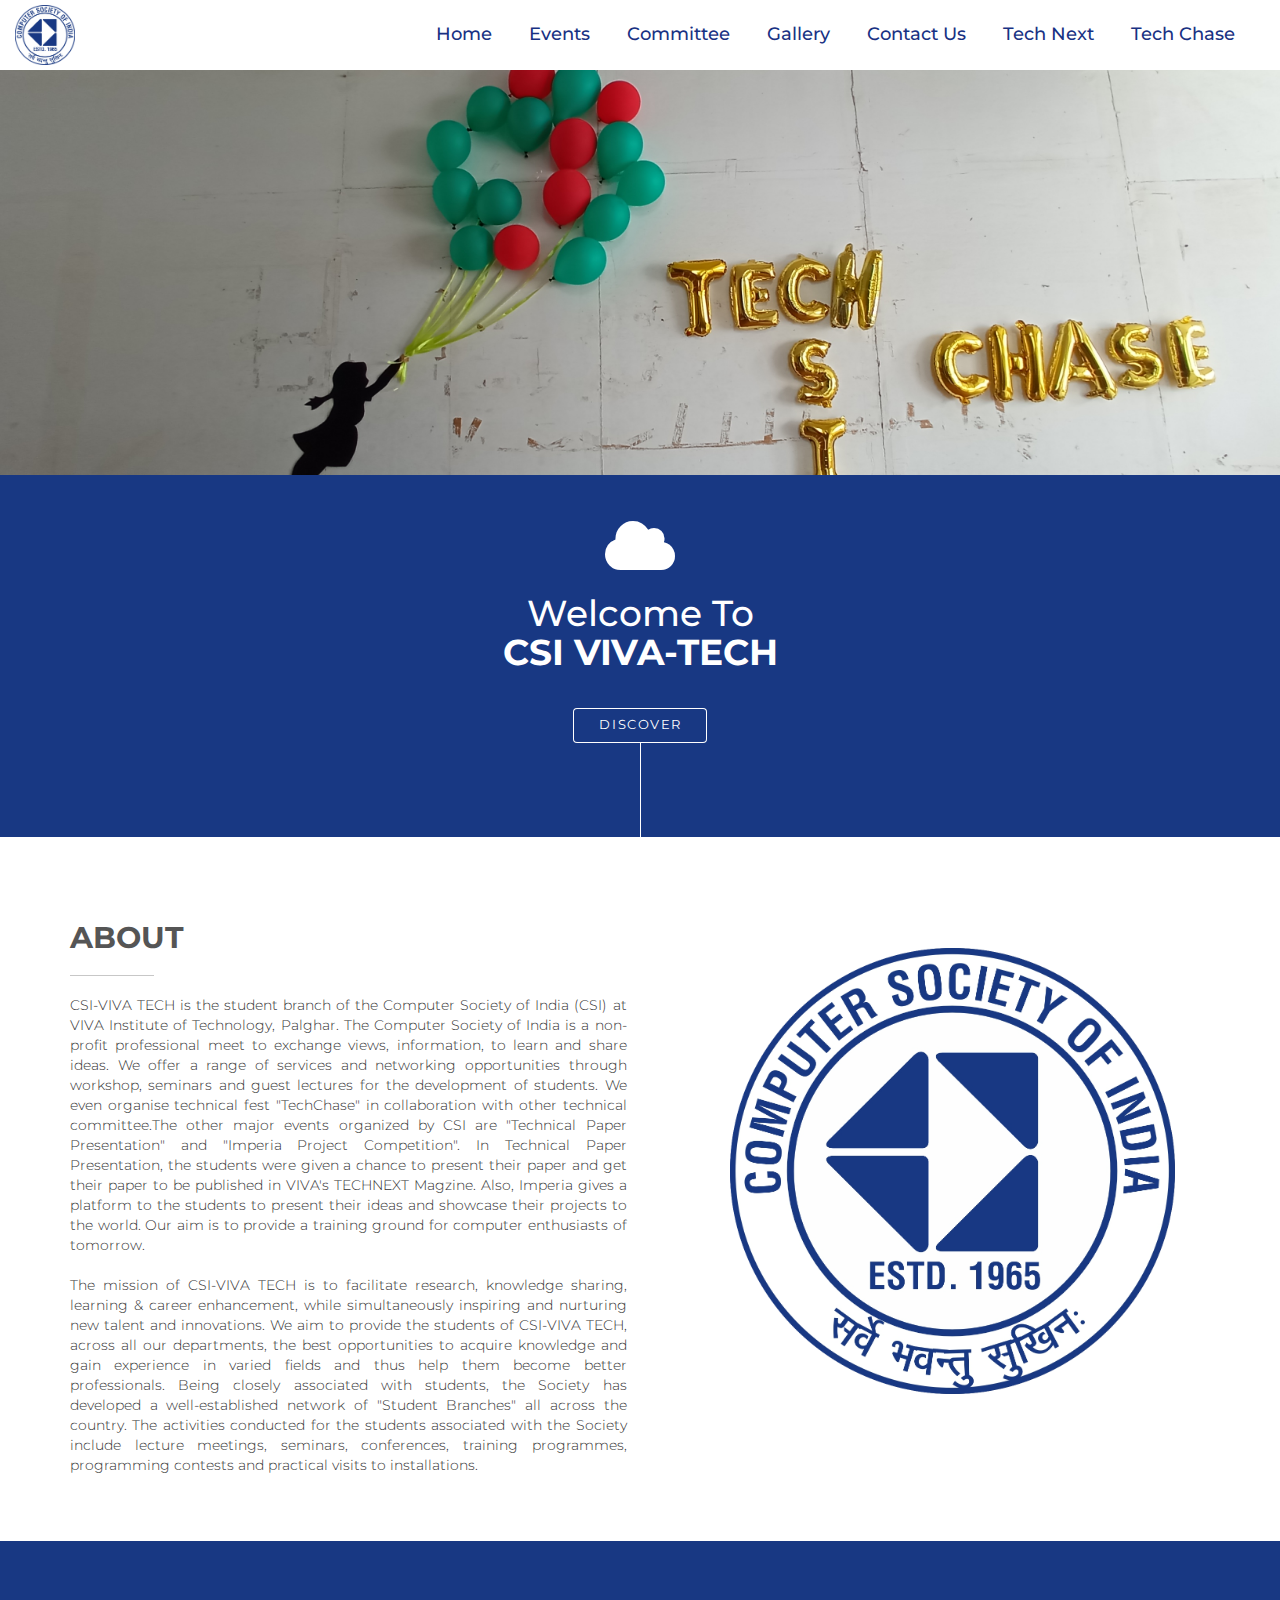
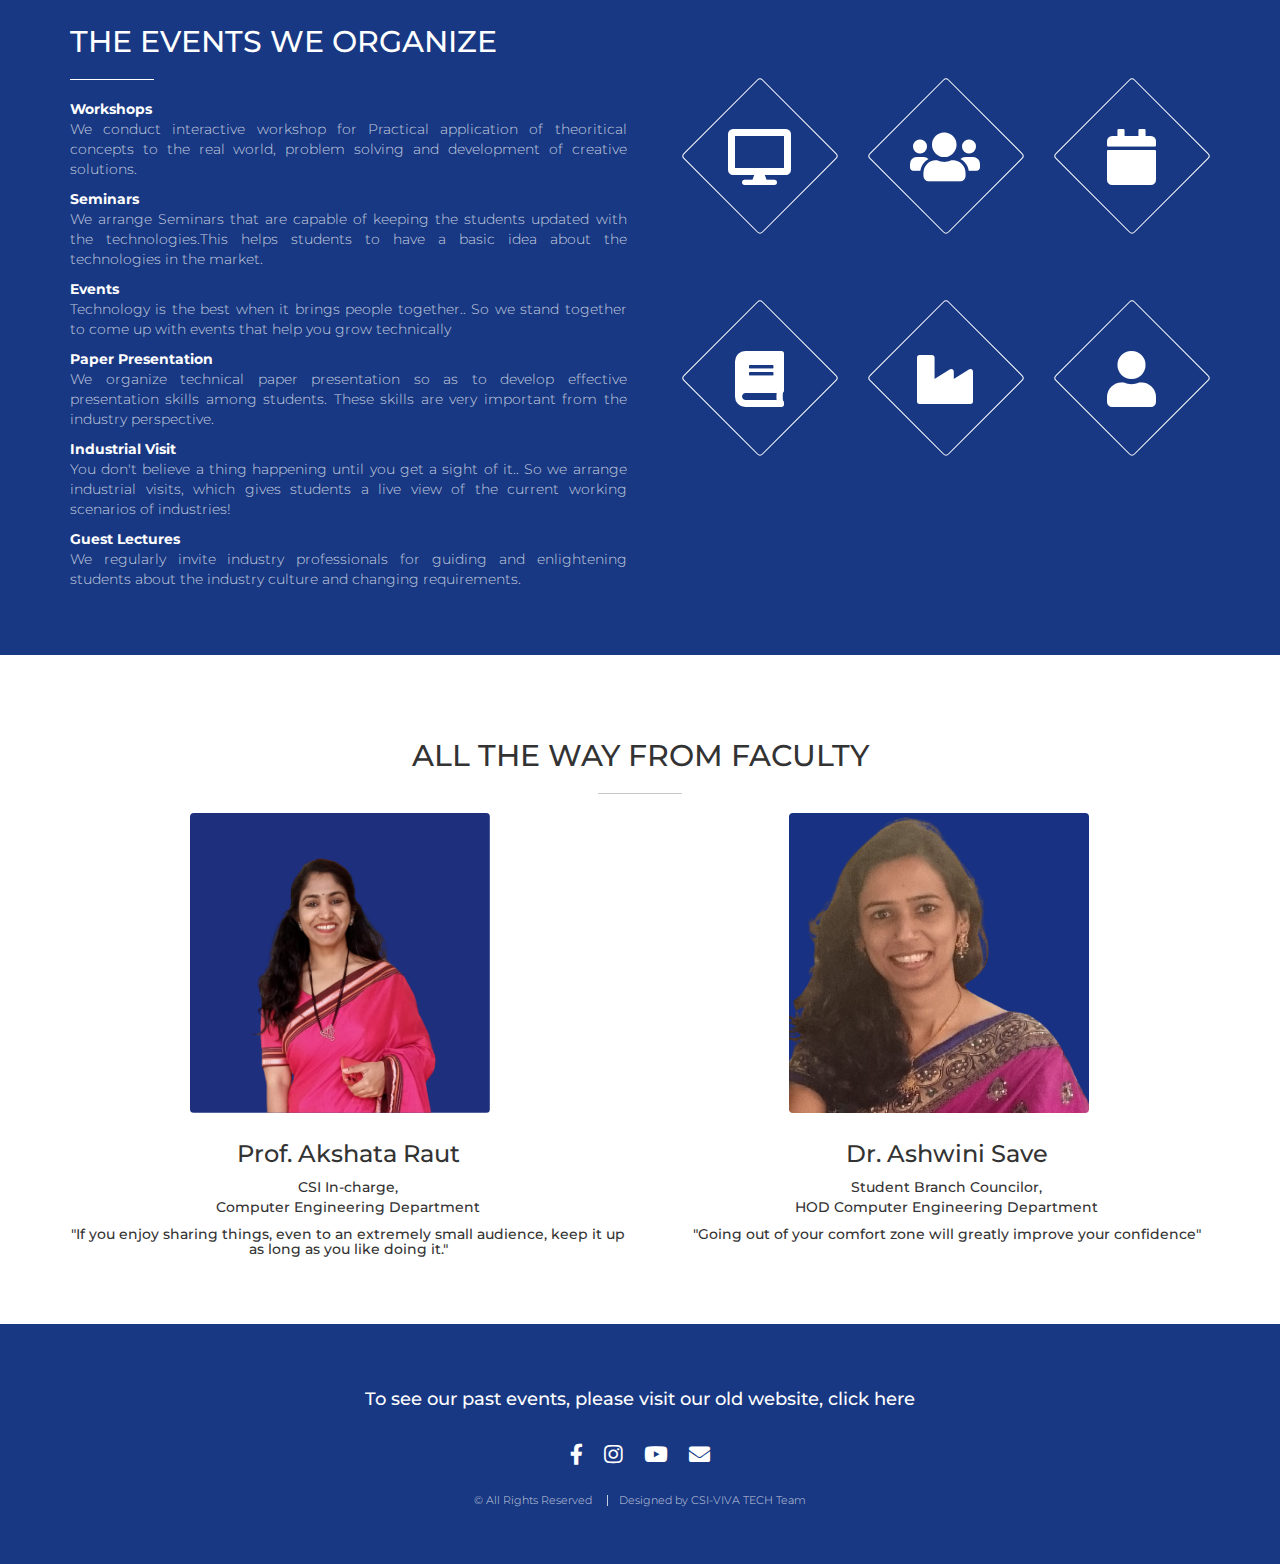
<file: index.html>
<!DOCTYPE html>
<html>
  <head>
    <title>CSI-VIVA TECH | Home</title>
    <link rel="icon" type="image/x-icon" href="/assets/css/images/csilogo.png">
    <meta charset="utf-8" />
    <meta
      name="viewport"
      content="width=device-width, initial-scale=1, user-scalable=no"
    />
    <link rel="stylesheet" href="assets/css/main.css" />
    <noscript
      ><link rel="stylesheet" href="assets/css/noscript.css"
    /></noscript>

    <!-- font awesome cdn -->
    <link
      rel="stylesheet"
      href="https://cdnjs.cloudflare.com/ajax/libs/font-awesome/4.0.0/css/font-awesome.css"
      integrity="sha512-72McA95q/YhjwmWFMGe8RI3aZIMCTJWPBbV8iQY3jy1z9+bi6+jHnERuNrDPo/WGYEzzNs4WdHNyyEr/yXJ9pA=="
      crossorigin="anonymous"
      referrerpolicy="no-referrer"
    />

    <!-- Latest compiled and minified CSS -->
    <link
      rel="stylesheet"
      href="https://maxcdn.bootstrapcdn.com/bootstrap/3.4.1/css/bootstrap.min.css"
    />

    <!-- jQuery library -->
    <script src="https://ajax.googleapis.com/ajax/libs/jquery/3.5.1/jquery.min.js"></script>

    <!-- Latest compiled JavaScript -->
    <script src="https://maxcdn.bootstrapcdn.com/bootstrap/3.4.1/js/bootstrap.min.js"></script>

    <!-- font google -->
    
  </head>
  <body class="is-preload">
    <!-- Navbar -->
    <nav
      style="border: 1px white; background-color: white; margin: 0px; font-family: 'Montserrat', sans-serif;"
      class="navbar navbar-inverse"
    >
      <div class="container-fluid">
        <div class="navbar-header">
          <button
            type="button"
            class="navbar-toggle"
            data-toggle="collapse"
            data-target="#myNavbar"
          >
            <span class="icon-bar"></span>
            <span class="icon-bar"></span>
            <span class="icon-bar"></span>
          </button>
          <a class="navbar-brand" href="index.html">
            <img
              src="assets/css/images/csilogo.png"
              style="margin-top: -10px"
              width="60"
              height="60"
              class="d-inline-block align-top"
              alt=""
            />
          </a>
        </div>
        <div class="navbar-right collapse navbar-collapse" id="myNavbar">
          <ul class="nav navbar-nav">
            <li>
              <a style="color: #183183" href="index.html"><h4>Home</h4></a>
            </li>
            <li>
              <a style="color: #183183" href="events.html"><h4>Events</h4></a>
            </li>
            <li>
              <a style="color: #183183" href="committee.html"><h4>Committee</h4></a>
            </li>
            <li>
              <a style="color: #183183" href="gallery.html"><h4>Gallery</h4></a>
            </li>
            <li>
              <a style="color: #183183" href="contact.html"><h4>Contact Us</h4></a>
            </li>
            <li>
              <a style="color: #183183" href="http://www.viva-technology.org/New/Tech-next/"><h4>Tech Next</h4></a>
            </li>
            <li>
              <a style="color: #183183" href="https://techchase2022.github.io/registration/"><h4>Tech Chase</h4></a>
            </li>
          </ul>
        </div>
      </div>
    </nav>

    <!-- As a heading -->

    <!-- Header -->
    <div class="carousel" data-carousel="1" data-speed="2000">
      <span class="carousel-control-left"></span>
      <span class="carousel-control-right"></span>
      <div class="carousel-content">
        <!-- add extra last pic first and extra first pic last for hover effect to work properly  -->
        <img src="images/Scroll/5.JPG" alt="image 5" />
        <img src="images/Scroll/1.jpg" alt="image 1" />
        <img src="images/Scroll/2.jpg" alt="image 2" />    
        <img src="images/Scroll/3.jpg" alt="image 3" />    
        <img src="images/Scroll/4.jpg" alt="image 4" />    
        <img src="images/Scroll/5.JPG" alt="image 5" />
        <img src="images/Scroll/1.jpg" alt="image 1" />
      </div>
    </div>
    <section id="header">
      <div style="font-family: 'Montserrat', sans-serif;" class="inner">
        <span class="icon solid major fa-cloud"></span>
        <h1>
          Welcome To<br />
          <strong>CSI VIVA-TECH</strong>
        </h1>

        <ul class="actions special">
          <li><a href="#one" class="button scrolly">Discover</a></li>
        </ul>
      </div>
    </section>
    
    <section id="one" class="main style1">
      <div class="container">
        <div class="row gtr-150">
          <div class="col-6 col-12-medium">
            <header class="major">
              <h2 style="font-family: 'Montserrat', sans-serif;"><strong> ABOUT </strong></h2>
            </header>
            <p style="text-align: justify; font-family: 'Montserrat', sans-serif;">
              CSI-VIVA TECH is the student branch of the Computer Society of
              India (CSI) at VIVA Institute of Technology, Palghar. The Computer
              Society of India is a non-profit professional meet to exchange
              views, information, to learn and share ideas. We offer a range of
              services and networking opportunities through workshop, seminars
              and guest lectures for the development of students. We even
              organise technical fest "TechChase" in collaboration with other
              technical committee.The other major events organized by CSI are
              "Technical Paper Presentation" and "Imperia Project Competition".
              In Technical Paper Presentation, the students were given a chance
              to present their paper and get their paper to be published in
              VIVA's TECHNEXT Magzine. Also, Imperia gives a platform to the
              students to present their ideas and showcase their projects to the
              world. Our aim is to provide a training ground for computer
              enthusiasts of tomorrow.
              <br /><br />
              The mission of CSI-VIVA TECH is to facilitate research, knowledge
              sharing, learning & career enhancement, while simultaneously
              inspiring and nurturing new talent and innovations. We aim to
              provide the students of CSI-VIVA TECH, across all our departments,
              the best opportunities to acquire knowledge and gain experience in
              varied fields and thus help them become better professionals.
              Being closely associated with students, the Society has developed
              a well-established network of "Student Branches" all across the
              country. The activities conducted for the students associated with
              the Society include lecture meetings, seminars, conferences,
              training programmes, programming contests and practical visits to
              installations.
            </p>
          </div>
          <div class="col-6 col-12-medium imp-medium">
            <span class="image fit"
              ><img
                style="margin-top: 5%; margin-left: 11%; width: 80%"
                src="assets/css/images/csilogo.png"
                alt=""
            /></span>
          </div>
        </div>
      </div>
    </section>

    <!-- Two -->
    <section id="two" class="main style2">
      <div class="container" style="font-family: 'Montserrat', sans-serif;">
        <div class="row gtr-150">
          <div style="text-align: justify" class="col-6 col-12-medium">
            <header class="major">
              <h2 style="font-family: 'Montserrat', sans-serif;">THE EVENTS WE ORGANIZE</h2>
            </header>
            <p>
              <b>Workshops</b> <br />
              We conduct interactive workshop for Practical application of
              theoritical concepts to the real world, problem solving and
              development of creative solutions.
            </p>
            <p>
              <b>Seminars</b> <br />
              We arrange Seminars that are capable of keeping the students
              updated with the technologies.This helps students to have a basic
              idea about the technologies in the market.
            </p>
            <p>
              <b>Events</b><br />
              Technology is the best when it brings people together.. So we
              stand together to come up with events that help you grow
              technically
            </p>
            <p>
              <b>Paper Presentation</b>
              <br />
              We organize technical paper presentation so as to develop
              effective presentation skills among students. These skills are
              very important from the industry perspective.
            </p>
            <p>
              <b> Industrial Visit </b> <br />
              You don't believe a thing happening until you get a sight of it..
              So we arrange industrial visits, which gives students a live view
              of the current working scenarios of industries!
            </p>
            <p>
              <b>Guest Lectures</b> <br />We regularly invite industry
              professionals for guiding and enlightening students about the
              industry culture and changing requirements.
            </p>
          </div>
          <div class="col-6 col-12-medium">
            <ul class="major-icons">
              <br /><br />
              <li><span class="icon solid style5 major fa-desktop"></span></li>
              <li><span class="icon solid style1 major fa-users"></span></li>
              <li><span class="icon solid style6 major fa-calendar"></span></li>
              <br /><br /><br />
              <li><span class="icon solid style5 major fa-book"></span></li>
              <li><span class="icon solid style1 major fa-industry"></span></li>
              <li><span class="icon solid style6 major fa-user"></span></li>
            </ul>
          </div>
        </div>
      </div>
    </section>

    <!-- Three -->
    <section id="three" class="main style1 special">
      <div style="font-family: 'Montserrat', sans-serif; "class="container">
        <header class="major">
          <h2>ALL THE WAY FROM FACULTY</h2>
        </header>

        <div class="row gtr-150">
          
          <div class="col-6 col-12-medium index_pics" style="font-weight: 500;">
            <span class="image fit"><img style="height: 300px; width: 300px; margin-left: 120px;" src="images/Akshata_mam.svg" alt="" /></span>
            <h3 class="index_text">Prof. Akshata Raut</h3>
            <p class="index_text">
              CSI In-charge, <br> 
Computer Engineering Department</p>
              <h5 class="index_text">"If you enjoy sharing things, even to an extremely small audience, keep it up as long as you like doing it."</h5>
          </div>
          <div class="col-6 col-12-medium index_pics" style="font-weight: 500;">
            <span class="image fit"><img style="height: 300px; width: 300px; margin-left: 120px;" src="images/HOD_Ma_am.png" alt="" /></span>
            <h3 class="index_text">Dr. Ashwini Save</h3>
            <p class="index_text">
              Student Branch Councilor, <br> HOD
Computer Engineering Department</p>
              <h5 class="index_text">"Going out of your comfort zone will greatly improve your confidence"</h5>


            
          </div>
        </div>
      </div>
    </section>

    <!-- Footer -->
    <section id="footer">
      <h4 style="font-family: 'Montserrat', sans-serif;" >To see our past events, please visit our old website, <span><a href="https://csi-vivatech.github.io/oldcsi/">click here</a></span></h4><br>
      <ul class="icons">
        <li>
          <a
            style="color: white"
            href="https://www.facebook.com/compsvivatech/"
            class="icon brands alt fa-facebook-f"
            ><span class="label">Facebook</span></a
          >
        </li>
        <li>
          <a
            style="color: white"
            href="https://instagram.com/comps_viva?utm_medium=copy_link"
            class="icon brands alt fa-instagram"
            ><span class="label">Instagram</span></a
          >
        </li>
        <li>
          <a
            style="color: white"
            href="https://www.youtube.com/channel/UCz69jN4Cxd-TKrozP-DkzUA"
            class="icon brands alt fa-youtube"
            ><span class="label">YouTube</span></a
          >
        </li>

        <li>
          <a
            style="color: white"
            href="mailto:csi.comps@viva-technology.org"
            class="icon solid alt fa-envelope"
            ><span class="label">Email</span></a
          >
        </li>
      </ul>
      <ul style="font-family: 'Montserrat', sans-serif;" class="copyright">
        <li>&copy; All Rights Reserved</li>
        <li>Designed by CSI-VIVA TECH Team</li>
      </ul>
    </section>

    <!-- Scripts -->
    <script src="assets/js/jquery.min.js"></script>
    <script src="assets/js/jquery.scrolly.min.js"></script>
    <script src="assets/js/browser.min.js"></script>
    <script src="assets/js/breakpoints.min.js"></script>
    <script src="assets/js/util.js"></script>
    <script src="assets/js/main.js"></script>
  </body>
</html>
</file>
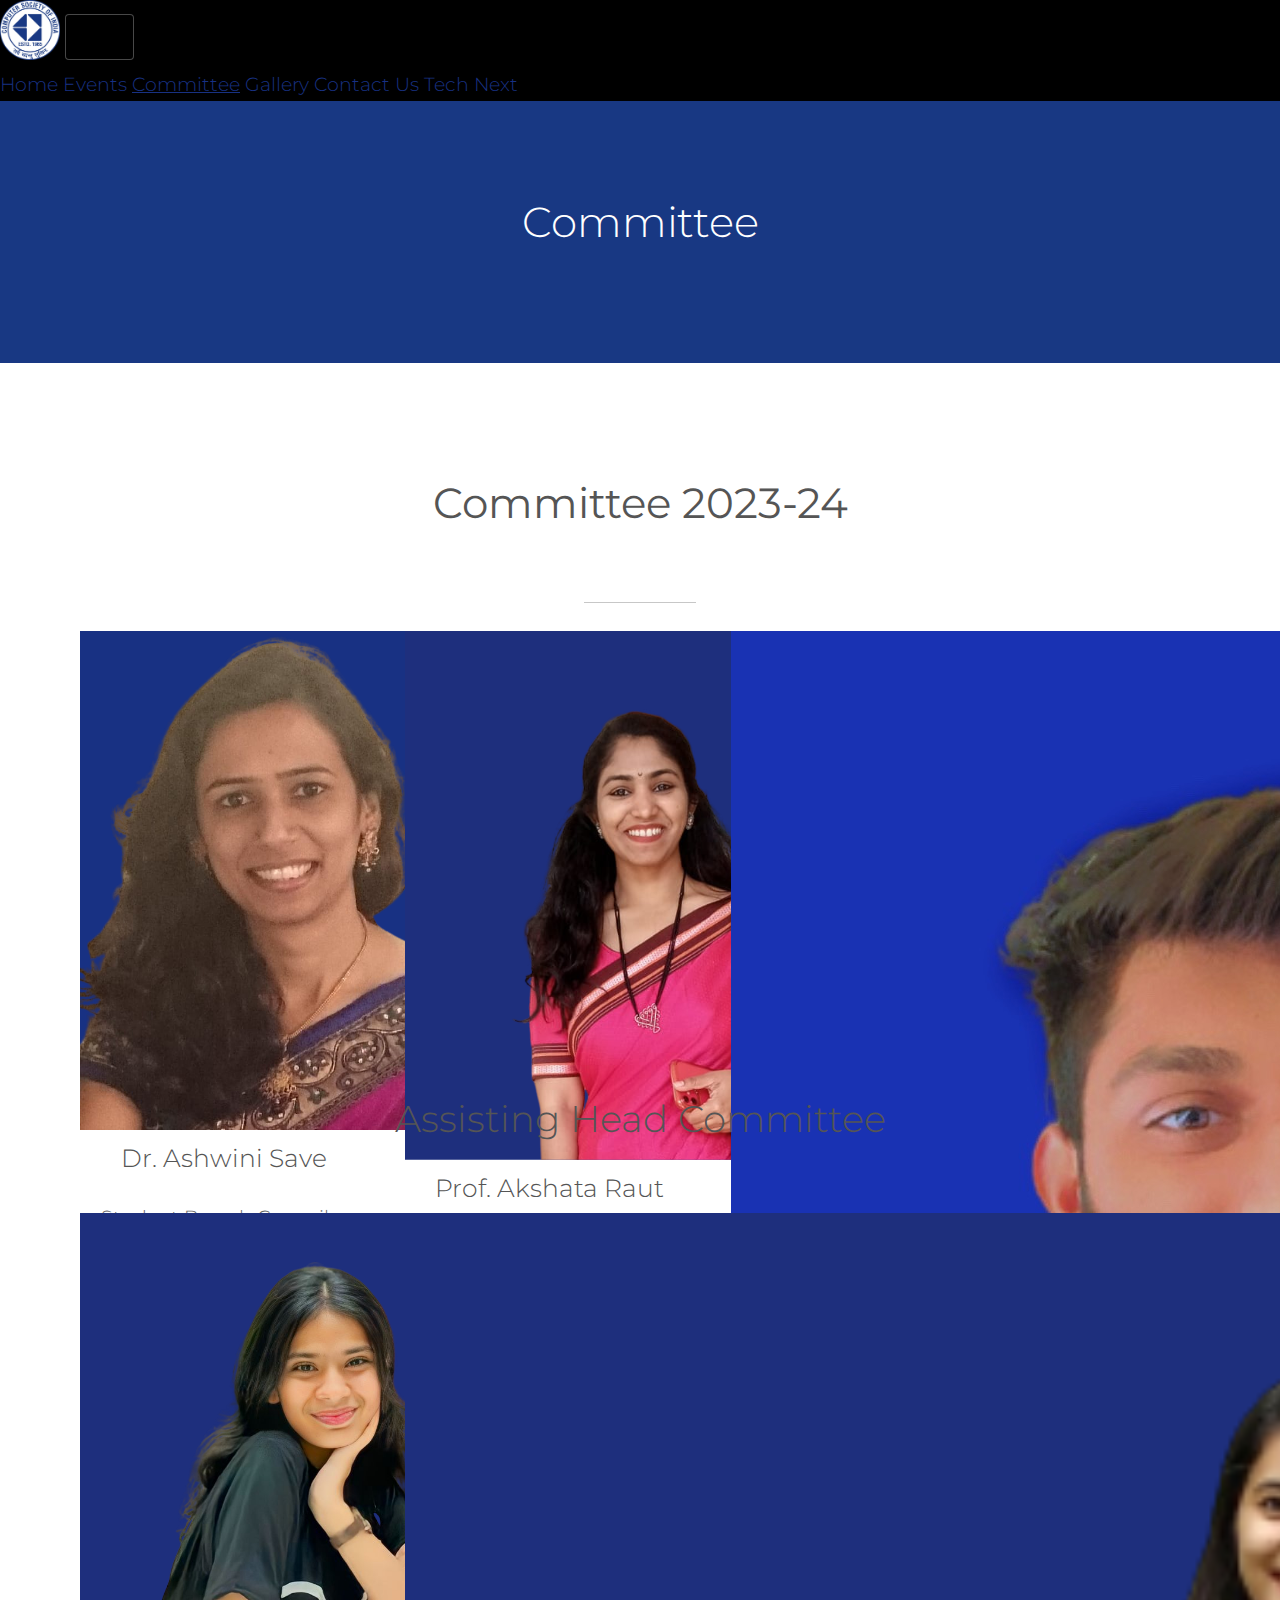
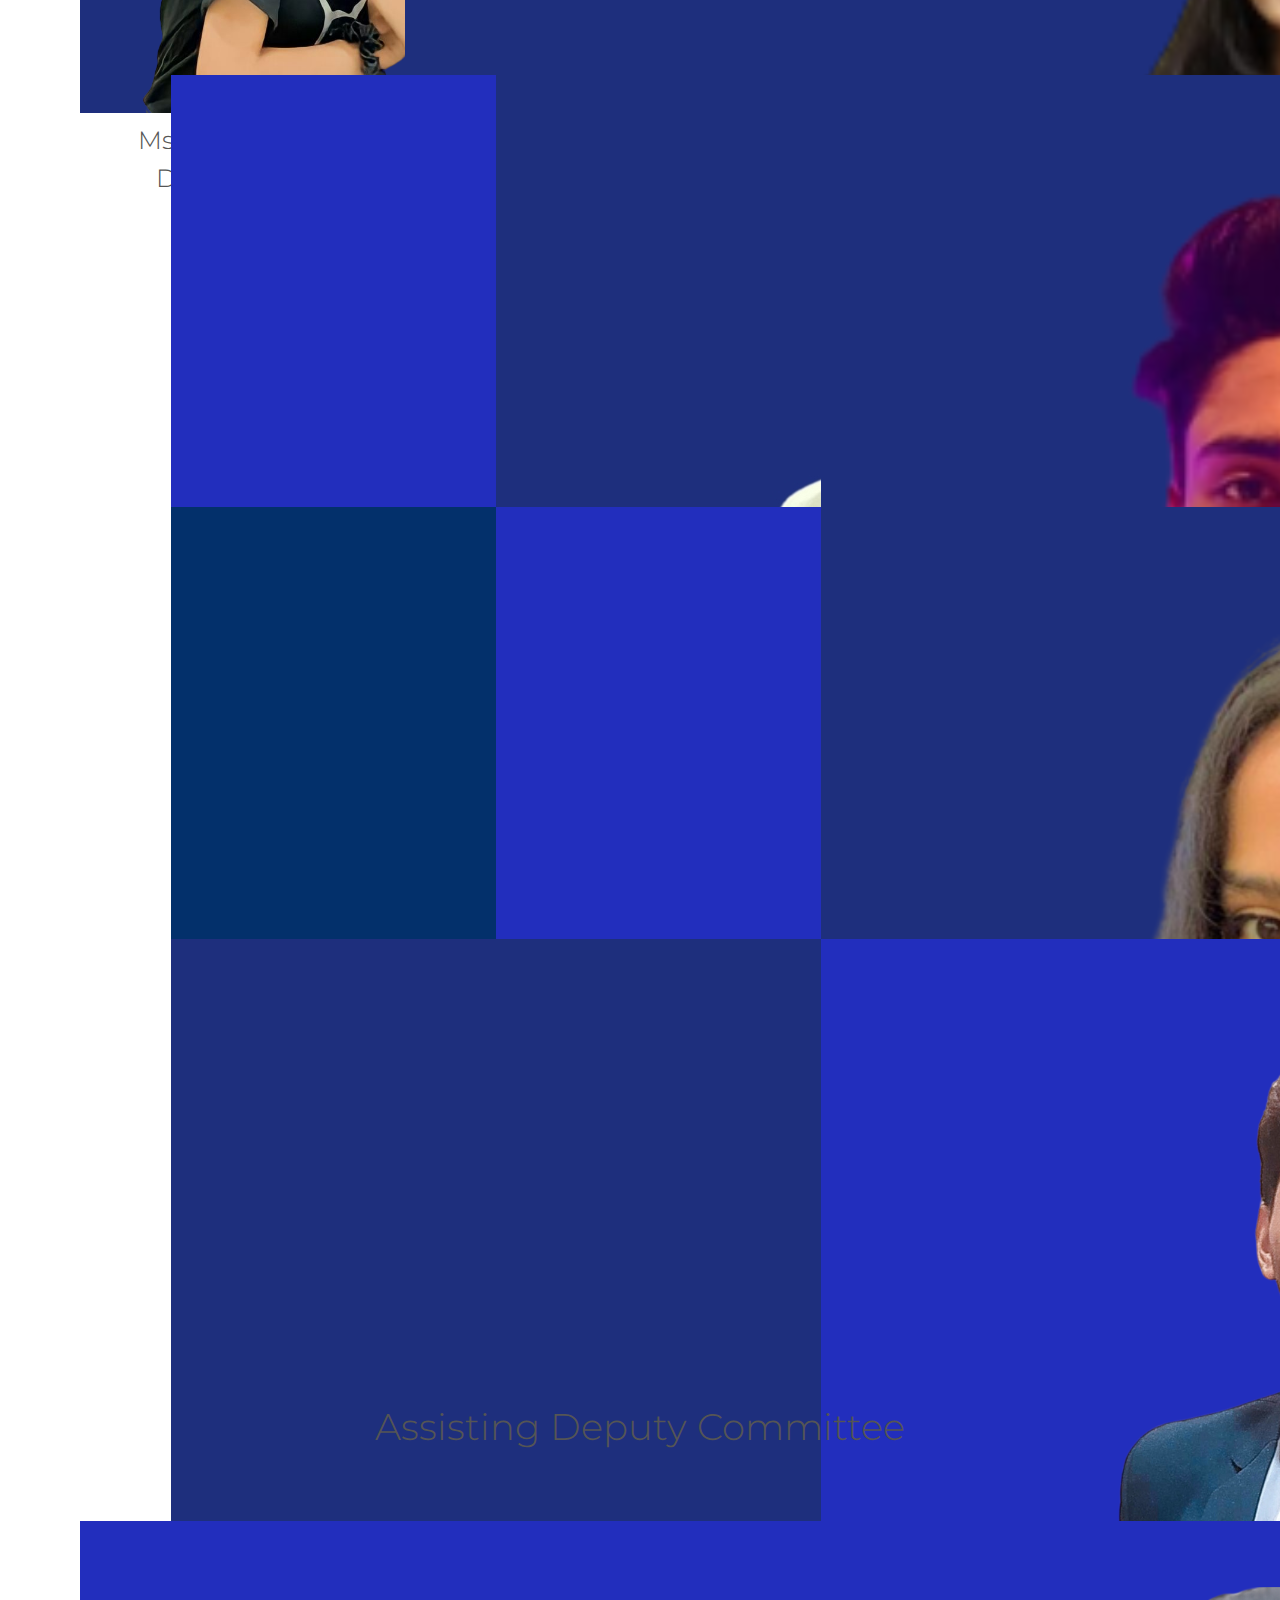
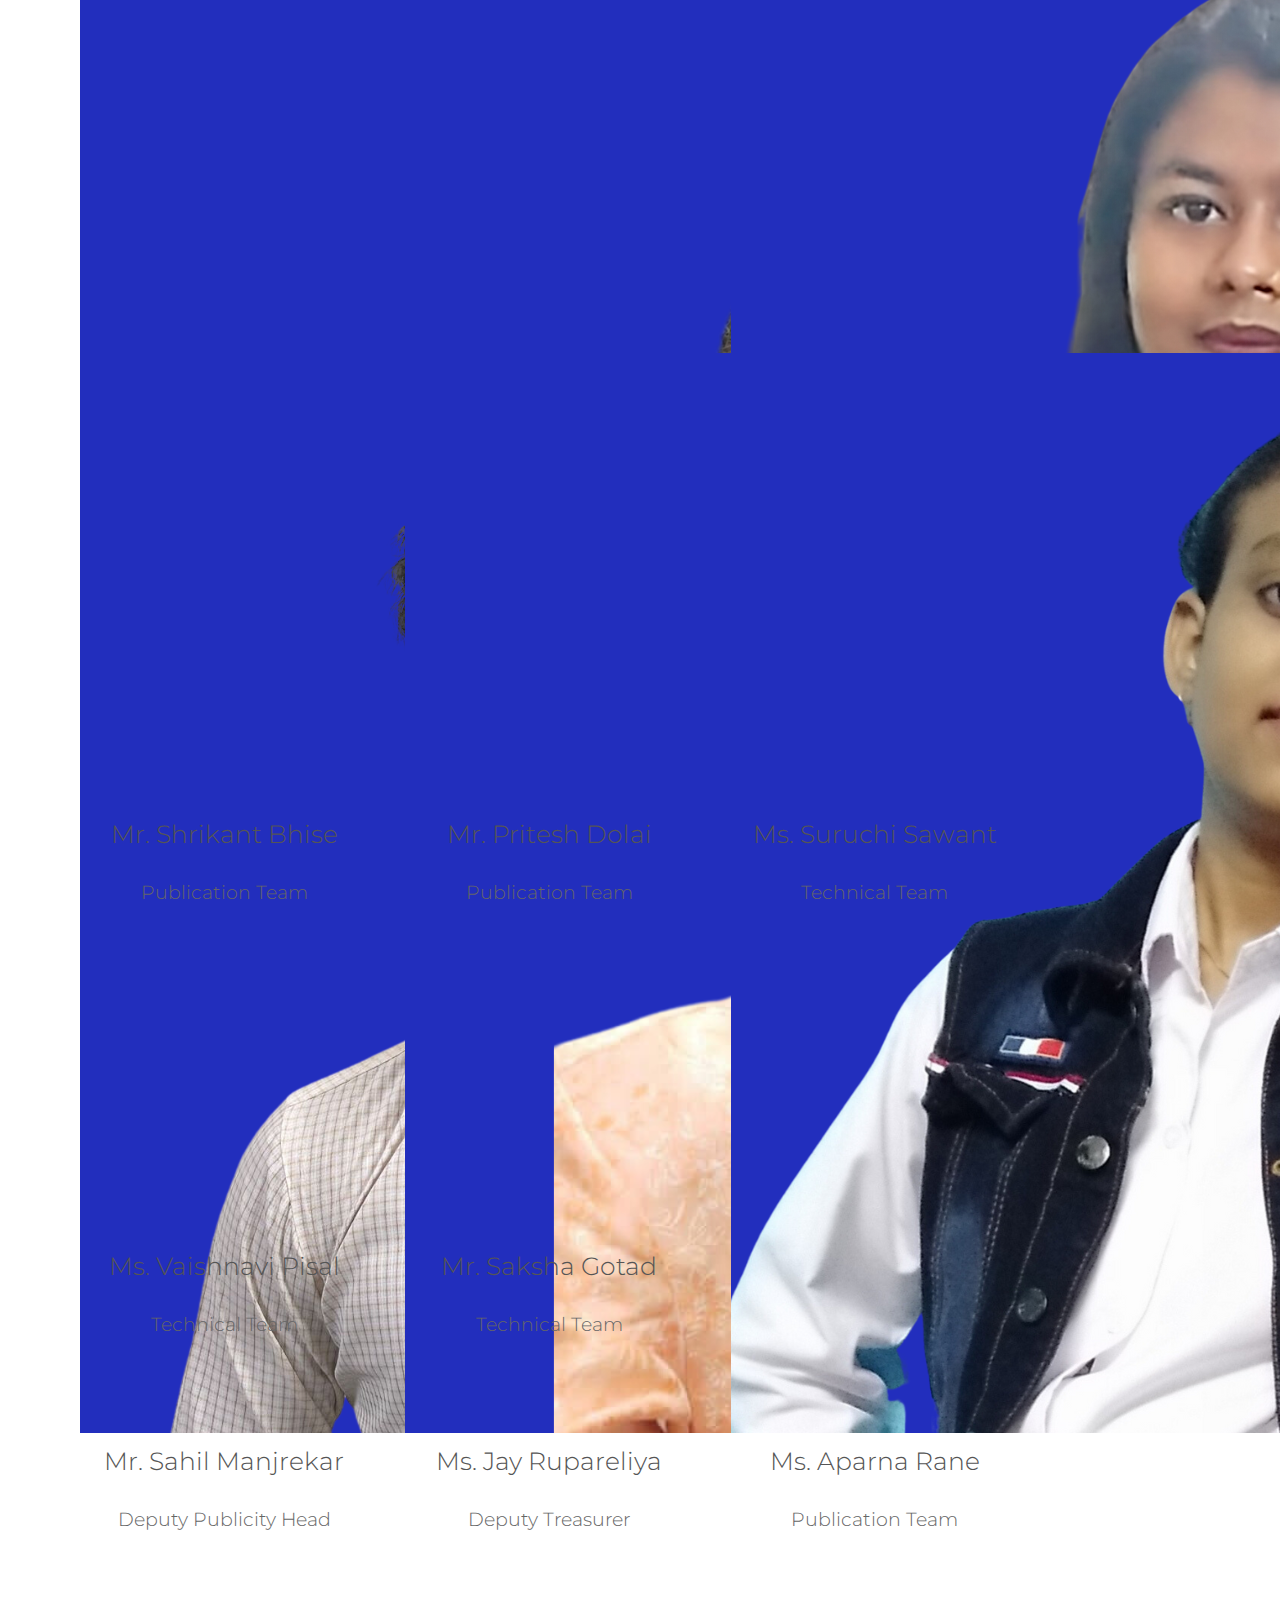
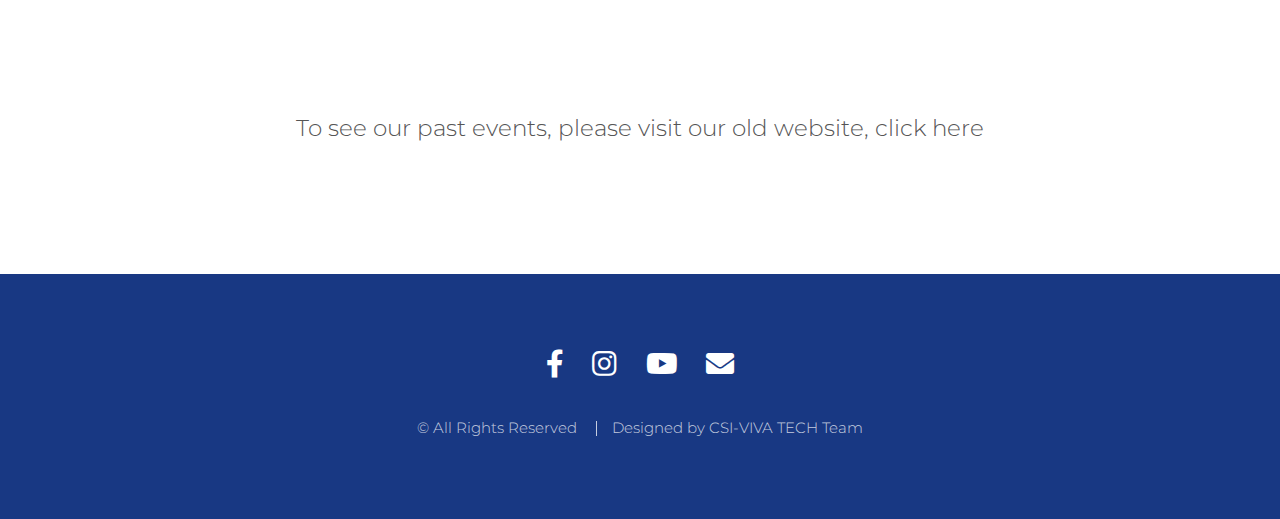
<file: committee.html>
<!DOCTYPE html>
<html>

<head>
    <title>CSI-VIVA TECH | Committee</title>
    <link rel="icon" type="image/x-icon" href="/assets/css/images/csilogo.png">
    <meta charset="utf-8" />
    <meta name="viewport" content="width=device-width, initial-scale=1, user-scalable=no" />
    <link rel="stylesheet" href="assets/css/main.css" />
    <noscript>
        <link rel="stylesheet" href="assets/css/noscript.css" />
    </noscript>

    <!-- font awesome cdn -->
    <link rel="stylesheet" href="https://cdnjs.cloudflare.com/ajax/libs/font-awesome/4.0.0/css/font-awesome.css"
        integrity="sha512-72McA95q/YhjwmWFMGe8RI3aZIMCTJWPBbV8iQY3jy1z9+bi6+jHnERuNrDPo/WGYEzzNs4WdHNyyEr/yXJ9pA=="
        crossorigin="anonymous" referrerpolicy="no-referrer" />

    <!-- Latest compiled and minified CSS -->
    <link href="https://cdn.jsdelivr.net/npm/bootstrap@5.3.1/dist/css/bootstrap.min.css" rel="stylesheet"
        integrity="sha384-4bw+/aepP/YC94hEpVNVgiZdgIC5+VKNBQNGCHeKRQN+PtmoHDEXuppvnDJzQIu9" crossorigin="anonymous">
    <!-- jQuery library -->
    <script src="https://cdnjs.cloudflare.com/ajax/libs/jquery/3.7.0/jquery.min.js"></script>
    <!-- Latest compiled JavaScript -->
    <script defer src="https://cdn.jsdelivr.net/npm/bootstrap@5.3.1/dist/js/bootstrap.bundle.min.js"
        integrity="sha384-HwwvtgBNo3bZJJLYd8oVXjrBZt8cqVSpeBNS5n7C8IVInixGAoxmnlMuBnhbgrkm"
        crossorigin="anonymous"></script>
    <style>
        /* Can change as per preference */
        .card {
            width: 18rem;
            height: 27rem;
        }

        body {
            font-family: 'Montserrat', sans-serif;
        }
    </style>
</head>

<body class="is-preload">

    <!--Navbar -->

    <nav class="navbar navbar-expand-lg sticky-top bg-body-tertiary">
        <div class="container-fluid">
            <a class="navbar-brand" href="index.html">
                <img src="assets/css/images/csilogo.png" width="60" height="60" alt="" />
            </a>
            <button class="navbar-toggler" type="button" data-bs-toggle="collapse" data-bs-target="#navbarNav"
                aria-controls="navbarNav" aria-expanded="false" aria-label="Toggle navigation">
                <span class="navbar-toggler-icon"></span>
            </button>
            <div class="collapse navbar-collapse justify-content-end" id="navbarNav">
                <div class="navbar-nav fs-5">
                    <a style="color: #183183" class="nav-link" href="index.html">Home</a>
                    <a style="color: #183183" class="nav-link" href="events.html">Events</a>
                    <a style="color: #183183" class="nav-link fw-bold" href="current.html"><u>Committee</u></a>
                    <a style="color: #183183" class="nav-link" href="gallery.html">Gallery</a>
                    <a style="color: #183183" class="nav-link" href="contact.html">Contact Us</a>
                    <a style="color: #183183" class="nav-link" href="http://www.viva-technology.org/New/Tech-next/">Tech
                        Next</a>
                    <!-- <a style="color: #183183" class="nav-link" href="https://techchase2022.github.io/registration/">Tech
                        Chase</a> -->

                </div>
            </div>
    </nav>

    <!-- Header -->
    <section id="header">
        <div class="inner">
            <span class="icon solid major fa-group"></span>
            <h1>
                Committee<br />
            </h1>
        </div>
    </section>

    <!-- Three -->
    <section id="three" class="main style1 special">
        <div style="font-family: 'Montserrat', sans-serif; " class="container">
            <header class="major">
                <h1><b>Committee 2023-24</b></h1>
            </header>


            <div class="row ">
                <div class="col-md-4">
                    <div class="card mx-auto mb-3">
                        <img loading="lazy" src="images/HOD_Ma_am.png" alt="" class="card-img-top">
                        <div class="card-body">
                            <h3 class="card-title">Dr. Ashwini Save</h3>
                            <p class="card-text">Student Branch Councilor<br>HOD, Computer Engineering</p>
                        </div>
                    </div>
                </div>
                <div class="col-md-4">
                    <div class="card mx-auto mb-3">
                        <img loading="lazy" src="images/Akshata_mam.svg" alt="" class="card-img-top">
                        <div class="card-body">
                            <h3 class="card-title">Prof. Akshata Raut</h3>
                            <p class="card-text">CSI In-charge</p>
                        </div>
                    </div>
                </div>
                <div class="col-md-4">
                    <div class="card mx-auto mb-3">
                        <img loading="lazy" src="images/Harshal.jpg" alt="" class="card-img-top">
                        <div class="card-body">
                            <h3 class="card-title">Mr. Harshal Patil</h3>
                            <p class="card-text">Chairman</p>
                        </div>
                    </div>
                </div>
            </div>


            <br>
            <h2>Assisting Head Committee</h2>
            <br>
            <div class="row g-3">
                <div class="col-md-4">
                    <div class="card mx-auto mb-3">
                        <img loading="lazy" src="images/Anuradha.svg" alt="" class="card-img-top">
                        <div class="card-body">
                            <h3 class="card-title">Ms. Anuradha Dhumwad</h3>
                            <p class="card-text">Secretary</p>
                        </div>
                    </div>
                </div>
                <div class="col-md-4">
                    <div class="card mx-auto mb-3">
                        <img loading="lazy" src="images/Neha.png" alt="" class="card-img-top">
                        <div class="card-body">
                            <h3 class="card-title">Ms. Neha Kadam</h3>
                            <p class="card-text">Treasurer</p>
                        </div>
                    </div>
                </div>
                <div class="col-md-4">
                    <div class="card mx-auto mb-3">
                        <img loading="lazy" src="images/Kashish.png" alt="" class="card-img-top">
                        <div class="card-body">
                            <h3 class="card-title">Ms. Kashish Chauhan</h3>
                            <p class="card-text">Organizing Head</p>
                        </div>
                    </div>
                </div>
            </div>
            <br>
            <div class="row g-3" style="display: flex; flex-wrap: wrap; justify-content: center;">
                <div class="col-md-4">
                    <div class="card mx-auto mb-3">
                        <img loading="lazy" src="images/tanisha.png" alt="" class="card-img-top">
                        <div class="card-body">
                            <h3 class="card-title">Ms. Tanisha Motivaras</h3>
                            <p class="card-text">Publicity Head</p>
                        </div>
                    </div>
                </div>
                <div class="col-md-4">
                    <div class="card mx-auto mb-3">
                        <img loading="lazy" src="images/Ishan.jpg" alt="" class="card-img-top">
                        <div class="card-body">
                            <h3 class="card-title">Mr. Ishan Shaikh</h3>
                            <p class="card-text">Publication Head</p>
                        </div>
                    </div>
                </div>
                <div class="col-md-4">
                    <div class="card mx-auto mb-3">
                        <img loading="lazy" src="images/Aryan.png" alt="" class="card-img-top">
                        <div class="card-body">
                            <h3 class="card-title">Mr. Aryan Raut</h3>
                            <p class="card-text">Publication Head</p>
                        </div>
                    </div>
                </div>
                <div class="col-md-4">
                    <div class="card mx-auto mb-3">
                        <img loading="lazy" src="images/jayesh.png" alt="" class="card-img-top">
                        <div class="card-body">
                            <h3 class="card-title">Mr. Jayesh Vaidya</h3>
                            <p class="card-text">Publication Head</p>
                        </div>
                    </div>
                </div>
                <div class="col-md-4">
                    <div class="card mx-auto mb-3">
                        <img loading="lazy" src="images/ansh.png" alt="" class="card-img-top">
                        <div class="card-body">
                            <h3 class="card-title">Mr. Ansh Poojari</h3>
                            <p class="card-text">Social Media Manager</p>
                        </div>
                    </div>
                </div>
                <div class="col-md-4">
                    <div class="card mx-auto mb-3">
                        <img loading="lazy" src="images/Sakshi.png" alt="" class="card-img-top">
                        <div class="card-body">
                            <h3 class="card-title">Ms. Sakshi Negi</h3>
                            <p class="card-text">Social Media Manager</p>
                        </div>
                    </div>
                </div>
                <div class="col-md-4">
                    <div class="card mx-auto mb-3">
                        <img loading="lazy" src="images/Rohit.png" alt="" class="card-img-top">
                        <div class="card-body">
                            <h3 class="card-title">Mr. Rohit Ghorui</h3>
                            <p class="card-text">Technical Head</p>
                        </div>
                    </div>
                </div>
                <div class="col-md-4">
                    <div class="card mx-auto mb-3">
                        <img loading="lazy" src="images/Vrunal.png" alt="" class="card-img-top">
                        <div class="card-body">
                            <h3 class="card-title">Ms. Vrunal Gharat</h3>
                            <p class="card-text">Technical Head</p>
                        </div>
                    </div>
                </div>
                <div class="col-md-4">
                    <div class="card mx-auto mb-3">
                        <img loading="lazy" src="images/priyanshu.png" alt="" class="card-img-top">
                        <div class="card-body">
                            <h3 class="card-title">Mr. Priyanshu Yadav</h3>
                            <p class="card-text">Technical Head</p>
                        </div>
                    </div>
                </div>
            </div>


            <br>
            <h2>Assisting Deputy Committee</h2>
            <br>

            <div class="row g-3">
                <div class="col-md-4">
                    <div class="card mx-auto mb-3">
                        <img loading="lazy" src="images/manjiri.png" alt="" class="card-img-top">
                        <div class="card-body">
                            <h3 class="card-title">Ms. Manjiri Mhatre</h3>
                            <p class="card-text">Vice Chairman</p>
                        </div>
                    </div>
                </div>
                <div class="col-md-4">
                    <div class="card mx-auto mb-3">
                        <img loading="lazy" src="images/sona.png" alt="" class="card-img-top">
                        <div class="card-body">
                            <h3 class="card-title">Ms. Sona Bhoir</h3>
                            <p class="card-text">Vice Secretary</p>
                        </div>
                    </div>
                </div>
                <div class="col-md-4">
                    <div class="card mx-auto mb-3">
                        <img loading="lazy" src="images/aasmi.png" alt="" class="card-img-top">
                        <div class="card-body">
                            <h3 class="card-title">Ms. Aasmi Jugari</h3>
                            <p class="card-text">Deputy Organizing Head</p>
                        </div>
                    </div>
                </div>
            </div>

            <div class="row g-3">
                <div class="col-md-4">
                    <div class="card mx-auto mb-3">
                        <img loading="lazy" src="images/sahil.png" alt="" class="card-img-top">
                        <div class="card-body">
                            <h3 class="card-title">Mr. Sahil Manjrekar</h3>
                            <p class="card-text">Deputy Publicity Head</p>
                        </div>
                    </div>
                </div>
                <div class="col-md-4">
                    <div class="card mx-auto mb-3">
                        <img loading="lazy" src="images/jay.png" alt="" class="card-img-top">
                        <div class="card-body">
                            <h3 class="card-title">Ms. Jay Rupareliya</h3>
                            <p class="card-text">Deputy Treasurer</p>
                        </div>
                    </div>
                </div>
                <div class="col-md-4">
                    <div class="card mx-auto mb-3">
                        <img loading="lazy" src="images/aparna.png" alt="" class="card-img-top">
                        <div class="card-body">
                            <h3 class="card-title">Ms. Aparna Rane</h3>
                            <p class="card-text">Publication Team</p>
                        </div>
                    </div>
                </div>
            </div>

            <div class="row g-3">
                <div class="col-md-4">
                    <div class="card mx-auto mb-3">
                        <img loading="lazy" src="images/shrikant.png" alt="" class="card-img-top">
                        <div class="card-body">
                            <h3 class="card-title">Mr. Shrikant Bhise</h3>
                            <p class="card-text">Publication Team</p>
                        </div>
                    </div>
                </div>
                <div class="col-md-4">
                    <div class="card mx-auto mb-3">
                        <img loading="lazy" src="images/pritesh.png" alt="" class="card-img-top">
                        <div class="card-body">
                            <h3 class="card-title">Mr. Pritesh Dolai</h3>
                            <p class="card-text">Publication Team</p>
                        </div>
                    </div>
                </div>
                <div class="col-md-4">
                    <div class="card mx-auto mb-3">
                        <img loading="lazy" src="images/suruchi.png" alt="" class="card-img-top">
                        <div class="card-body">
                            <h3 class="card-title">Ms. Suruchi Sawant</h3>
                            <p class="card-text">Technical Team</p>
                        </div>
                    </div>
                </div>
            </div>
            <div class="row g-3">

                <div class="col-md-4">
                    <div class="card mx-auto mb-3">
                        <img loading="lazy" src="images/vaishnavi.png" alt="" class="card-img-top">
                        <div class="card-body">
                            <h3 class="card-title">Ms. Vaishnavi Pisal</h3>
                            <p class="card-text">Technical Team</p>
                        </div>
                    </div>
                </div>
                <div class="col-md-4">
                    <div class="card mx-auto mb-3">
                        <img loading="lazy" src="images/saksha.png" alt="" class="card-img-top">
                        <div class="card-body">
                            <h3 class="card-title">Mr. Saksha Gotad</h3>
                            <p class="card-text">Technical Team</p>
                        </div>
                    </div>
                </div>
            </div>
        </div>
        <br>
        <br>
        
        <h4 style="font-family: 'Montserrat', sans-serif;" >To see our past events, please visit our old website, <span><a href="https://csi-vivatech.github.io/oldcsi/">click here</a></span></h4><br>

    </section>



    <!-- Footer -->
    <section id="footer">
        <ul class="icons">
            <li>
                <a style="color: white" href="https://www.facebook.com/compsvivatech/"
                    class="icon brands alt fa-facebook-f"><span class="label">Facebook</span></a>
            </li>
            <li>
                <a style="color: white" href="https://instagram.com/comps_viva?utm_medium=copy_link"
                    class="icon brands alt fa-instagram"><span class="label">Instagram</span></a>
            </li>
            <li>
                <a style="color: white" href="https://www.youtube.com/channel/UCz69jN4Cxd-TKrozP-DkzUA"
                    class="icon brands alt fa-youtube"><span class="label">YouTube</span></a>
            </li>

            <li>
                <a style="color: white" href="mailto:csi.comps@viva-technology.org"
                    class="icon solid alt fa-envelope"><span class="label">Email</span></a>
            </li>
        </ul>
        <ul style="font-family: 'Montserrat', sans-serif;" class="copyright">
            <li>&copy; All Rights Reserved</li>
            <li>Designed by CSI-VIVA TECH Team</li>
        </ul>


    </section>

    <!-- Scripts -->
    <script src="assets/js/jquery.min.js"></script>
    <script src="assets/js/jquery.scrolly.min.js"></script>
    <script src="assets/js/browser.min.js"></script>
    <script src="assets/js/breakpoints.min.js"></script>
    <script src="assets/js/util.js"></script>
    <script src="assets/js/main.js"></script>
</body>

</html>
</file>
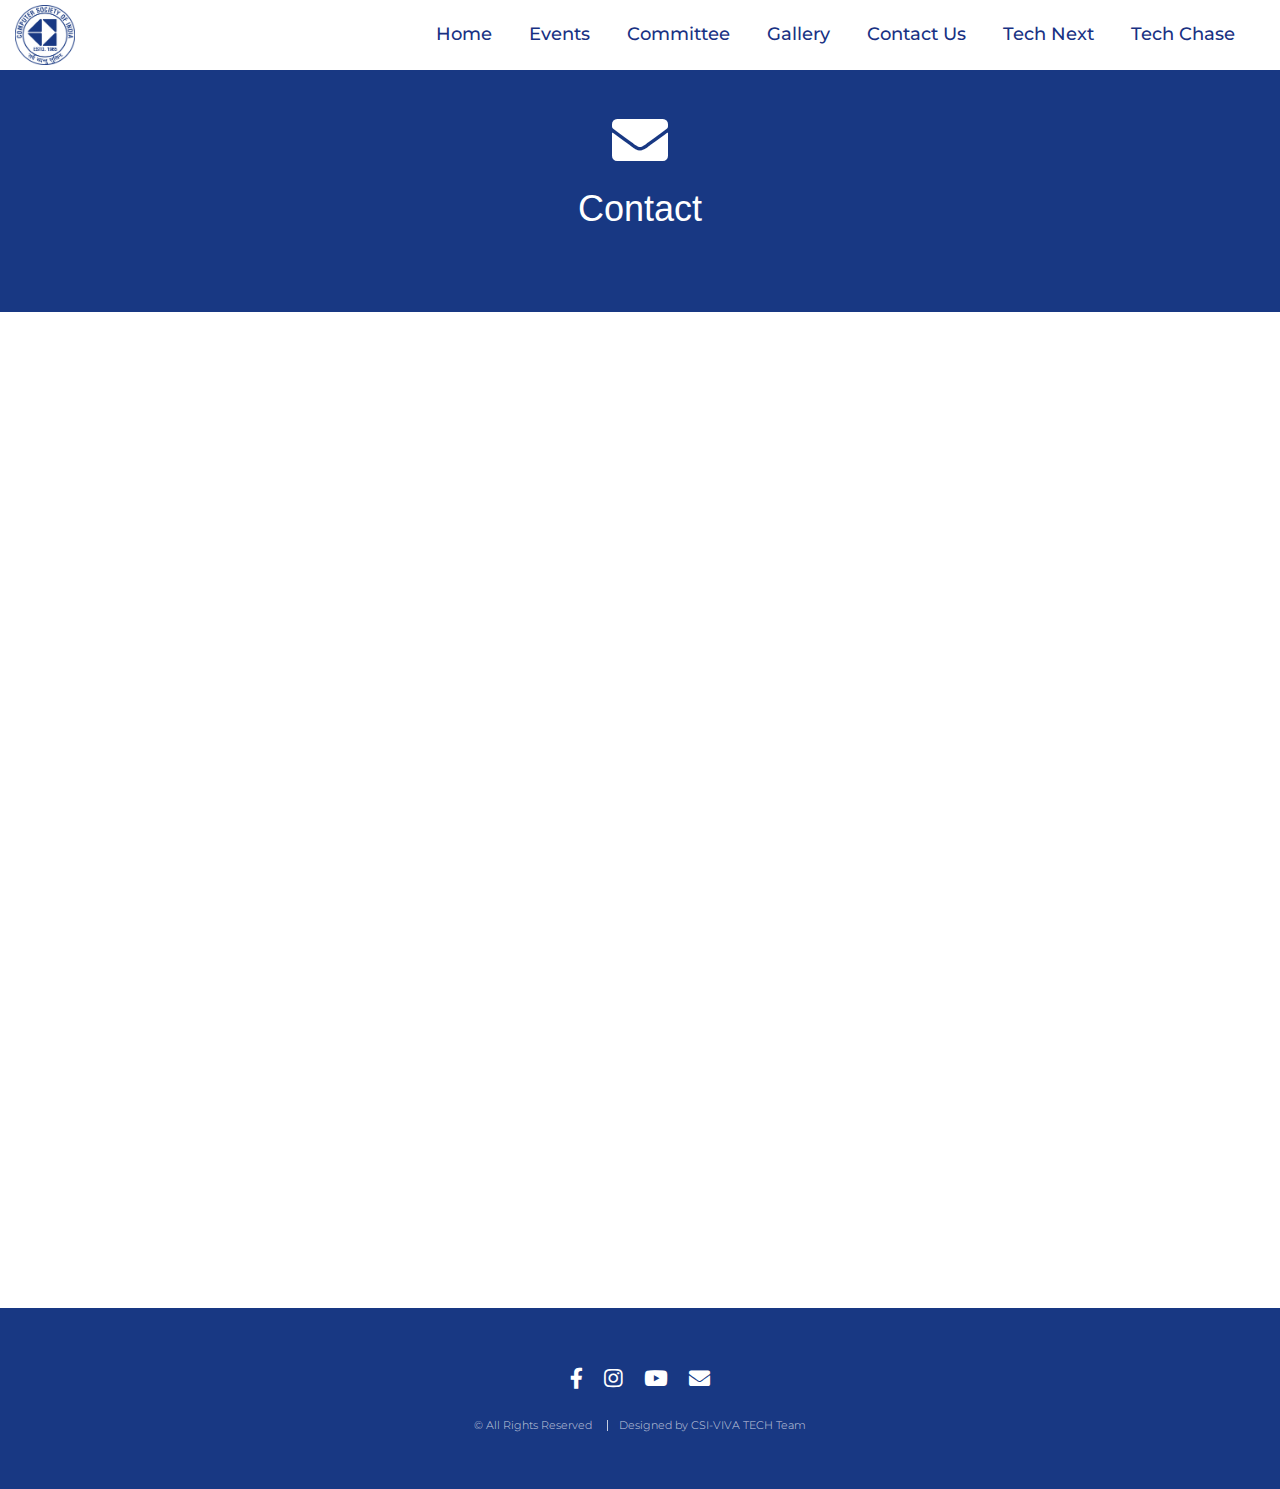
<file: contact.html>
<!DOCTYPE html>
<html>
  <head>
    <title>CSI-VIVA TECH | Contact</title>
    <link rel="icon" type="image/x-icon" href="/assets/css/images/csilogo.png">
    <meta charset="utf-8" />
    <meta
      name="viewport"
      content="width=device-width, initial-scale=1, user-scalable=no"
    />
    <link rel="stylesheet" href="assets/css/main.css" />
    <noscript
      ><link rel="stylesheet" href="assets/css/noscript.css"
    /></noscript>

    <!-- font awesome cdn -->
    <link
      rel="stylesheet"
      href="https://cdnjs.cloudflare.com/ajax/libs/font-awesome/4.0.0/css/font-awesome.css"
      integrity="sha512-72McA95q/YhjwmWFMGe8RI3aZIMCTJWPBbV8iQY3jy1z9+bi6+jHnERuNrDPo/WGYEzzNs4WdHNyyEr/yXJ9pA=="
      crossorigin="anonymous"
      referrerpolicy="no-referrer"
    />

    <!-- Latest compiled and minified CSS -->
    <link
      rel="stylesheet"
      href="https://maxcdn.bootstrapcdn.com/bootstrap/3.4.1/css/bootstrap.min.css"
    />

    <!-- jQuery library -->
    <script src="https://ajax.googleapis.com/ajax/libs/jquery/3.5.1/jquery.min.js"></script>

    <!-- Latest compiled JavaScript -->
    <script src="https://maxcdn.bootstrapcdn.com/bootstrap/3.4.1/js/bootstrap.min.js"></script>
  </head>
  <body class="is-preload">
    
    <!-- Navbar -->
    <nav
      style="border: 1px white; background-color: white; margin: 0px; font-family: 'Montserrat', sans-serif;"
      class="navbar navbar-inverse"
    >
      <div class="container-fluid">
        <div class="navbar-header">
          <button
            type="button"
            class="navbar-toggle"
            data-toggle="collapse"
            data-target="#myNavbar"
          >
            <span class="icon-bar"></span>
            <span class="icon-bar"></span>
            <span class="icon-bar"></span>
          </button>
          <a class="navbar-brand" href="index.html">
            <img
              src="assets/css/images/csilogo.png"
              style="margin-top: -10px"
              width="60"
              height="60"
              class="d-inline-block align-top"
              alt=""
            />
          </a>
        </div>
        <div class="navbar-right collapse navbar-collapse" id="myNavbar">
          <ul class="nav navbar-nav">
            <li>
              <a style="color: #183183" href="index.html"><h4>Home</h4></a>
            </li>
            <li>
              <a style="color: #183183" href="events.html"><h4>Events</h4></a>
            </li>
            <li>
              <a style="color: #183183" href="committee.html"><h4>Committee</h4></a>
            </li>
            <li>
              <a style="color: #183183" href="gallery.html"><h4>Gallery</h4></a>
            </li>
            <li>
              <a style="color: #183183" href="contact.html"><h4>Contact Us</h4></a>
            </li>
            <li>
              <a style="color: #183183" href="http://www.viva-technology.org/New/Tech-next/"><h4>Tech Next</h4></a>
            </li>
            <li>
              <a style="color: #183183" href="https://techchase2022.github.io/registration/"><h4>Tech Chase</h4></a>
            </li>
          </ul>
        </div>
      </div>
    </nav>

    <!-- Header -->
    <section id="header">
      <div class="inner">
        <span class="icon solid major fa-envelope"></span>
        <h1>
          Contact<br />
        </h1>
      </div>
    </section>

    <div style="margin-top: 50px; margin-bottom: 50px;" >
        <center> <iframe
                src="https://docs.google.com/forms/d/e/1FAIpQLScyVr6AG9fdVPWm5faF_6LkEZR1zY4yHtziT9UaYBzJkazIhA/viewform?embedded=true"
                width="640" height="891" frameborder="0" marginheight="0" marginwidth="0">Loading…</iframe>
        </center>
    </div>

    <!-- Footer -->
    <section id="footer">
        <ul class="icons">
          <li>
            <a
              style="color: white"
              href="https://www.facebook.com/compsvivatech/"
              class="icon brands alt fa-facebook-f"
              ><span class="label">Facebook</span></a
            >
          </li>
          <li>
            <a
              style="color: white"
              href="https://instagram.com/comps_viva?utm_medium=copy_link"
              class="icon brands alt fa-instagram"
              ><span class="label">Instagram</span></a
            >
          </li>
          <li>
            <a
              style="color: white"
              href="https://www.youtube.com/channel/UCz69jN4Cxd-TKrozP-DkzUA"
              class="icon brands alt fa-youtube"
              ><span class="label">YouTube</span></a
            >
          </li>
  
          <li>
            <a
              style="color: white"
              href="mailto:csi.comps@viva-technology.org"
              class="icon solid alt fa-envelope"
              ><span class="label">Email</span></a
            >
          </li>
        </ul>
        <ul style="font-family: 'Montserrat', sans-serif;" class="copyright">
          <li>&copy; All Rights Reserved</li>
          <li>Designed by CSI-VIVA TECH Team</li>
        </ul>
  
        
      </section>

    <!-- Scripts -->
    <script src="assets/js/jquery.min.js"></script>
    <script src="assets/js/jquery.scrolly.min.js"></script>
    <script src="assets/js/browser.min.js"></script>
    <script src="assets/js/breakpoints.min.js"></script>
    <script src="assets/js/util.js"></script>
    <script src="assets/js/main.js"></script>
  </body>
</html>
</file>
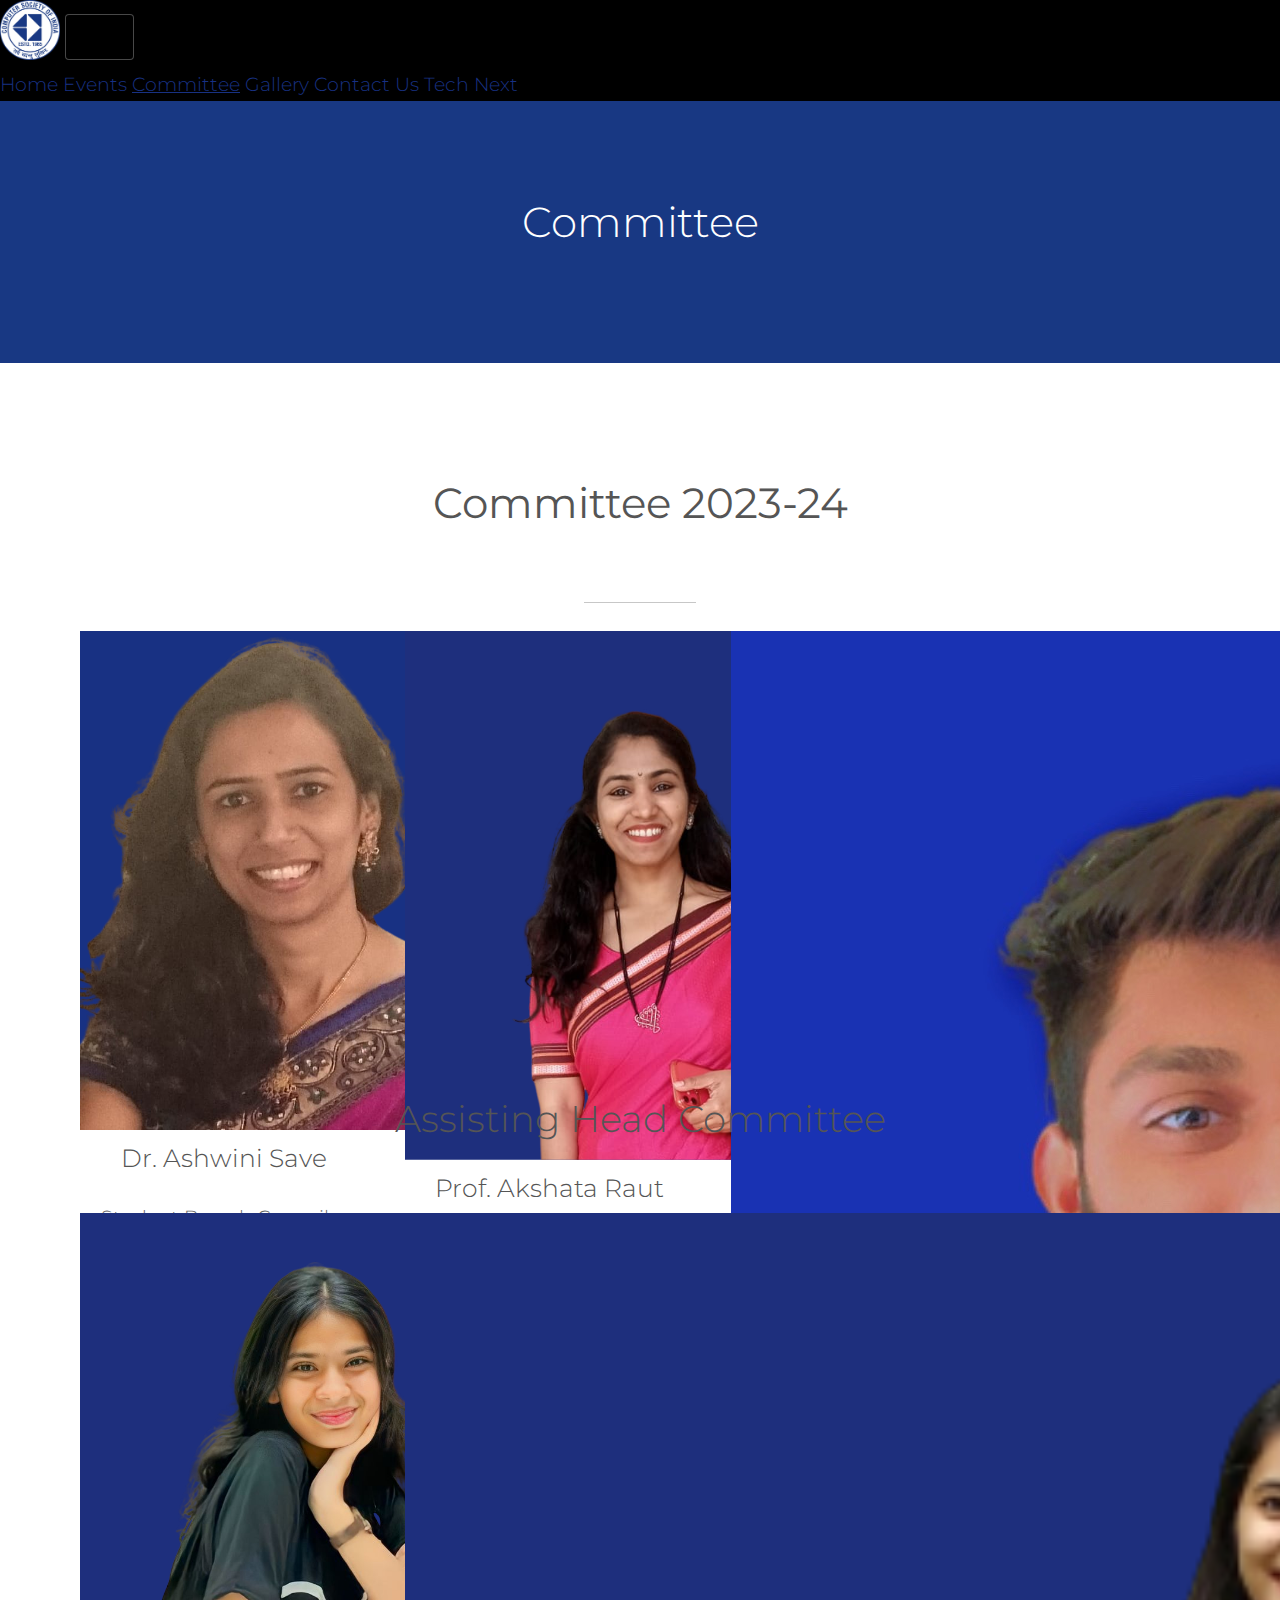
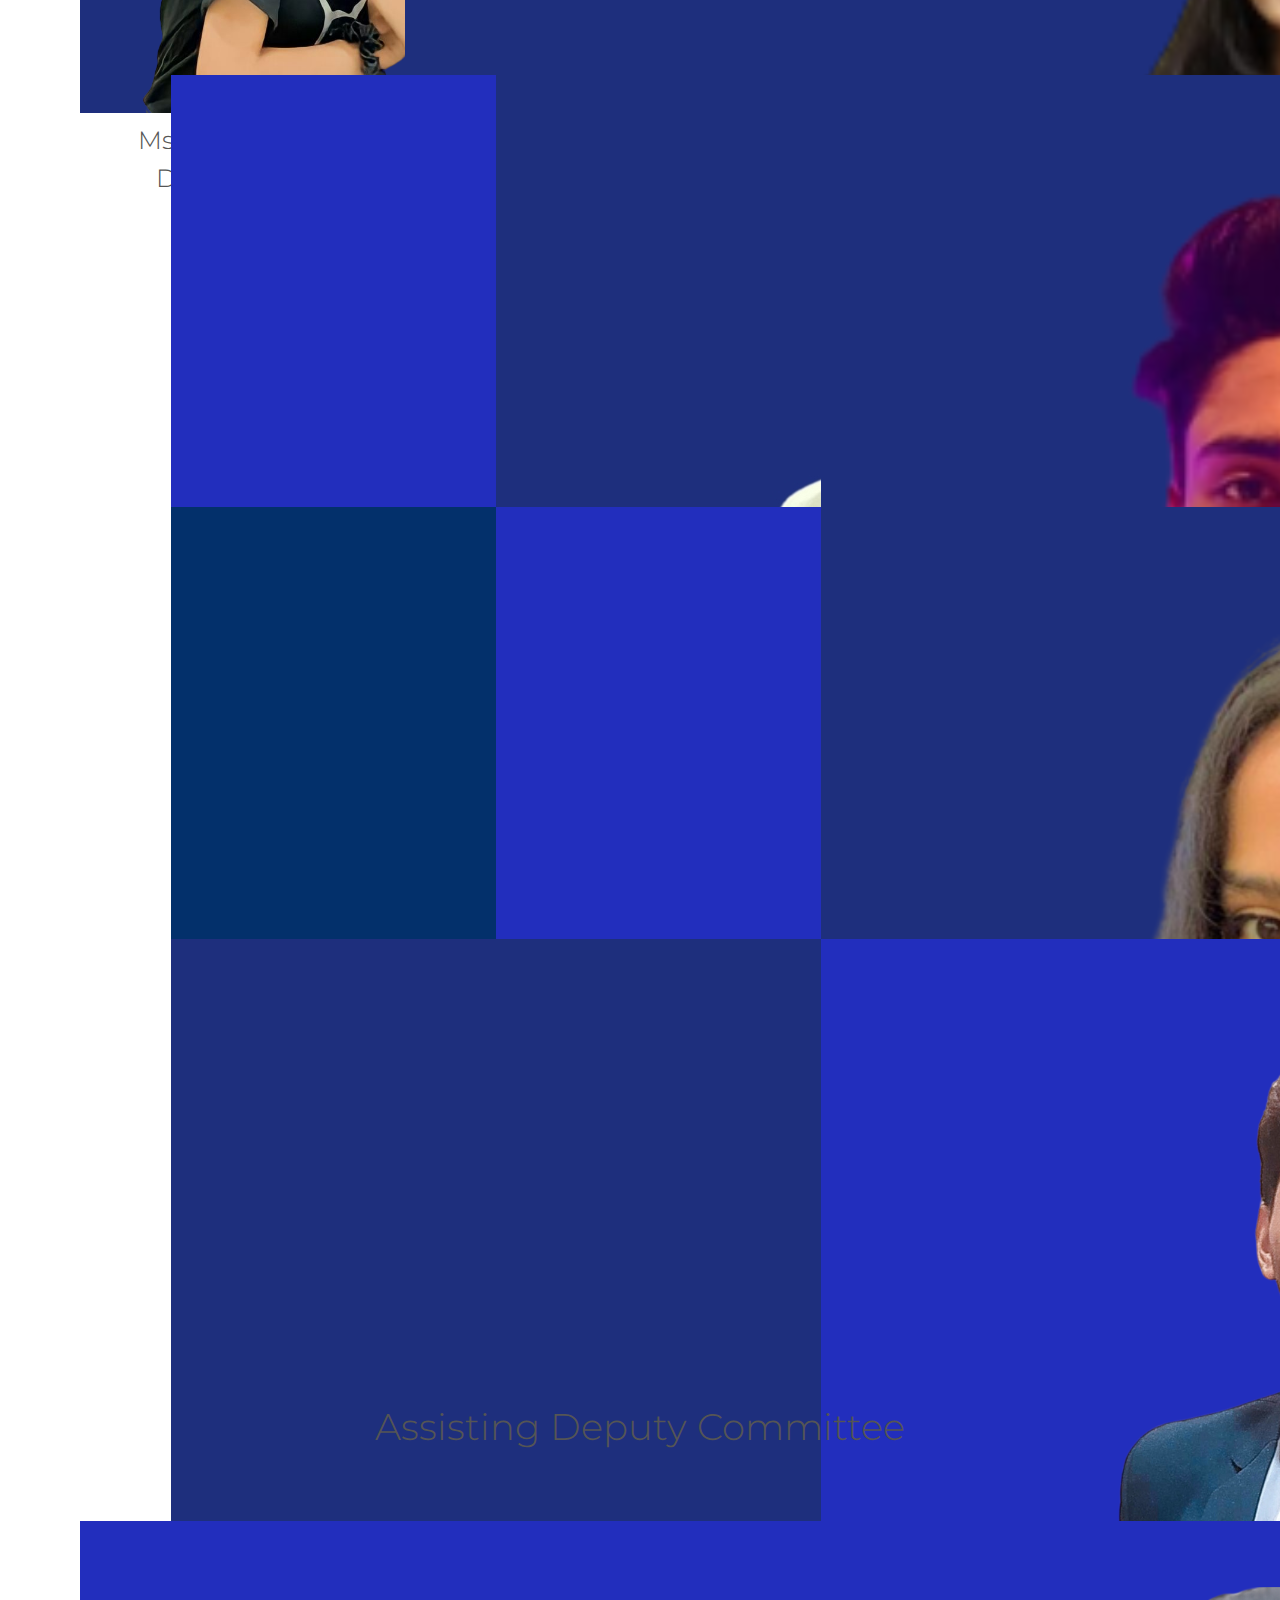
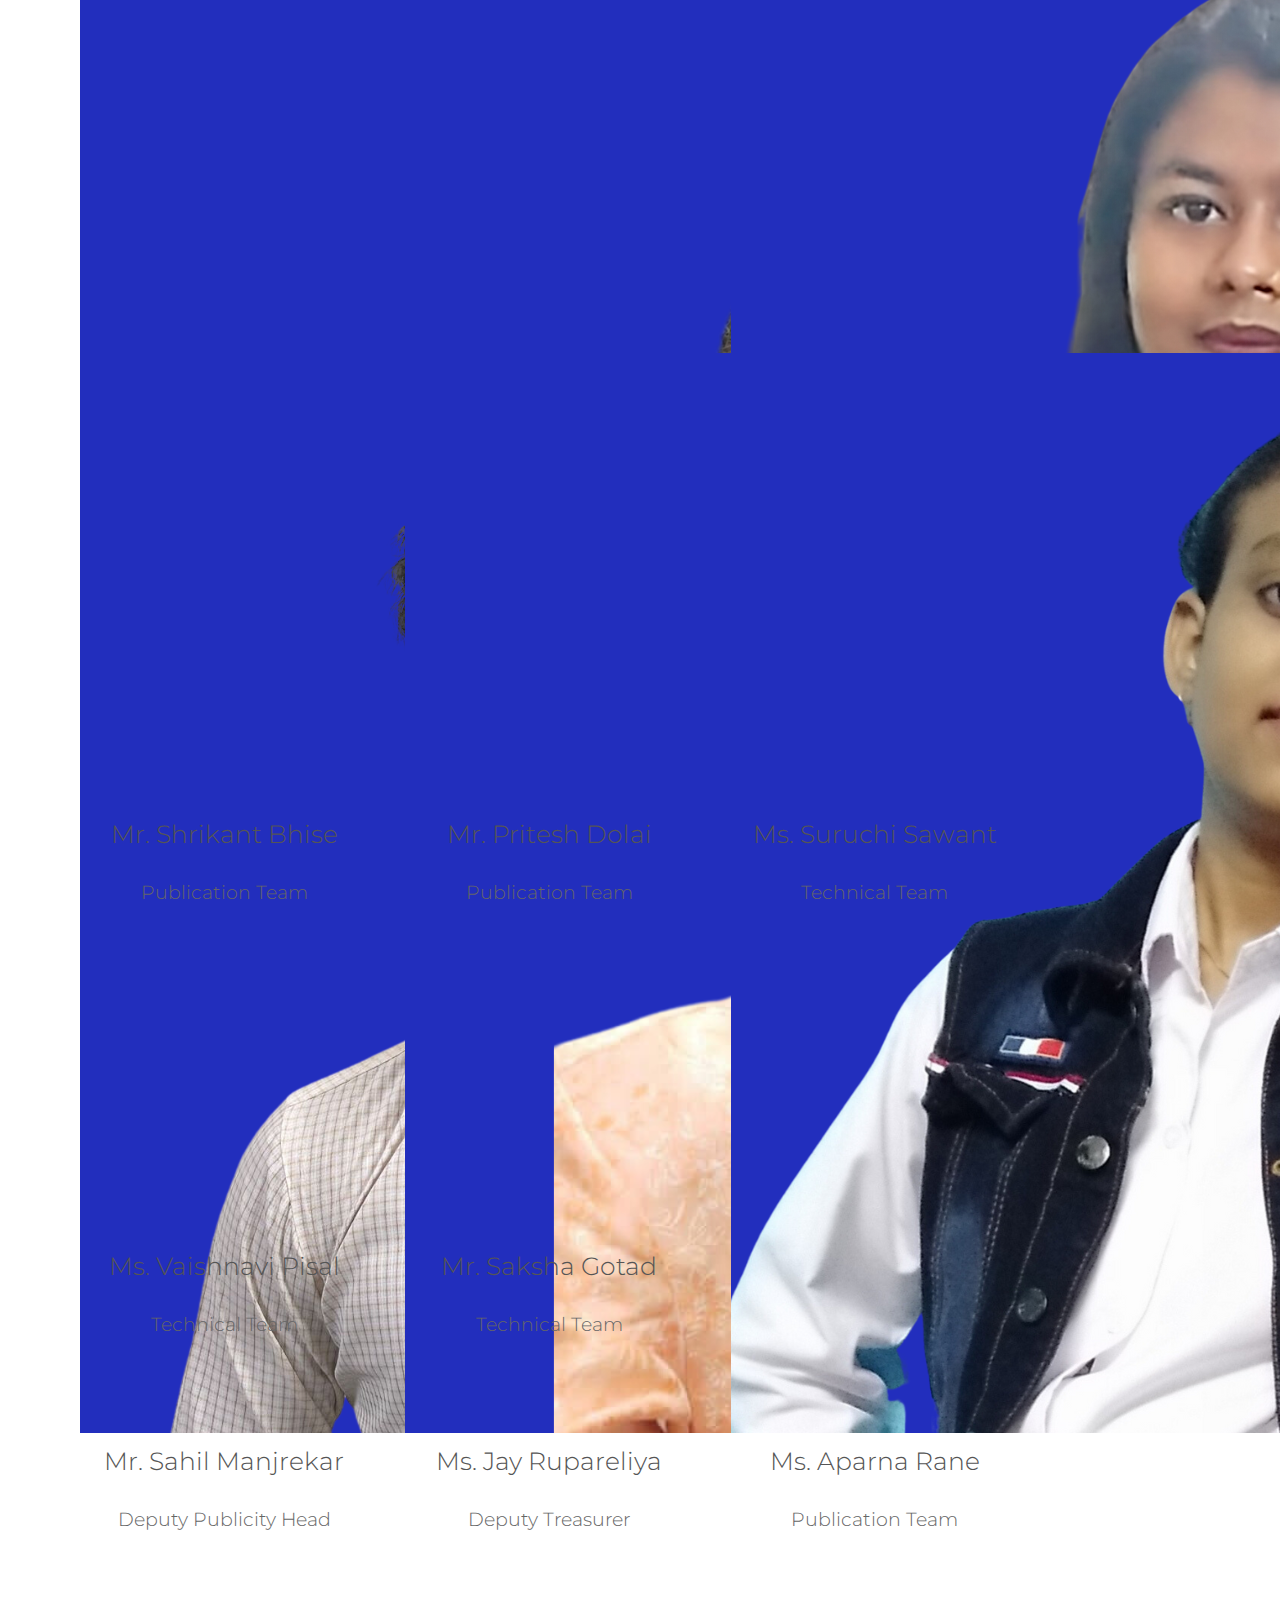
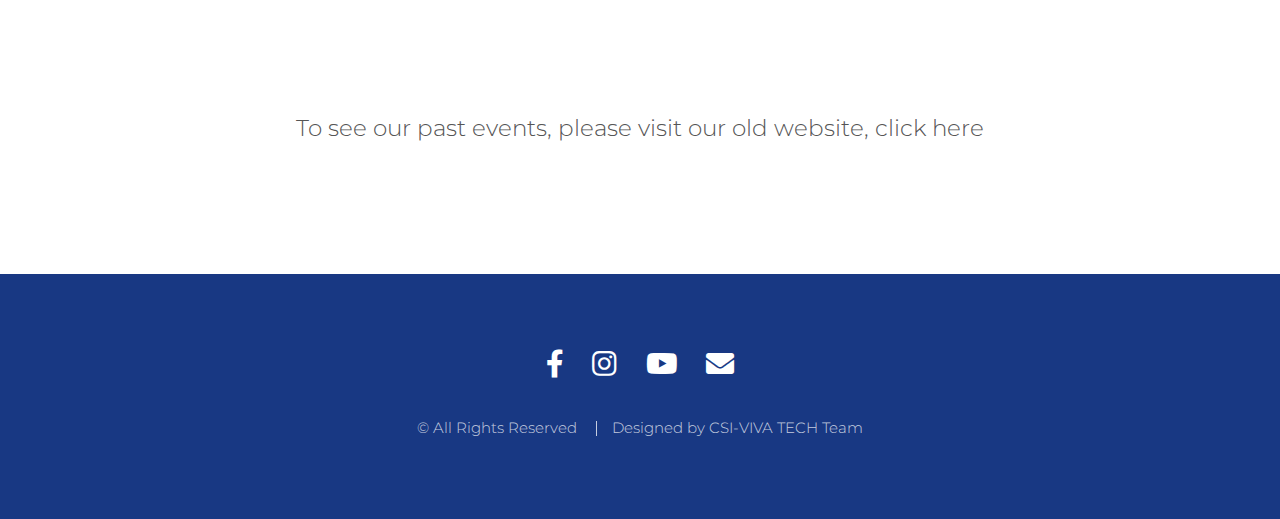
<file: old2023-main/committee.html>
<!DOCTYPE html>
<html>

<head>
    <title>CSI-VIVA TECH | Committee</title>
    <link rel="icon" type="image/x-icon" href="/assets/css/images/csilogo.png">
    <meta charset="utf-8" />
    <meta name="viewport" content="width=device-width, initial-scale=1, user-scalable=no" />
    <link rel="stylesheet" href="assets/css/main.css" />
    <noscript>
        <link rel="stylesheet" href="assets/css/noscript.css" />
    </noscript>

    <!-- font awesome cdn -->
    <link rel="stylesheet" href="https://cdnjs.cloudflare.com/ajax/libs/font-awesome/4.0.0/css/font-awesome.css"
        integrity="sha512-72McA95q/YhjwmWFMGe8RI3aZIMCTJWPBbV8iQY3jy1z9+bi6+jHnERuNrDPo/WGYEzzNs4WdHNyyEr/yXJ9pA=="
        crossorigin="anonymous" referrerpolicy="no-referrer" />

    <!-- Latest compiled and minified CSS -->
    <link href="https://cdn.jsdelivr.net/npm/bootstrap@5.3.1/dist/css/bootstrap.min.css" rel="stylesheet"
        integrity="sha384-4bw+/aepP/YC94hEpVNVgiZdgIC5+VKNBQNGCHeKRQN+PtmoHDEXuppvnDJzQIu9" crossorigin="anonymous">
    <!-- jQuery library -->
    <script src="https://cdnjs.cloudflare.com/ajax/libs/jquery/3.7.0/jquery.min.js"></script>
    <!-- Latest compiled JavaScript -->
    <script defer src="https://cdn.jsdelivr.net/npm/bootstrap@5.3.1/dist/js/bootstrap.bundle.min.js"
        integrity="sha384-HwwvtgBNo3bZJJLYd8oVXjrBZt8cqVSpeBNS5n7C8IVInixGAoxmnlMuBnhbgrkm"
        crossorigin="anonymous"></script>
    <style>
        /* Can change as per preference */
        .card {
            width: 18rem;
            height: 27rem;
        }

        body {
            font-family: 'Montserrat', sans-serif;
        }
    </style>
</head>

<body class="is-preload">

    <!--Navbar -->

    <nav class="navbar navbar-expand-lg sticky-top bg-body-tertiary">
        <div class="container-fluid">
            <a class="navbar-brand" href="index.html">
                <img src="assets/css/images/csilogo.png" width="60" height="60" alt="" />
            </a>
            <button class="navbar-toggler" type="button" data-bs-toggle="collapse" data-bs-target="#navbarNav"
                aria-controls="navbarNav" aria-expanded="false" aria-label="Toggle navigation">
                <span class="navbar-toggler-icon"></span>
            </button>
            <div class="collapse navbar-collapse justify-content-end" id="navbarNav">
                <div class="navbar-nav fs-5">
                    <a style="color: #183183" class="nav-link" href="index.html">Home</a>
                    <a style="color: #183183" class="nav-link" href="events.html">Events</a>
                    <a style="color: #183183" class="nav-link fw-bold" href="current.html"><u>Committee</u></a>
                    <a style="color: #183183" class="nav-link" href="gallery.html">Gallery</a>
                    <a style="color: #183183" class="nav-link" href="contact.html">Contact Us</a>
                    <a style="color: #183183" class="nav-link" href="http://www.viva-technology.org/New/Tech-next/">Tech
                        Next</a>
                    <!-- <a style="color: #183183" class="nav-link" href="https://techchase2022.github.io/registration/">Tech
                        Chase</a> -->

                </div>
            </div>
    </nav>

    <!-- Header -->
    <section id="header">
        <div class="inner">
            <span class="icon solid major fa-group"></span>
            <h1>
                Committee<br />
            </h1>
        </div>
    </section>

    <!-- Three -->
    <section id="three" class="main style1 special">
        <div style="font-family: 'Montserrat', sans-serif; " class="container">
            <header class="major">
                <h1><b>Committee 2023-24</b></h1>
            </header>


            <div class="row ">
                <div class="col-md-4">
                    <div class="card mx-auto mb-3">
                        <img loading="lazy" src="images/HOD_Ma_am.png" alt="" class="card-img-top">
                        <div class="card-body">
                            <h3 class="card-title">Dr. Ashwini Save</h3>
                            <p class="card-text">Student Branch Councilor<br>HOD, Computer Engineering</p>
                        </div>
                    </div>
                </div>
                <div class="col-md-4">
                    <div class="card mx-auto mb-3">
                        <img loading="lazy" src="images/Akshata_mam.svg" alt="" class="card-img-top">
                        <div class="card-body">
                            <h3 class="card-title">Prof. Akshata Raut</h3>
                            <p class="card-text">CSI In-charge</p>
                        </div>
                    </div>
                </div>
                <div class="col-md-4">
                    <div class="card mx-auto mb-3">
                        <img loading="lazy" src="images/Harshal.jpg" alt="" class="card-img-top">
                        <div class="card-body">
                            <h3 class="card-title">Mr. Harshal Patil</h3>
                            <p class="card-text">Chairman</p>
                        </div>
                    </div>
                </div>
            </div>


            <br>
            <h2>Assisting Head Committee</h2>
            <br>
            <div class="row g-3">
                <div class="col-md-4">
                    <div class="card mx-auto mb-3">
                        <img loading="lazy" src="images/Anuradha.svg" alt="" class="card-img-top">
                        <div class="card-body">
                            <h3 class="card-title">Ms. Anuradha Dhumwad</h3>
                            <p class="card-text">Secretary</p>
                        </div>
                    </div>
                </div>
                <div class="col-md-4">
                    <div class="card mx-auto mb-3">
                        <img loading="lazy" src="images/Neha.png" alt="" class="card-img-top">
                        <div class="card-body">
                            <h3 class="card-title">Ms. Neha Kadam</h3>
                            <p class="card-text">Treasurer</p>
                        </div>
                    </div>
                </div>
                <div class="col-md-4">
                    <div class="card mx-auto mb-3">
                        <img loading="lazy" src="images/Kashish.png" alt="" class="card-img-top">
                        <div class="card-body">
                            <h3 class="card-title">Ms. Kashish Chauhan</h3>
                            <p class="card-text">Organizing Head</p>
                        </div>
                    </div>
                </div>
            </div>
            <br>
            <div class="row g-3" style="display: flex; flex-wrap: wrap; justify-content: center;">
                <div class="col-md-4">
                    <div class="card mx-auto mb-3">
                        <img loading="lazy" src="images/tanisha.png" alt="" class="card-img-top">
                        <div class="card-body">
                            <h3 class="card-title">Ms. Tanisha Motivaras</h3>
                            <p class="card-text">Publicity Head</p>
                        </div>
                    </div>
                </div>
                <div class="col-md-4">
                    <div class="card mx-auto mb-3">
                        <img loading="lazy" src="images/Ishan.jpg" alt="" class="card-img-top">
                        <div class="card-body">
                            <h3 class="card-title">Mr. Ishan Shaikh</h3>
                            <p class="card-text">Publication Head</p>
                        </div>
                    </div>
                </div>
                <div class="col-md-4">
                    <div class="card mx-auto mb-3">
                        <img loading="lazy" src="images/Aryan.png" alt="" class="card-img-top">
                        <div class="card-body">
                            <h3 class="card-title">Mr. Aryan Raut</h3>
                            <p class="card-text">Publication Head</p>
                        </div>
                    </div>
                </div>
                <div class="col-md-4">
                    <div class="card mx-auto mb-3">
                        <img loading="lazy" src="images/jayesh.png" alt="" class="card-img-top">
                        <div class="card-body">
                            <h3 class="card-title">Mr. Jayesh Vaidya</h3>
                            <p class="card-text">Publication Head</p>
                        </div>
                    </div>
                </div>
                <div class="col-md-4">
                    <div class="card mx-auto mb-3">
                        <img loading="lazy" src="images/ansh.png" alt="" class="card-img-top">
                        <div class="card-body">
                            <h3 class="card-title">Mr. Ansh Poojari</h3>
                            <p class="card-text">Social Media Manager</p>
                        </div>
                    </div>
                </div>
                <div class="col-md-4">
                    <div class="card mx-auto mb-3">
                        <img loading="lazy" src="images/Sakshi.png" alt="" class="card-img-top">
                        <div class="card-body">
                            <h3 class="card-title">Ms. Sakshi Negi</h3>
                            <p class="card-text">Social Media Manager</p>
                        </div>
                    </div>
                </div>
                <div class="col-md-4">
                    <div class="card mx-auto mb-3">
                        <img loading="lazy" src="images/Rohit.png" alt="" class="card-img-top">
                        <div class="card-body">
                            <h3 class="card-title">Mr. Rohit Ghorui</h3>
                            <p class="card-text">Technical Head</p>
                        </div>
                    </div>
                </div>
                <div class="col-md-4">
                    <div class="card mx-auto mb-3">
                        <img loading="lazy" src="images/Vrunal.png" alt="" class="card-img-top">
                        <div class="card-body">
                            <h3 class="card-title">Ms. Vrunal Gharat</h3>
                            <p class="card-text">Technical Head</p>
                        </div>
                    </div>
                </div>
                <div class="col-md-4">
                    <div class="card mx-auto mb-3">
                        <img loading="lazy" src="images/priyanshu.png" alt="" class="card-img-top">
                        <div class="card-body">
                            <h3 class="card-title">Mr. Priyanshu Yadav</h3>
                            <p class="card-text">Technical Head</p>
                        </div>
                    </div>
                </div>
            </div>


            <br>
            <h2>Assisting Deputy Committee</h2>
            <br>

            <div class="row g-3">
                <div class="col-md-4">
                    <div class="card mx-auto mb-3">
                        <img loading="lazy" src="images/img24/manjiri.png" alt="" class="card-img-top">
                        <div class="card-body">
                            <h3 class="card-title">Ms. Manjiri Mhatre</h3>
                            <p class="card-text">Vice Chairman</p>
                        </div>
                    </div>
                </div>
                <div class="col-md-4">
                    <div class="card mx-auto mb-3">
                        <img loading="lazy" src="images/img24/sona.png" alt="" class="card-img-top">
                        <div class="card-body">
                            <h3 class="card-title">Ms. Sona Bhoir</h3>
                            <p class="card-text">Vice Secretary</p>
                        </div>
                    </div>
                </div>
                <div class="col-md-4">
                    <div class="card mx-auto mb-3">
                        <img loading="lazy" src="images/img24/aasmi.png" alt="" class="card-img-top">
                        <div class="card-body">
                            <h3 class="card-title">Ms. Aasmi Jugari</h3>
                            <p class="card-text">Deputy Organizing Head</p>
                        </div>
                    </div>
                </div>
            </div>

            <div class="row g-3">
                <div class="col-md-4">
                    <div class="card mx-auto mb-3">
                        <img loading="lazy" src="images/img24/sahil.png" alt="" class="card-img-top">
                        <div class="card-body">
                            <h3 class="card-title">Mr. Sahil Manjrekar</h3>
                            <p class="card-text">Deputy Publicity Head</p>
                        </div>
                    </div>
                </div>
                <div class="col-md-4">
                    <div class="card mx-auto mb-3">
                        <img loading="lazy" src="images/img24/jay.png" alt="" class="card-img-top">
                        <div class="card-body">
                            <h3 class="card-title">Ms. Jay Rupareliya</h3>
                            <p class="card-text">Deputy Treasurer</p>
                        </div>
                    </div>
                </div>
                <div class="col-md-4">
                    <div class="card mx-auto mb-3">
                        <img loading="lazy" src="images/img24/aparna.png" alt="" class="card-img-top">
                        <div class="card-body">
                            <h3 class="card-title">Ms. Aparna Rane</h3>
                            <p class="card-text">Publication Team</p>
                        </div>
                    </div>
                </div>
            </div>

            <div class="row g-3">
                <div class="col-md-4">
                    <div class="card mx-auto mb-3">
                        <img loading="lazy" src="images/img24/shrikant.png" alt="" class="card-img-top">
                        <div class="card-body">
                            <h3 class="card-title">Mr. Shrikant Bhise</h3>
                            <p class="card-text">Publication Team</p>
                        </div>
                    </div>
                </div>
                <div class="col-md-4">
                    <div class="card mx-auto mb-3">
                        <img loading="lazy" src="images/img24/pritesh.png" alt="" class="card-img-top">
                        <div class="card-body">
                            <h3 class="card-title">Mr. Pritesh Dolai</h3>
                            <p class="card-text">Publication Team</p>
                        </div>
                    </div>
                </div>
                <div class="col-md-4">
                    <div class="card mx-auto mb-3">
                        <img loading="lazy" src="images/img24/suruchi.png" alt="" class="card-img-top">
                        <div class="card-body">
                            <h3 class="card-title">Ms. Suruchi Sawant</h3>
                            <p class="card-text">Technical Team</p>
                        </div>
                    </div>
                </div>
            </div>
            <div class="row g-3">

                <div class="col-md-4">
                    <div class="card mx-auto mb-3">
                        <img loading="lazy" src="images/img24/vaishnavi.png" alt="" class="card-img-top">
                        <div class="card-body">
                            <h3 class="card-title">Ms. Vaishnavi Pisal</h3>
                            <p class="card-text">Technical Team</p>
                        </div>
                    </div>
                </div>
                <div class="col-md-4">
                    <div class="card mx-auto mb-3">
                        <img loading="lazy" src="images/img24/saksha.png" alt="" class="card-img-top">
                        <div class="card-body">
                            <h3 class="card-title">Mr. Saksha Gotad</h3>
                            <p class="card-text">Technical Team</p>
                        </div>
                    </div>
                </div>

            </div>
        </div>



        <br>
        <br>
        <h4 style="font-family: 'Montserrat', sans-serif;" >To see our past events, please visit our old website, <span><a href="https://csi-vivatech.github.io/oldcsi/">click here</a></span></h4><br>

    </section>



    <!-- Footer -->
    <section id="footer">
        <ul class="icons">
            <li>
                <a style="color: white" href="https://www.facebook.com/compsvivatech/"
                    class="icon brands alt fa-facebook-f"><span class="label">Facebook</span></a>
            </li>
            <li>
                <a style="color: white" href="https://instagram.com/comps_viva?utm_medium=copy_link"
                    class="icon brands alt fa-instagram"><span class="label">Instagram</span></a>
            </li>
            <li>
                <a style="color: white" href="https://www.youtube.com/channel/UCz69jN4Cxd-TKrozP-DkzUA"
                    class="icon brands alt fa-youtube"><span class="label">YouTube</span></a>
            </li>

            <li>
                <a style="color: white" href="mailto:csi.comps@viva-technology.org"
                    class="icon solid alt fa-envelope"><span class="label">Email</span></a>
            </li>
        </ul>
        <ul style="font-family: 'Montserrat', sans-serif;" class="copyright">
            <li>&copy; All Rights Reserved</li>
            <li>Designed by CSI-VIVA TECH Team</li>
        </ul>


    </section>

    <!-- Scripts -->
    <script src="assets/js/jquery.min.js"></script>
    <script src="assets/js/jquery.scrolly.min.js"></script>
    <script src="assets/js/browser.min.js"></script>
    <script src="assets/js/breakpoints.min.js"></script>
    <script src="assets/js/util.js"></script>
    <script src="assets/js/main.js"></script>
</body>

</html>
</file>
<file: assets/css/noscript.css>
/*
	Photon by HTML5 UP
	html5up.net | @ajlkn
	Free for personal and commercial use under the CCA 3.0 license (html5up.net/license)
*/

/* Header */

	body.is-preload #header .inner {
		-moz-transform: none;
		-webkit-transform: none;
		-ms-transform: none;
		transform: none;
		opacity: 1;
	}

		body.is-preload #header .inner .actions {
			-moz-transform: none;
			-webkit-transform: none;
			-ms-transform: none;
			transform: none;
			opacity: 1;
		}

	body.is-preload #header:after {
		opacity: 0;
	}
</file>
<file: old2023-main/assets/css/noscript.css>
/*
	Photon by HTML5 UP
	html5up.net | @ajlkn
	Free for personal and commercial use under the CCA 3.0 license (html5up.net/license)
*/

/* Header */

	body.is-preload #header .inner {
		-moz-transform: none;
		-webkit-transform: none;
		-ms-transform: none;
		transform: none;
		opacity: 1;
	}

		body.is-preload #header .inner .actions {
			-moz-transform: none;
			-webkit-transform: none;
			-ms-transform: none;
			transform: none;
			opacity: 1;
		}

	body.is-preload #header:after {
		opacity: 0;
	}
</file>
<file: assets/css/main.css>
@import url("fontawesome-all.min.css");
@import url('https://fonts.googleapis.com/css2?family=Montserrat:ital,wght@0,300;0,400;1,300;1,400&display=swap');
html,
body,
div,
span,
applet,
object,
iframe,
h1,
h2,
h3,
h4,
h5,
h6,
p,
blockquote,
pre,
a,
abbr,
acronym,
address,
big,
cite,
code,
del,
dfn,
em,
img,
ins,
kbd,
q,
s,
samp,
small,
strike,
strong,
sub,
sup,
tt,
var,
b,
u,
i,
center,
dl,
dt,
dd,
ol,
ul,
li,
fieldset,
form,
label,
legend,
table,
caption,
tbody,
tfoot,
thead,
tr,
th,
td,
article,
aside,
canvas,
details,
embed,
figure,
figcaption,
footer,
header,
hgroup,
menu,
nav,
output,
ruby,
section,
summary,
time,
mark,
audio,
video {
  margin: 0;
  padding: 0;
  border: 0;
  font-size: 100%;
  font: inherit;
  vertical-align: baseline;
}

article,
aside,
details,
figcaption,
figure,
footer,
header,
hgroup,
menu,
nav,
section {
  display: block;
}

body {
  line-height: 1;
}

ol,
ul {
  list-style: none;
}

blockquote,
q {
  quotes: none;
}

blockquote:before,
blockquote:after,
q:before,
q:after {
  content: "";
  content: none;
}

table {
  border-collapse: collapse;
  border-spacing: 0;
}

body {
  -webkit-text-size-adjust: none;
}

mark {
  background-color: transparent;
  color: inherit;
}

input::-moz-focus-inner {
  border: 0;
  padding: 0;
}

input,
select,
textarea {
  -moz-appearance: none;
  -webkit-appearance: none;
  -ms-appearance: none;
  appearance: none;
}

/* Basic */

html {
  box-sizing: border-box;
}

*,
*:before,
*:after {
  box-sizing: inherit;
}

body {
  background: black;
}

body.is-preload *,
body.is-preload *:before,
body.is-preload *:after {
  -moz-animation: none !important;
  -webkit-animation: none !important;
  -ms-animation: none !important;
  animation: none !important;
  -moz-transition: none !important;
  -webkit-transition: none !important;
  -ms-transition: none !important;
  transition: none !important;
}

body,
input,
select,
textarea {
  color: #666;
  font-family: 'Montserrat', sans-serif;
  font-size: 16pt;
  font-weight: 300;
  line-height: 1.65em;
}

a {
  -moz-transition: color 0.2s ease-in-out, border-color 0.2s ease-in-out;
  -webkit-transition: color 0.2s ease-in-out, border-color 0.2s ease-in-out;
  -ms-transition: color 0.2s ease-in-out, border-color 0.2s ease-in-out;
  transition: color 0.2s ease-in-out, border-color 0.2s ease-in-out;

  color: inherit;
  text-decoration: none;
}

a:hover {
  border-bottom-color: transparent !important;
  color: #6bd4c8;
}

strong,
b {
  color: #555;
  font-weight: 400;
}

em,
i {
  font-style: italic;
}

p {
  margin: 0 0 2em 0;
}

h1,
h2,
h3,
h4,
h5,
h6 {
  color: #555;
  line-height: 1em;
  margin: 0 0 1em 0;
}

h1 a,
h2 a,
h3 a,
h4 a,
h5 a,
h6 a {
  color: inherit;
  text-decoration: none;
}

h1 {
  font-size: 2.25em;
  line-height: 1.35em;
}

h2 {
  font-size: 2em;
  line-height: 1.35em;
}

h3 {
  font-size: 1.35em;
  line-height: 1.5em;
}

h4 {
  font-size: 1.25em;
  line-height: 1.5em;
}

h5 {
  font-size: 0.9em;
  line-height: 1.5em;
}

h6 {
  font-size: 0.7em;
  line-height: 1.5em;
}

sub {
  font-size: 0.8em;
  position: relative;
  top: 0.5em;
}

sup {
  font-size: 0.8em;
  position: relative;
  top: -0.5em;
}

hr {
  border: 0;
  border-bottom: solid 1px rgba(144, 144, 144, 0.5);
  margin: 2em 0;
}

hr.major {
  margin: 3em 0;
}

blockquote {
  border-left: solid 4px rgba(144, 144, 144, 0.5);
  font-style: italic;
  margin: 0 0 2em 0;
  padding: 0.5em 0 0.5em 2em;
}

code {
  background: rgba(144, 144, 144, 0.075);
  border-radius: 4px;
  border: solid 1px rgba(144, 144, 144, 0.5);
  font-family: 'Montserrat', sans-serif;
  font-size: 0.9em;
  margin: 0 0.25em;
  padding: 0.25em 0.65em;
}

pre {
  -webkit-overflow-scrolling: touch;
  font-family: 'Montserrat', sans-serif;
  font-size: 0.9em;
  margin: 0 0 2em 0;
}

pre code {
  display: block;
  line-height: 1.75em;
  padding: 1em 1.5em;
  overflow-x: auto;
}

.align-left {
  text-align: left;
}

.align-center {
  text-align: center;
}

.align-right {
  text-align: right;
}

/* Container */

.container {
  margin: 0 auto;
  max-width: calc(100% - 4em);
  width: 60em;
}

.container.xsmall {
  width: 15em;
}

.container.small {
  width: 30em;
}

.container.medium {
  width: 45em;
}

.container.large {
  width: 75em;
}

.container.xlarge {
  width: 90em;
}

.container.max {
  width: 100%;
}

@media screen and (max-width: 980px) {
  .container {
    max-width: 100% !important;
    width: 100% !important;
  }
}

@media screen and (max-width: 480px) {
  .container {
    max-width: calc(100% - 3em);
  }
}

/* Row */

.row {
  display: flex;
  flex-wrap: wrap;
  box-sizing: border-box;
  align-items: stretch;
}

.row > * {
  box-sizing: border-box;
}

.row.gtr-uniform > * > :last-child {
  margin-bottom: 0;
}

.row.aln-left {
  justify-content: flex-start;
}

.row.aln-center {
  justify-content: center;
}

.row.aln-right {
  justify-content: flex-end;
}

.row.aln-top {
  align-items: flex-start;
}

.row.aln-middle {
  align-items: center;
}

.row.aln-bottom {
  align-items: flex-end;
}

.row > .imp {
  order: -1;
}

.row > .col-1 {
  width: 8.33333%;
}

.row > .off-1 {
  margin-left: 8.33333%;
}

.row > .col-2 {
  width: 16.66667%;
}

.row > .off-2 {
  margin-left: 16.66667%;
}

.row > .col-3 {
  width: 25%;
}

.row > .off-3 {
  margin-left: 25%;
}

.row > .col-4 {
  width: 33.33333%;
}

.row > .off-4 {
  margin-left: 33.33333%;
}

.row > .col-5 {
  width: 41.66667%;
}

.row > .off-5 {
  margin-left: 41.66667%;
}

.row > .col-6 {
  width: 50%;
}

.row > .off-6 {
  margin-left: 50%;
}

.row > .col-7 {
  width: 58.33333%;
}

.row > .off-7 {
  margin-left: 58.33333%;
}

.row > .col-8 {
  width: 66.66667%;
}

.row > .off-8 {
  margin-left: 66.66667%;
}

.row > .col-9 {
  width: 75%;
}

.row > .off-9 {
  margin-left: 75%;
}

.row > .col-10 {
  width: 83.33333%;
}

.row > .off-10 {
  margin-left: 83.33333%;
}

.row > .col-11 {
  width: 91.66667%;
}

.row > .off-11 {
  margin-left: 91.66667%;
}

.row > .col-12 {
  width: 100%;
}

.row > .off-12 {
  margin-left: 100%;
}

.row.gtr-0 {
  margin-top: 0;
  margin-left: 0em;
}

.row.gtr-0 > * {
  padding: 0 0 0 0em;
}

.row.gtr-0.gtr-uniform {
  margin-top: 0em;
}

.row.gtr-0.gtr-uniform > * {
  padding-top: 0em;
}

.row.gtr-25 {
  margin-top: 0;
  margin-left: -0.5em;
}

.row.gtr-25 > * {
  padding: 0 0 0 0.5em;
}

.row.gtr-25.gtr-uniform {
  margin-top: -0.5em;
}

.row.gtr-25.gtr-uniform > * {
  padding-top: 0.5em;
}

.row.gtr-50 {
  margin-top: 0;
  margin-left: -1em;
}

.row.gtr-50 > * {
  padding: 0 0 0 1em;
}

.row.gtr-50.gtr-uniform {
  margin-top: -1em;
}

.row.gtr-50.gtr-uniform > * {
  padding-top: 1em;
}

.row {
  margin-top: 0;
  margin-left: -2em;
}

.row > * {
  padding: 0 0 0 2em;
}

.row.gtr-uniform {
  margin-top: -2em;
}

.row.gtr-uniform > * {
  padding-top: 2em;
}

.row.gtr-150 {
  margin-top: 0;
  margin-left: -3em;
}

.row.gtr-150 > * {
  padding: 0 0 0 3em;
}

.row.gtr-150.gtr-uniform {
  margin-top: -3em;
}

.row.gtr-150.gtr-uniform > * {
  padding-top: 3em;
}

.row.gtr-200 {
  margin-top: 0;
  margin-left: -4em;
}

.row.gtr-200 > * {
  padding: 0 0 0 4em;
}

.row.gtr-200.gtr-uniform {
  margin-top: -4em;
}

.row.gtr-200.gtr-uniform > * {
  padding-top: 4em;
}

@media screen and (max-width: 1680px) {
  .row {
    display: flex;
    flex-wrap: wrap;
    box-sizing: border-box;
    align-items: stretch;
  }

  .row > * {
    box-sizing: border-box;
  }

  .row.gtr-uniform > * > :last-child {
    margin-bottom: 0;
  }

  .row.aln-left {
    justify-content: flex-start;
  }

  .row.aln-center {
    justify-content: center;
  }

  .row.aln-right {
    justify-content: flex-end;
  }

  .row.aln-top {
    align-items: flex-start;
  }

  .row.aln-middle {
    align-items: center;
  }

  .row.aln-bottom {
    align-items: flex-end;
  }

  .row > .imp-xlarge {
    order: -1;
  }

  .row > .col-1-xlarge {
    width: 8.33333%;
  }

  .row > .off-1-xlarge {
    margin-left: 8.33333%;
  }

  .row > .col-2-xlarge {
    width: 16.66667%;
  }

  .row > .off-2-xlarge {
    margin-left: 16.66667%;
  }

  .row > .col-3-xlarge {
    width: 25%;
  }

  .row > .off-3-xlarge {
    margin-left: 25%;
  }

  .row > .col-4-xlarge {
    width: 33.33333%;
  }

  .row > .off-4-xlarge {
    margin-left: 33.33333%;
  }

  .row > .col-5-xlarge {
    width: 41.66667%;
  }

  .row > .off-5-xlarge {
    margin-left: 41.66667%;
  }

  .row > .col-6-xlarge {
    width: 50%;
  }

  .row > .off-6-xlarge {
    margin-left: 50%;
  }

  .row > .col-7-xlarge {
    width: 58.33333%;
  }

  .row > .off-7-xlarge {
    margin-left: 58.33333%;
  }

  .row > .col-8-xlarge {
    width: 66.66667%;
  }

  .row > .off-8-xlarge {
    margin-left: 66.66667%;
  }

  .row > .col-9-xlarge {
    width: 75%;
  }

  .row > .off-9-xlarge {
    margin-left: 75%;
  }

  .row > .col-10-xlarge {
    width: 83.33333%;
  }

  .row > .off-10-xlarge {
    margin-left: 83.33333%;
  }

  .row > .col-11-xlarge {
    width: 91.66667%;
  }

  .row > .off-11-xlarge {
    margin-left: 91.66667%;
  }

  .row > .col-12-xlarge {
    width: 100%;
  }

  .row > .off-12-xlarge {
    margin-left: 100%;
  }

  .row.gtr-0 {
    margin-top: 0;
    margin-left: 0em;
  }

  .row.gtr-0 > * {
    padding: 0 0 0 0em;
  }

  .row.gtr-0.gtr-uniform {
    margin-top: 0em;
  }

  .row.gtr-0.gtr-uniform > * {
    padding-top: 0em;
  }

  .row.gtr-25 {
    margin-top: 0;
    margin-left: -0.5em;
  }

  .row.gtr-25 > * {
    padding: 0 0 0 0.5em;
  }

  .row.gtr-25.gtr-uniform {
    margin-top: -0.5em;
  }

  .row.gtr-25.gtr-uniform > * {
    padding-top: 0.5em;
  }

  .row.gtr-50 {
    margin-top: 0;
    margin-left: -1em;
  }

  .row.gtr-50 > * {
    padding: 0 0 0 1em;
  }

  .row.gtr-50.gtr-uniform {
    margin-top: -1em;
  }

  .row.gtr-50.gtr-uniform > * {
    padding-top: 1em;
  }

  .row {
    margin-top: 0;
    margin-left: -2em;
  }

  .row > * {
    padding: 0 0 0 2em;
  }

  .row.gtr-uniform {
    margin-top: -2em;
  }

  .row.gtr-uniform > * {
    padding-top: 2em;
  }

  .row.gtr-150 {
    margin-top: 0;
    margin-left: -3em;
  }

  .row.gtr-150 > * {
    padding: 0 0 0 3em;
  }

  .row.gtr-150.gtr-uniform {
    margin-top: -3em;
  }

  .row.gtr-150.gtr-uniform > * {
    padding-top: 3em;
  }

  .row.gtr-200 {
    margin-top: 0;
    margin-left: -4em;
  }

  .row.gtr-200 > * {
    padding: 0 0 0 4em;
  }

  .row.gtr-200.gtr-uniform {
    margin-top: -4em;
  }

  .row.gtr-200.gtr-uniform > * {
    padding-top: 4em;
  }
}

@media screen and (max-width: 1140px) {
  .row {
    display: flex;
    flex-wrap: wrap;
    box-sizing: border-box;
    align-items: stretch;
  }

  .row > * {
    box-sizing: border-box;
  }

  .row.gtr-uniform > * > :last-child {
    margin-bottom: 0;
  }

  .row.aln-left {
    justify-content: flex-start;
  }

  .row.aln-center {
    justify-content: center;
  }

  .row.aln-right {
    justify-content: flex-end;
  }

  .row.aln-top {
    align-items: flex-start;
  }

  .row.aln-middle {
    align-items: center;
  }

  .row.aln-bottom {
    align-items: flex-end;
  }

  .row > .imp-large {
    order: -1;
  }

  .row > .col-1-large {
    width: 8.33333%;
  }

  .row > .off-1-large {
    margin-left: 8.33333%;
  }

  .row > .col-2-large {
    width: 16.66667%;
  }

  .row > .off-2-large {
    margin-left: 16.66667%;
  }

  .row > .col-3-large {
    width: 25%;
  }

  .row > .off-3-large {
    margin-left: 25%;
  }

  .row > .col-4-large {
    width: 33.33333%;
  }

  .row > .off-4-large {
    margin-left: 33.33333%;
  }

  .row > .col-5-large {
    width: 41.66667%;
  }

  .row > .off-5-large {
    margin-left: 41.66667%;
  }

  .row > .col-6-large {
    width: 50%;
  }

  .row > .off-6-large {
    margin-left: 50%;
  }

  .row > .col-7-large {
    width: 58.33333%;
  }

  .row > .off-7-large {
    margin-left: 58.33333%;
  }

  .row > .col-8-large {
    width: 66.66667%;
  }

  .row > .off-8-large {
    margin-left: 66.66667%;
  }

  .row > .col-9-large {
    width: 75%;
  }

  .row > .off-9-large {
    margin-left: 75%;
  }

  .row > .col-10-large {
    width: 83.33333%;
  }

  .row > .off-10-large {
    margin-left: 83.33333%;
  }

  .row > .col-11-large {
    width: 91.66667%;
  }

  .row > .off-11-large {
    margin-left: 91.66667%;
  }

  .row > .col-12-large {
    width: 100%;
  }

  .row > .off-12-large {
    margin-left: 100%;
  }

  .row.gtr-0 {
    margin-top: 0;
    margin-left: 0em;
  }

  .row.gtr-0 > * {
    padding: 0 0 0 0em;
  }

  .row.gtr-0.gtr-uniform {
    margin-top: 0em;
  }

  .row.gtr-0.gtr-uniform > * {
    padding-top: 0em;
  }

  .row.gtr-25 {
    margin-top: 0;
    margin-left: -0.5em;
  }

  .row.gtr-25 > * {
    padding: 0 0 0 0.5em;
  }

  .row.gtr-25.gtr-uniform {
    margin-top: -0.5em;
  }

  .row.gtr-25.gtr-uniform > * {
    padding-top: 0.5em;
  }

  .row.gtr-50 {
    margin-top: 0;
    margin-left: -1em;
  }

  .row.gtr-50 > * {
    padding: 0 0 0 1em;
  }

  .row.gtr-50.gtr-uniform {
    margin-top: -1em;
  }

  .row.gtr-50.gtr-uniform > * {
    padding-top: 1em;
  }

  .row {
    margin-top: 0;
    margin-left: -2em;
  }

  .row > * {
    padding: 0 0 0 2em;
  }

  .row.gtr-uniform {
    margin-top: -2em;
  }

  .row.gtr-uniform > * {
    padding-top: 2em;
  }

  .row.gtr-150 {
    margin-top: 0;
    margin-left: -3em;
  }

  .row.gtr-150 > * {
    padding: 0 0 0 3em;
  }

  .row.gtr-150.gtr-uniform {
    margin-top: -3em;
  }

  .row.gtr-150.gtr-uniform > * {
    padding-top: 3em;
  }

  .row.gtr-200 {
    margin-top: 0;
    margin-left: -4em;
  }

  .row.gtr-200 > * {
    padding: 0 0 0 4em;
  }

  .row.gtr-200.gtr-uniform {
    margin-top: -4em;
  }

  .row.gtr-200.gtr-uniform > * {
    padding-top: 4em;
  }
}

@media screen and (max-width: 980px) {
  .row {
    display: flex;
    flex-wrap: wrap;
    box-sizing: border-box;
    align-items: stretch;
  }

  .row > * {
    box-sizing: border-box;
  }

  .row.gtr-uniform > * > :last-child {
    margin-bottom: 0;
  }

  .row.aln-left {
    justify-content: flex-start;
  }

  .row.aln-center {
    justify-content: center;
  }

  .row.aln-right {
    justify-content: flex-end;
  }

  .row.aln-top {
    align-items: flex-start;
  }

  .row.aln-middle {
    align-items: center;
  }

  .row.aln-bottom {
    align-items: flex-end;
  }

  .row > .imp-medium {
    order: -1;
  }

  .row > .col-1-medium {
    width: 8.33333%;
  }

  .row > .off-1-medium {
    margin-left: 8.33333%;
  }

  .row > .col-2-medium {
    width: 16.66667%;
  }

  .row > .off-2-medium {
    margin-left: 16.66667%;
  }

  .row > .col-3-medium {
    width: 25%;
  }

  .row > .off-3-medium {
    margin-left: 25%;
  }

  .row > .col-4-medium {
    width: 33.33333%;
  }

  .row > .off-4-medium {
    margin-left: 33.33333%;
  }

  .row > .col-5-medium {
    width: 41.66667%;
  }

  .row > .off-5-medium {
    margin-left: 41.66667%;
  }

  .row > .col-6-medium {
    width: 50%;
  }

  .row > .off-6-medium {
    margin-left: 50%;
  }

  .row > .col-7-medium {
    width: 58.33333%;
  }

  .row > .off-7-medium {
    margin-left: 58.33333%;
  }

  .row > .col-8-medium {
    width: 66.66667%;
  }

  .row > .off-8-medium {
    margin-left: 66.66667%;
  }

  .row > .col-9-medium {
    width: 75%;
  }

  .row > .off-9-medium {
    margin-left: 75%;
  }

  .row > .col-10-medium {
    width: 83.33333%;
  }

  .row > .off-10-medium {
    margin-left: 83.33333%;
  }

  .row > .col-11-medium {
    width: 91.66667%;
  }

  .row > .off-11-medium {
    margin-left: 91.66667%;
  }

  .row > .col-12-medium {
    width: 100%;
  }

  .row > .off-12-medium {
    margin-left: 100%;
  }

  .row.gtr-0 {
    margin-top: 0;
    margin-left: 0em;
  }

  .row.gtr-0 > * {
    padding: 0 0 0 0em;
  }

  .row.gtr-0.gtr-uniform {
    margin-top: 0em;
  }

  .row.gtr-0.gtr-uniform > * {
    padding-top: 0em;
  }

  .row.gtr-25 {
    margin-top: 0;
    margin-left: -0.5em;
  }

  .row.gtr-25 > * {
    padding: 0 0 0 0.5em;
  }

  .row.gtr-25.gtr-uniform {
    margin-top: -0.5em;
  }

  .row.gtr-25.gtr-uniform > * {
    padding-top: 0.5em;
  }

  .row.gtr-50 {
    margin-top: 0;
    margin-left: -1em;
  }

  .row.gtr-50 > * {
    padding: 0 0 0 1em;
  }

  .row.gtr-50.gtr-uniform {
    margin-top: -1em;
  }

  .row.gtr-50.gtr-uniform > * {
    padding-top: 1em;
  }

  .row {
    margin-top: 0;
    margin-left: -2em;
  }

  .row > * {
    padding: 0 0 0 2em;
  }

  .row.gtr-uniform {
    margin-top: -2em;
  }

  .row.gtr-uniform > * {
    padding-top: 2em;
  }

  .row.gtr-150 {
    margin-top: 0;
    margin-left: -3em;
  }

  .row.gtr-150 > * {
    padding: 0 0 0 3em;
  }

  .row.gtr-150.gtr-uniform {
    margin-top: -3em;
  }

  .row.gtr-150.gtr-uniform > * {
    padding-top: 3em;
  }

  .row.gtr-200 {
    margin-top: 0;
    margin-left: -4em;
  }

  .row.gtr-200 > * {
    padding: 0 0 0 4em;
  }

  .row.gtr-200.gtr-uniform {
    margin-top: -4em;
  }

  .row.gtr-200.gtr-uniform > * {
    padding-top: 4em;
  }
}

@media screen and (max-width: 736px) {
  .row {
    display: flex;
    flex-wrap: wrap;
    box-sizing: border-box;
    align-items: stretch;
  }

  .row > * {
    box-sizing: border-box;
  }

  .row.gtr-uniform > * > :last-child {
    margin-bottom: 0;
  }

  .row.aln-left {
    justify-content: flex-start;
  }

  .row.aln-center {
    justify-content: center;
  }

  .row.aln-right {
    justify-content: flex-end;
  }

  .row.aln-top {
    align-items: flex-start;
  }

  .row.aln-middle {
    align-items: center;
  }

  .row.aln-bottom {
    align-items: flex-end;
  }

  .row > .imp-small {
    order: -1;
  }

  .row > .col-1-small {
    width: 8.33333%;
  }

  .row > .off-1-small {
    margin-left: 8.33333%;
  }

  .row > .col-2-small {
    width: 16.66667%;
  }

  .row > .off-2-small {
    margin-left: 16.66667%;
  }

  .row > .col-3-small {
    width: 25%;
  }

  .row > .off-3-small {
    margin-left: 25%;
  }

  .row > .col-4-small {
    width: 33.33333%;
  }

  .row > .off-4-small {
    margin-left: 33.33333%;
  }

  .row > .col-5-small {
    width: 41.66667%;
  }

  .row > .off-5-small {
    margin-left: 41.66667%;
  }

  .row > .col-6-small {
    width: 50%;
  }

  .row > .off-6-small {
    margin-left: 50%;
  }

  .row > .col-7-small {
    width: 58.33333%;
  }

  .row > .off-7-small {
    margin-left: 58.33333%;
  }

  .row > .col-8-small {
    width: 66.66667%;
  }

  .row > .off-8-small {
    margin-left: 66.66667%;
  }

  .row > .col-9-small {
    width: 75%;
  }

  .row > .off-9-small {
    margin-left: 75%;
  }

  .row > .col-10-small {
    width: 83.33333%;
  }

  .row > .off-10-small {
    margin-left: 83.33333%;
  }

  .row > .col-11-small {
    width: 91.66667%;
  }

  .row > .off-11-small {
    margin-left: 91.66667%;
  }

  .row > .col-12-small {
    width: 100%;
  }

  .row > .off-12-small {
    margin-left: 100%;
  }

  .row.gtr-0 {
    margin-top: 0;
    margin-left: 0em;
  }

  .row.gtr-0 > * {
    padding: 0 0 0 0em;
  }

  .row.gtr-0.gtr-uniform {
    margin-top: 0em;
  }

  .row.gtr-0.gtr-uniform > * {
    padding-top: 0em;
  }

  .row.gtr-25 {
    margin-top: 0;
    margin-left: -0.5em;
  }

  .row.gtr-25 > * {
    padding: 0 0 0 0.5em;
  }

  .row.gtr-25.gtr-uniform {
    margin-top: -0.5em;
  }

  .row.gtr-25.gtr-uniform > * {
    padding-top: 0.5em;
  }

  .row.gtr-50 {
    margin-top: 0;
    margin-left: -1em;
  }

  .row.gtr-50 > * {
    padding: 0 0 0 1em;
  }

  .row.gtr-50.gtr-uniform {
    margin-top: -1em;
  }

  .row.gtr-50.gtr-uniform > * {
    padding-top: 1em;
  }

  .row {
    margin-top: 0;
    margin-left: -2em;
  }

  .row > * {
    padding: 0 0 0 2em;
  }

  .row.gtr-uniform {
    margin-top: -2em;
  }

  .row.gtr-uniform > * {
    padding-top: 2em;
  }

  .row.gtr-150 {
    margin-top: 0;
    margin-left: -3em;
  }

  .row.gtr-150 > * {
    padding: 0 0 0 3em;
  }

  .row.gtr-150.gtr-uniform {
    margin-top: -3em;
  }

  .row.gtr-150.gtr-uniform > * {
    padding-top: 3em;
  }

  .row.gtr-200 {
    margin-top: 0;
    margin-left: -4em;
  }

  .row.gtr-200 > * {
    padding: 0 0 0 4em;
  }

  .row.gtr-200.gtr-uniform {
    margin-top: -4em;
  }

  .row.gtr-200.gtr-uniform > * {
    padding-top: 4em;
  }
}

@media screen and (max-width: 480px) {
  .row {
    display: flex;
    flex-wrap: wrap;
    box-sizing: border-box;
    align-items: stretch;
  }

  .row > * {
    box-sizing: border-box;
  }

  .row.gtr-uniform > * > :last-child {
    margin-bottom: 0;
  }

  .row.aln-left {
    justify-content: flex-start;
  }

  .row.aln-center {
    justify-content: center;
  }

  .row.aln-right {
    justify-content: flex-end;
  }

  .row.aln-top {
    align-items: flex-start;
  }

  .row.aln-middle {
    align-items: center;
  }

  .row.aln-bottom {
    align-items: flex-end;
  }

  .row > .imp-xsmall {
    order: -1;
  }

  .row > .col-1-xsmall {
    width: 8.33333%;
  }

  .row > .off-1-xsmall {
    margin-left: 8.33333%;
  }

  .row > .col-2-xsmall {
    width: 16.66667%;
  }

  .row > .off-2-xsmall {
    margin-left: 16.66667%;
  }

  .row > .col-3-xsmall {
    width: 25%;
  }

  .row > .off-3-xsmall {
    margin-left: 25%;
  }

  .row > .col-4-xsmall {
    width: 33.33333%;
  }

  .row > .off-4-xsmall {
    margin-left: 33.33333%;
  }

  .row > .col-5-xsmall {
    width: 41.66667%;
  }

  .row > .off-5-xsmall {
    margin-left: 41.66667%;
  }

  .row > .col-6-xsmall {
    width: 50%;
  }

  .row > .off-6-xsmall {
    margin-left: 50%;
  }

  .row > .col-7-xsmall {
    width: 58.33333%;
  }

  .row > .off-7-xsmall {
    margin-left: 58.33333%;
  }

  .row > .col-8-xsmall {
    width: 66.66667%;
  }

  .row > .off-8-xsmall {
    margin-left: 66.66667%;
  }

  .row > .col-9-xsmall {
    width: 75%;
  }

  .row > .off-9-xsmall {
    margin-left: 75%;
  }

  .row > .col-10-xsmall {
    width: 83.33333%;
  }

  .row > .off-10-xsmall {
    margin-left: 83.33333%;
  }

  .row > .col-11-xsmall {
    width: 91.66667%;
  }

  .row > .off-11-xsmall {
    margin-left: 91.66667%;
  }

  .row > .col-12-xsmall {
    width: 100%;
  }

  .row > .off-12-xsmall {
    margin-left: 100%;
  }

  .row.gtr-0 {
    margin-top: 0;
    margin-left: 0em;
  }

  .row.gtr-0 > * {
    padding: 0 0 0 0em;
  }

  .row.gtr-0.gtr-uniform {
    margin-top: 0em;
  }

  .row.gtr-0.gtr-uniform > * {
    padding-top: 0em;
  }

  .row.gtr-25 {
    margin-top: 0;
    margin-left: -0.5em;
  }

  .row.gtr-25 > * {
    padding: 0 0 0 0.5em;
  }

  .row.gtr-25.gtr-uniform {
    margin-top: -0.5em;
  }

  .row.gtr-25.gtr-uniform > * {
    padding-top: 0.5em;
  }

  .row.gtr-50 {
    margin-top: 0;
    margin-left: -1em;
  }

  .row.gtr-50 > * {
    padding: 0 0 0 1em;
  }

  .row.gtr-50.gtr-uniform {
    margin-top: -1em;
  }

  .row.gtr-50.gtr-uniform > * {
    padding-top: 1em;
  }

  .row {
    margin-top: 0;
    margin-left: -2em;
  }

  .row > * {
    padding: 0 0 0 2em;
  }

  .row.gtr-uniform {
    margin-top: -2em;
  }

  .row.gtr-uniform > * {
    padding-top: 2em;
  }

  .row.gtr-150 {
    margin-top: 0;
    margin-left: -3em;
  }

  .row.gtr-150 > * {
    padding: 0 0 0 3em;
  }

  .row.gtr-150.gtr-uniform {
    margin-top: -3em;
  }

  .row.gtr-150.gtr-uniform > * {
    padding-top: 3em;
  }

  .row.gtr-200 {
    margin-top: 0;
    margin-left: -4em;
  }

  .row.gtr-200 > * {
    padding: 0 0 0 4em;
  }

  .row.gtr-200.gtr-uniform {
    margin-top: -4em;
  }

  .row.gtr-200.gtr-uniform > * {
    padding-top: 4em;
  }
}

@media screen and (max-width: 320px) {
  .row {
    display: flex;
    flex-wrap: wrap;
    box-sizing: border-box;
    align-items: stretch;
  }

  .row > * {
    box-sizing: border-box;
  }

  .row.gtr-uniform > * > :last-child {
    margin-bottom: 0;
  }

  .row.aln-left {
    justify-content: flex-start;
  }

  .row.aln-center {
    justify-content: center;
  }

  .row.aln-right {
    justify-content: flex-end;
  }

  .row.aln-top {
    align-items: flex-start;
  }

  .row.aln-middle {
    align-items: center;
  }

  .row.aln-bottom {
    align-items: flex-end;
  }

  .row > .imp-xxsmall {
    order: -1;
  }

  .row > .col-1-xxsmall {
    width: 8.33333%;
  }

  .row > .off-1-xxsmall {
    margin-left: 8.33333%;
  }

  .row > .col-2-xxsmall {
    width: 16.66667%;
  }

  .row > .off-2-xxsmall {
    margin-left: 16.66667%;
  }

  .row > .col-3-xxsmall {
    width: 25%;
  }

  .row > .off-3-xxsmall {
    margin-left: 25%;
  }

  .row > .col-4-xxsmall {
    width: 33.33333%;
  }

  .row > .off-4-xxsmall {
    margin-left: 33.33333%;
  }

  .row > .col-5-xxsmall {
    width: 41.66667%;
  }

  .row > .off-5-xxsmall {
    margin-left: 41.66667%;
  }

  .row > .col-6-xxsmall {
    width: 50%;
  }

  .row > .off-6-xxsmall {
    margin-left: 50%;
  }

  .row > .col-7-xxsmall {
    width: 58.33333%;
  }

  .row > .off-7-xxsmall {
    margin-left: 58.33333%;
  }

  .row > .col-8-xxsmall {
    width: 66.66667%;
  }

  .row > .off-8-xxsmall {
    margin-left: 66.66667%;
  }

  .row > .col-9-xxsmall {
    width: 75%;
  }

  .row > .off-9-xxsmall {
    margin-left: 75%;
  }

  .row > .col-10-xxsmall {
    width: 83.33333%;
  }

  .row > .off-10-xxsmall {
    margin-left: 83.33333%;
  }

  .row > .col-11-xxsmall {
    width: 91.66667%;
  }

  .row > .off-11-xxsmall {
    margin-left: 91.66667%;
  }

  .row > .col-12-xxsmall {
    width: 100%;
  }

  .row > .off-12-xxsmall {
    margin-left: 100%;
  }

  .row.gtr-0 {
    margin-top: 0;
    margin-left: 0em;
  }

  .row.gtr-0 > * {
    padding: 0 0 0 0em;
  }

  .row.gtr-0.gtr-uniform {
    margin-top: 0em;
  }

  .row.gtr-0.gtr-uniform > * {
    padding-top: 0em;
  }

  .row.gtr-25 {
    margin-top: 0;
    margin-left: -0.5em;
  }

  .row.gtr-25 > * {
    padding: 0 0 0 0.5em;
  }

  .row.gtr-25.gtr-uniform {
    margin-top: -0.5em;
  }

  .row.gtr-25.gtr-uniform > * {
    padding-top: 0.5em;
  }

  .row.gtr-50 {
    margin-top: 0;
    margin-left: -1em;
  }

  .row.gtr-50 > * {
    padding: 0 0 0 1em;
  }

  .row.gtr-50.gtr-uniform {
    margin-top: -1em;
  }

  .row.gtr-50.gtr-uniform > * {
    padding-top: 1em;
  }

  .row {
    margin-top: 0;
    margin-left: -2em;
  }

  .row > * {
    padding: 0 0 0 2em;
  }

  .row.gtr-uniform {
    margin-top: -2em;
  }

  .row.gtr-uniform > * {
    padding-top: 2em;
  }

  .row.gtr-150 {
    margin-top: 0;
    margin-left: -3em;
  }

  .row.gtr-150 > * {
    padding: 0 0 0 3em;
  }

  .row.gtr-150.gtr-uniform {
    margin-top: -3em;
  }

  .row.gtr-150.gtr-uniform > * {
    padding-top: 3em;
  }

  .row.gtr-200 {
    margin-top: 0;
    margin-left: -4em;
  }

  .row.gtr-200 > * {
    padding: 0 0 0 4em;
  }

  .row.gtr-200.gtr-uniform {
    margin-top: -4em;
  }

  .row.gtr-200.gtr-uniform > * {
    padding-top: 4em;
  }
}

/* Section/Article */

section.special,
article.special {
  text-align: center;
}

header p {
  color: #999;
  margin: 0 0 1.5em 0;
  position: relative;
}

header h2 + p {
  font-size: 1.25em;
  line-height: 1.5em;
  margin-top: -1em;
}

header h3 + p {
  font-size: 1.1em;
  line-height: 1.5em;
  margin-top: -0.8em;
}

header h4 + p,
header h5 + p,
header h6 + p {
  font-size: 0.9em;
  line-height: 1.5em;
  margin-top: -0.6em;
}

header.major {
  margin: 0 0 1em 0;
}

header.major:after {
  background: rgba(144, 144, 144, 0.5);
  content: "";
  display: inline-block;
  height: 1px;
  margin-top: 1.5em;
  width: 6em;
}

header.major h2,
header.major h3,
header.major h4,
header.major h5,
header.major h6 {
  margin: 0;
}

header.major p {
  margin: 0.7em 0 0 0;
}

header.special {
  text-align: center;
}

/* Form */

form {
  margin: 0 0 2em 0;
}

label {
  color: #555;
  display: block;
  font-size: 0.9em;
  font-weight: 400;
  margin: 0 0 1em 0;
}

input[type="text"],
input[type="password"],
input[type="email"],
select,
textarea {
  -moz-appearance: none;
  -webkit-appearance: none;
  -ms-appearance: none;
  appearance: none;
  background: rgba(144, 144, 144, 0.075);
  border-radius: 4px;
  border: none;
  border: solid 1px rgba(144, 144, 144, 0.5);
  color: inherit;
  display: block;
  outline: 0;
  padding: 0 1em;
  text-decoration: none;
  width: 100%;
}

input[type="text"]:invalid,
input[type="password"]:invalid,
input[type="email"]:invalid,
select:invalid,
textarea:invalid {
  box-shadow: none;
}

input[type="text"]:focus,
input[type="password"]:focus,
input[type="email"]:focus,
select:focus,
textarea:focus {
  border-color: #6bd4c8;
}

select {
  background-image: url("data:image/svg+xml;charset=utf8,%3Csvg xmlns='http://www.w3.org/2000/svg' width='40' height='40' preserveAspectRatio='none' viewBox='0 0 40 40'%3E%3Cpath d='M9.4,12.3l10.4,10.4l10.4-10.4c0.2-0.2,0.5-0.4,0.9-0.4c0.3,0,0.6,0.1,0.9,0.4l3.3,3.3c0.2,0.2,0.4,0.5,0.4,0.9 c0,0.4-0.1,0.6-0.4,0.9L20.7,31.9c-0.2,0.2-0.5,0.4-0.9,0.4c-0.3,0-0.6-0.1-0.9-0.4L4.3,17.3c-0.2-0.2-0.4-0.5-0.4-0.9 c0-0.4,0.1-0.6,0.4-0.9l3.3-3.3c0.2-0.2,0.5-0.4,0.9-0.4S9.1,12.1,9.4,12.3z' fill='rgba(144, 144, 144, 0.5)' /%3E%3C/svg%3E");
  background-size: 1.25rem;
  background-repeat: no-repeat;
  background-position: calc(100% - 1rem) center;
  height: 2.75em;
  padding-right: 2.75em;
  text-overflow: ellipsis;
}

select option {
  color: #555;
  background: #fff;
}

select:focus::-ms-value {
  background-color: transparent;
}

select::-ms-expand {
  display: none;
}

input[type="text"],
input[type="password"],
input[type="email"],
select {
  height: 2.75em;
}

textarea {
  padding: 0.75em 1em;
}

input[type="checkbox"],
input[type="radio"] {
  -moz-appearance: none;
  -webkit-appearance: none;
  -ms-appearance: none;
  appearance: none;
  display: block;
  float: left;
  margin-right: -2em;
  opacity: 0;
  width: 1em;
  z-index: -1;
}

input[type="checkbox"] + label,
input[type="radio"] + label {
  text-decoration: none;
  color: #666;
  cursor: pointer;
  display: inline-block;
  font-size: 1em;
  font-weight: 300;
  padding-left: 2.4em;
  padding-right: 0.75em;
  position: relative;
}

input[type="checkbox"] + label:before,
input[type="radio"] + label:before {
  -moz-osx-font-smoothing: grayscale;
  -webkit-font-smoothing: antialiased;
  display: inline-block;
  font-style: normal;
  font-variant: normal;
  text-rendering: auto;
  line-height: 1;
  text-transform: none !important;
  font-family: "Font Awesome 5 Free";
  font-weight: 900;
}

input[type="checkbox"] + label:before,
input[type="radio"] + label:before {
  background: rgba(144, 144, 144, 0.075);
  border-radius: 4px;
  border: solid 1px rgba(144, 144, 144, 0.5);
  content: "";
  display: inline-block;
  font-size: 0.8em;
  height: 2.0625em;
  left: 0;
  line-height: 2.0625em;
  position: absolute;
  text-align: center;
  top: 0;
  width: 2.0625em;
}

input[type="checkbox"]:checked + label:before,
input[type="radio"]:checked + label:before {
  background: #666666;
  border-color: #666666;
  color: #ffffff;
  content: "\f00c";
}

input[type="checkbox"]:focus + label:before,
input[type="radio"]:focus + label:before {
  border-color: #6bd4c8;
}

input[type="checkbox"] + label:before {
  border-radius: 4px;
}

input[type="radio"] + label:before {
  border-radius: 100%;
}

::-webkit-input-placeholder {
  color: #999 !important;
  opacity: 1;
}

:-moz-placeholder {
  color: #999 !important;
  opacity: 1;
}

::-moz-placeholder {
  color: #999 !important;
  opacity: 1;
}

:-ms-input-placeholder {
  color: #999 !important;
  opacity: 1;
}

/* Box */

.box {
  border-radius: 4px;
  border: solid 1px rgba(144, 144, 144, 0.5);
  margin-bottom: 2em;
  padding: 1.5em;
}

.box > :last-child,
.box > :last-child > :last-child,
.box > :last-child > :last-child > :last-child {
  margin-bottom: 0;
}

.box.alt {
  border: 0;
  border-radius: 0;
  padding: 0;
}

/* Icon */

.icon {
  text-decoration: none;
  border-bottom: none;
  position: relative;
}

.icon:before {
  -moz-osx-font-smoothing: grayscale;
  -webkit-font-smoothing: antialiased;
  display: inline-block;
  font-style: normal;
  font-variant: normal;
  text-rendering: auto;
  line-height: 1;
  text-transform: none !important;
  font-family: "Font Awesome 5 Free";
  font-weight: 400;
}

.icon > .label {
  display: none;
}

.icon:before {
  line-height: inherit;
}

.icon.solid:before {
  font-weight: 900 !important;
}

.icon.brands:before {
  font-family: "Font Awesome 5 Brands";
}

.icon.style1:before {
  color: white;
}

.icon.style2:before {
  color: white;
}

.icon.style3:before {
  color: white;
}

.icon.style4:before {
  color: white;
}

.icon.style5:before {
  color: white;
}

.icon.style6:before {
  color: white;
}

.icon.major {
  text-decoration: none;
  color: #555;
  cursor: default;
  display: inline-block;
  margin: 0 0 1.5em 0;
}

.icon.major:before {
  -moz-osx-font-smoothing: grayscale;
  -webkit-font-smoothing: antialiased;
  display: inline-block;
  font-style: normal;
  font-variant: normal;
  text-rendering: auto;
  line-height: 1;
  text-transform: none !important;
  font-family: "Font Awesome 5 Free";
  font-weight: 400;
}

.icon.major:before {
  font-size: 4em;
  line-height: 1em;
}

/* Image */

.image {
  border-radius: 4px;
  border: 0;
  display: inline-block;
  position: relative;
}

.image img {
  border-radius: 4px;
  display: block;
}

.image.left {
  float: left;
  padding: 0 1.5em 1em 0;
  top: 0.25em;
}

.image.right {
  float: right;
  padding: 0 0 1em 1.5em;
  top: 0.25em;
}

.image.left,
.image.right {
  max-width: 40%;
}

.image.left img,
.image.right img {
  width: 100%;
}

.image.fit {
  display: block;
  margin: 0 0 2em 0;
  width: 100%;
}

.image.fit img {
  width: 100%;
}

/* List */

ol {
  list-style: decimal;
  margin: 0 0 2em 0;
  padding-left: 1.25em;
}

ol li {
  padding-left: 0.25em;
}

ul {
  list-style: disc;
  margin: 0 0 2em 0;
  padding-left: 1em;
}

ul li {
  padding-left: 0.5em;
}

ul.alt {
  list-style: none;
  padding-left: 0;
}

ul.alt li {
  border-top: solid 1px rgba(144, 144, 144, 0.5);
  padding: 0.5em 0;
}

ul.alt li:first-child {
  border-top: 0;
  padding-top: 0;
}

dl {
  margin: 0 0 2em 0;
}

/* Actions */

ul.actions {
  display: -moz-flex;
  display: -webkit-flex;
  display: -ms-flex;
  display: flex;
  cursor: default;
  list-style: none;
  margin-left: -1em;
  padding-left: 0;
}

ul.actions li {
  padding: 0 0 0 1em;
  vertical-align: middle;
}

ul.actions.special {
  -moz-justify-content: center;
  -webkit-justify-content: center;
  -ms-justify-content: center;
  justify-content: center;
  width: 100%;
  margin-left: 0;
}

ul.actions.special li:first-child {
  padding-left: 0;
}

ul.actions.stacked {
  -moz-flex-direction: column;
  -webkit-flex-direction: column;
  -ms-flex-direction: column;
  flex-direction: column;
  margin-left: 0;
}

ul.actions.stacked li {
  padding: 1.3em 0 0 0;
}

ul.actions.stacked li:first-child {
  padding-top: 0;
}

ul.actions.fit {
  width: calc(100% + 1em);
}

ul.actions.fit li {
  -moz-flex-grow: 1;
  -webkit-flex-grow: 1;
  -ms-flex-grow: 1;
  flex-grow: 1;
  -moz-flex-shrink: 1;
  -webkit-flex-shrink: 1;
  -ms-flex-shrink: 1;
  flex-shrink: 1;
  width: 100%;
}

ul.actions.fit li > * {
  width: 100%;
}

ul.actions.fit.stacked {
  width: 100%;
}

@media screen and (max-width: 480px) {
  ul.actions:not(.fixed) {
    -moz-flex-direction: column;
    -webkit-flex-direction: column;
    -ms-flex-direction: column;
    flex-direction: column;
    margin-left: 0;
    width: 100% !important;
  }

  ul.actions:not(.fixed) li {
    -moz-flex-grow: 1;
    -webkit-flex-grow: 1;
    -ms-flex-grow: 1;
    flex-grow: 1;
    -moz-flex-shrink: 1;
    -webkit-flex-shrink: 1;
    -ms-flex-shrink: 1;
    flex-shrink: 1;
    padding: 1em 0 0 0;
    text-align: center;
    width: 100%;
  }

  ul.actions:not(.fixed) li > * {
    width: 100%;
  }

  ul.actions:not(.fixed) li:first-child {
    padding-top: 0;
  }

  ul.actions:not(.fixed) li input[type="submit"],
  ul.actions:not(.fixed) li input[type="reset"],
  ul.actions:not(.fixed) li input[type="button"],
  ul.actions:not(.fixed) li button,
  ul.actions:not(.fixed) li .button {
    width: 100%;
  }

  ul.actions:not(.fixed) li input[type="submit"].icon:before,
  ul.actions:not(.fixed) li input[type="reset"].icon:before,
  ul.actions:not(.fixed) li input[type="button"].icon:before,
  ul.actions:not(.fixed) li button.icon:before,
  ul.actions:not(.fixed) li .button.icon:before {
    margin-left: -0.5em;
  }
}

/* Icons */

ul.icons {
  cursor: default;
  list-style: none;
  padding-left: 0;
}

ul.icons li {
  display: inline-block;
  padding: 0 1.25em 0 0;
}

ul.icons li:last-child {
  padding-right: 0;
}

ul.icons li .icon:before {
  font-size: 1.5em;
}

/* Major Icons */

ul.major-icons {
  list-style: none;
  padding-left: 0;
}

ul.major-icons li {
  display: inline-block;
  padding: 2.5em;
  text-align: center;
}

ul.major-icons li .icon {
  -moz-transform: rotate(45deg);
  -webkit-transform: rotate(45deg);
  -ms-transform: rotate(45deg);
  transform: rotate(45deg);
  border-radius: 4px;
  border: solid 1px rgba(144, 144, 144, 0.5);
  display: inline-block;
  height: 8em;
  line-height: 8em;
  margin: 0;
  text-align: center;
  width: 8em;
}

ul.major-icons li .icon:before {
  -moz-transform: rotate(-45deg);
  -webkit-transform: rotate(-45deg);
  -ms-transform: rotate(-45deg);
  transform: rotate(-45deg);
  display: inline-block;
  line-height: inherit;
}

/* Table */

.table-wrapper {
  -webkit-overflow-scrolling: touch;
  overflow-x: auto;
}

table {
  margin: 0 0 2em 0;
  width: 100%;
}

table tbody tr {
  border-left: 0;
  border-right: 0;
}

table tbody tr:nth-child(2n + 1) {
  background-color: rgba(144, 144, 144, 0.075);
}

table td {
  padding: 0.75em 0.75em;
}

table th {
  color: #555;
  font-size: 0.9em;
  font-weight: 400;
  padding: 0 0.75em 0.75em 0.75em;
  text-align: left;
}

table thead {
  border-bottom: solid 1px rgba(144, 144, 144, 0.5);
}

table tfoot {
  border-top: solid 1px rgba(144, 144, 144, 0.5);
}

table.alt {
  border-collapse: separate;
}

table.alt tbody tr td {
  border: solid 1px rgba(144, 144, 144, 0.5);
  border-left-width: 0;
  border-top-width: 0;
}

table.alt tbody tr td:first-child {
  border-left-width: 1px;
}
.main.style2 table.alt tbody tr:first-child td {
  border-top-width: 1px;
}

table.alt thead {
  border-bottom: 0;
}

table.alt tfoot {
  border-top: 0;
}

/* Button */

input[type="submit"],
input[type="reset"],
input[type="button"],
button,
.button {
  -moz-appearance: none;
  -webkit-appearance: none;
  -ms-appearance: none;
  appearance: none;
  -moz-transition: background-color 0.2s ease-in-out, color 0.2s ease-in-out;
  -webkit-transition: background-color 0.2s ease-in-out, color 0.2s ease-in-out;
  -ms-transition: background-color 0.2s ease-in-out, color 0.2s ease-in-out;
  transition: background-color 0.2s ease-in-out, color 0.2s ease-in-out;
  background-color: transparent;
  border-radius: 4px;
  border: 0;
  box-shadow: inset 0 0 0 1px rgba(144, 144, 144, 0.5);
  color: #555 !important;
  cursor: pointer;
  display: inline-block;
  font-size: 0.9em;
  font-weight: 400;
  height: 2.75em;
  letter-spacing: 0.125em;
  line-height: 2.75em;
  padding: 0 2em;
  text-align: center;
  text-decoration: none;
  text-indent: 0.125em;
  text-transform: uppercase;
  white-space: nowrap;
}

input[type="submit"]:hover,
input[type="reset"]:hover,
input[type="button"]:hover,
button:hover,
.button:hover {
  background-color: rgba(144, 144, 144, 0.075);
}

input[type="submit"]:active,
input[type="reset"]:active,
input[type="button"]:active,
button:active,
.button:active {
  background-color: rgba(144, 144, 144, 0.2);
}

input[type="submit"].icon:before,
input[type="reset"].icon:before,
input[type="button"].icon:before,
button.icon:before,
.button.icon:before {
  margin-right: 0.5em;
}

input[type="submit"].fit,
input[type="reset"].fit,
input[type="button"].fit,
button.fit,
.button.fit {
  width: 100%;
}

input[type="submit"].small,
input[type="reset"].small,
input[type="button"].small,
button.small,
.button.small {
  font-size: 0.7em;
}

input[type="submit"].large,
input[type="reset"].large,
input[type="button"].large,
button.large,
.button.large {
  font-size: 1.25em;
}

input[type="submit"].wide,
input[type="reset"].wide,
input[type="button"].wide,
button.wide,
.button.wide {
  min-width: 12em;
}

input[type="submit"].primary,
input[type="reset"].primary,
input[type="button"].primary,
button.primary,
.button.primary {
  background-color: #555;
  box-shadow: none !important;
  color: #fff !important;
}

input[type="submit"].primary:hover,
input[type="reset"].primary:hover,
input[type="button"].primary:hover,
button.primary:hover,
.button.primary:hover {
  background-color: #626262;
}

input[type="submit"].primary:active,
input[type="reset"].primary:active,
input[type="button"].primary:active,
button.primary:active,
.button.primary:active {
  background-color: #484848;
}

input[type="submit"].disabled,
input[type="submit"]:disabled,
input[type="reset"].disabled,
input[type="reset"]:disabled,
input[type="button"].disabled,
input[type="button"]:disabled,
button.disabled,
button:disabled,
.button.disabled,
.button:disabled {
  cursor: default;
  opacity: 0.25;
}

/* Main */

.main {
  padding: 6em 0 4em 0;
}

.main.style1 {
  background: #fff;
}

.main.style2 {
  background-color: #183883;
  color: rgba(255, 255, 255, 0.75);
  background-attachment: fixed, fixed;
  /* background-image: url("images/overlay1.png"), url("../../images/header.jpg"); */
  background-size: auto, cover;
}

.main.style2 a {
  border-bottom-color: rgba(255, 255, 255, 0.5);
}

.main.style2 a:hover {
  color: #ffffff;
}

.main.style2 h1,
.main.style2 h2,
.main.style2 h3,
.main.style2 h4,
.main.style2 h5,
.main.style2 h6,
.main.style2 strong,
.main.style2 b {
  color: #ffffff;
}

.main.style2 header p {
  color: #ffffff;
}

.main.style2 header.major:after {
  background: #ffffff;
}

.main.style2 input[type="submit"],
.main.style2 input[type="reset"],
.main.style2 input[type="button"],
.main.style2 button,
.main.style2 .button {
  box-shadow: inset 0 0 0 1px #ffffff;
  color: #ffffff !important;
}

.main.style2 input[type="submit"]:hover,
.main.style2 input[type="reset"]:hover,
.main.style2 input[type="button"]:hover,
.main.style2 button:hover,
.main.style2 .button:hover {
  background-color: rgba(255, 255, 255, 0.125);
}

.main.style2 input[type="submit"]:active,
.main.style2 input[type="reset"]:active,
.main.style2 input[type="button"]:active,
.main.style2 button:active,
.main.style2 .button:active {
  background-color: rgba(255, 255, 255, 0.25);
}

.main.style2 input[type="submit"].primary,
.main.style2 input[type="reset"].primary,
.main.style2 input[type="button"].primary,
.main.style2 button.primary,
.main.style2 .button.primary {
  background-color: #ffffff;
  box-shadow: inset 0 0 0 1px #ffffff !important;
  color: #333 !important;
}

.main.style2 input[type="submit"].primary:hover,
.main.style2 input[type="reset"].primary:hover,
.main.style2 input[type="button"].primary:hover,
.main.style2 button.primary:hover,
.main.style2 .button.primary:hover {
  background-color: rgba(255, 255, 255, 0.125) !important;
  color: #ffffff !important;
}

.main.style2 input[type="submit"].primary:active,
.main.style2 input[type="reset"].primary:active,
.main.style2 input[type="button"].primary:active,
.main.style2 button.primary:active,
.main.style2 .button.primary:active {
  background-color: rgba(255, 255, 255, 0.25) !important;
}

.main.style2 ul.major-icons li .icon {
  border-color: #ffffff;
}

.main.style2 .icon.major {
  color: #ffffff;
}

/* Header */

#header {
  padding: 9em 0 9em 0;
  background-color: #183883;
  color: rgba(255, 255, 255, 0.75);
  background-attachment: fixed, fixed, fixed;
  background-position: top left, center center, center center;
  background-size: auto, cover, cover;
  overflow: hidden;
  position: relative;
  text-align: center;
}

#header a {
  border-bottom-color: rgba(255, 255, 255, 0.5);
}

#header a:hover {
  color: #ffffff;
}

#header h1,
#header h2,
#header h3,
#header h4,
#header h5,
#header h6,
#header strong,
#header b {
  color: #ffffff;
}

#header header p {
  color: #ffffff;
}

#header header.major:after {
  background: #ffffff;
}

#header input[type="submit"],
#header input[type="reset"],
#header input[type="button"],
#header button,
#header .button {
  box-shadow: inset 0 0 0 1px #ffffff;
  color: #ffffff !important;
}

#header input[type="submit"]:hover,
#header input[type="reset"]:hover,
#header input[type="button"]:hover,
#header button:hover,
#header .button:hover {
  background-color: rgba(255, 255, 255, 0.125);
}

#header input[type="submit"]:active,
#header input[type="reset"]:active,
#header input[type="button"]:active,
#header button:active,
#header .button:active {
  background-color: rgba(255, 255, 255, 0.25);
}

#header input[type="submit"].primary,
#header input[type="reset"].primary,
#header input[type="button"].primary,
#header button.primary,
#header .button.primary {
  background-color: #ffffff;
  box-shadow: inset 0 0 0 1px #ffffff !important;
  color: #4686a0 !important;
}

#header input[type="submit"].primary:hover,
#header input[type="reset"].primary:hover,
#header input[type="button"].primary:hover,
#header button.primary:hover,
#header .button.primary:hover {
  background-color: rgba(255, 255, 255, 0.125) !important;
  color: #ffffff !important;
}

#header input[type="submit"].primary:active,
#header input[type="reset"].primary:active,
#header input[type="button"].primary:active,
#header button.primary:active,
#header .button.primary:active {
  background-color: rgba(255, 255, 255, 0.25) !important;
}

#header ul.major-icons li .icon {
  border-color: #ffffff;
}

#header .icon.major {
  color: #ffffff;
}

#header h1 {
  margin: 0;
}

#header p {
  margin: 1em 0 0 0;
}

#header .actions {
  -moz-justify-content: center;
  -webkit-justify-content: center;
  -ms-justify-content: center;
  justify-content: center;
  margin-top: 2.5em;
  margin-left: 0;
  position: relative;
}

#header .actions li:first-child {
  padding-left: 0;
}

#header .actions:after {
  background: #ffffff;
  content: "";
  height: 100vh;
  left: 50%;
  position: absolute;
  top: 100%;
  width: 1px;
}

#header .inner {
  -moz-transition: -moz-transform 1.5s ease, opacity 2s ease;
  -webkit-transition: -webkit-transform 1.5s ease, opacity 2s ease;
  -ms-transition: -ms-transform 1.5s ease, opacity 2s ease;
  transition: transform 1.5s ease, opacity 2s ease;
  -moz-transition-delay: 0.25s;
  -webkit-transition-delay: 0.25s;
  -ms-transition-delay: 0.25s;
  transition-delay: 0.25s;
  -moz-transform: scale(1);
  -webkit-transform: scale(1);
  -ms-transform: scale(1);
  transform: scale(1);
  opacity: 1;
  position: relative;
  z-index: 1;
}

#header .inner .actions {
  -moz-transition: -moz-transform 1.25s ease;
  -webkit-transition: -webkit-transform 1.25s ease;
  -ms-transition: -ms-transform 1.25s ease;
  transition: transform 1.25s ease;
  -moz-transition-delay: 1s;
  -webkit-transition-delay: 1s;
  -ms-transition-delay: 1s;
  transition-delay: 1s;
  -moz-transform: translateY(0);
  -webkit-transform: translateY(0);
  -ms-transform: translateY(0);
  transform: translateY(0);
  opacity: 1;
}

#header:after {
  -moz-transition: opacity 1s ease;
  -webkit-transition: opacity 1s ease;
  -ms-transition: opacity 1s ease;
  transition: opacity 1s ease;
  background-image: linear-gradient(45deg, #1c0099, #4361c2);
  content: "";
  height: 100%;
  left: 0;
  opacity: 0;
  position: absolute;
  top: 0;
  width: 100%;
  
}

body.is-preload #header .inner {
  -moz-transform: scale(1.05);
  -webkit-transform: scale(1.05);
  -ms-transform: scale(1.05);
  transform: scale(1.05);
  opacity: 0;
}

body.is-preload #header .inner .actions {
  -moz-transform: translateY(30em);
  -webkit-transform: translateY(30em);
  -ms-transform: translateY(30em);
  transform: translateY(30em);
  opacity: 0;
}

body.is-preload #header:after {
  opacity: 1;
}

/* Footer */

#footer {
  padding: 4em 0 4em 0;
  background-color: #183883;
  color: rgba(255, 255, 255, 0.75);
  background-attachment: fixed, fixed, fixed;
  /* background-image: url("images/overlay2.png"), url("images/overlay4.svg"),
    linear-gradient(45deg, #4361c2, #4fa49a 50%, #9dc66b 95%); */
  background-position: top left, center center, center center;
  background-size: auto, cover, cover;
  text-align: center;
}

#footer a {
  border-bottom-color: rgba(255, 255, 255, 0.5);
}

#footer a:hover {
  color: #ffffff;
}

#footer h1,
#footer h2,
#footer h3,
#footer h4,
#footer h5,
#footer h6,
#footer strong,
#footer b {
  color: #ffffff;
}

#footer header p {
  color: #ffffff;
}

#footer header.major:after {
  background: #ffffff;
}

#footer input[type="submit"],
#footer input[type="reset"],
#footer input[type="button"],
#footer button,
#footer .button {
  box-shadow: inset 0 0 0 1px #ffffff;
  color: #ffffff !important;
}

#footer input[type="submit"]:hover,
#footer input[type="reset"]:hover,
#footer input[type="button"]:hover,
#footer button:hover,
#footer .button:hover {
  background-color: rgba(255, 255, 255, 0.125);
}

#footer input[type="submit"]:active,
#footer input[type="reset"]:active,
#footer input[type="button"]:active,
#footer button:active,
#footer .button:active {
  background-color: rgba(255, 255, 255, 0.25);
}

#footer input[type="submit"].primary,
#footer input[type="reset"].primary,
#footer input[type="button"].primary,
#footer button.primary,
#footer .button.primary {
  background-color: #ffffff;
  box-shadow: inset 0 0 0 1px #ffffff !important;
  color: #4686a0 !important;
}

#footer input[type="submit"].primary:hover,
#footer input[type="reset"].primary:hover,
#footer input[type="button"].primary:hover,
#footer button.primary:hover,
#footer .button.primary:hover {
  background-color: rgba(255, 255, 255, 0.125) !important;
  color: #ffffff !important;
}

#footer input[type="submit"].primary:active,
#footer input[type="reset"].primary:active,
#footer input[type="button"].primary:active,
#footer button.primary:active,
#footer .button.primary:active {
  background-color: rgba(255, 255, 255, 0.25) !important;
}

#footer ul.major-icons li .icon {
  border-color: #ffffff;
}

#footer .icon.major {
  color: #ffffff;
}

#footer .icons {
  margin: 0;
}

#footer .copyright {
  font-size: 0.8em;
  list-style: none;
  margin: 2em 0 0 0;
  padding: 0;
}

#footer .copyright li {
  border-left: solid 1px;
  display: inline-block;
  line-height: 1em;
  margin-left: 1em;
  padding: 0 0 0 1em;
}

#footer .copyright li:first-child {
  border-left: 0;
  margin-left: 0;
  padding: 0;
}

/* XLarge */

@media screen and (max-width: 1680px) {
  /* Basic */

  body,
  input,
  select,
  textarea {
    font-size: 14pt;
  }

  /* Header */

  #header {
    padding: 3em 0 6em 0;
  }
}

/* Large */

@media screen and (max-width: 1140px) {
  /* Basic */

  body,
  input,
  select,
  textarea {
    font-size: 13pt;
  }

  h1 br,
  h2 br,
  h3 br,
  h4 br,
  h5 br,
  h6 br {
    display: none;
  }

  /* List */

  ul.major-icons li {
    padding: 2em;
  }

  ul.major-icons li .icon {
    height: 8em;
    line-height: 8em;
    width: 8em;
  }

  /* Main */

  .main {
    padding: 4em 0 2em 0;
  }

  .main.style2 {
    background-attachment: scroll;
  }

  /* Header */

  #header {
    padding: 5em 0 5em 0;
    background-attachment: scroll;
  }

  #header br {
    display: inline;
  }

  /* Footer */

  #footer {
    padding: 4em 0 4em 0;
    background-attachment: scroll;
  }
}

/* Medium */

@media screen and (max-width: 980px) {
  /* List */

  ul.major-icons li {
    padding: 2em;
  }

  ul.major-icons li .icon {
    height: 7em;
    line-height: 7em;
    width: 7em;
  }

  /* Main */

  .main {
    padding: 5em 3em 3em 3em;
  }

  /* Header */

  #header {
    padding: 8em 3em 8em 3em;
  }

  /* Footer */

  #footer {
    padding: 5em 3em 5em 3em;
  }

  /* One */

  #one {
    text-align: center;
  }

  /* Two */

  #two {
    text-align: center;
  }
}

/* Small */

@media screen and (max-width: 736px) {
  /* Basic */

  body,
  input,
  select,
  textarea {
    font-size: 12pt;
  }

  h1 {
    font-size: 1.75em;
  }

  h2 {
    font-size: 1.5em;
  }

  h3 {
    font-size: 1.1em;
  }

  h4 {
    font-size: 1em;
  }

  /* List */

  ul.major-icons li {
    padding: 1.5em;
  }

  ul.major-icons li .icon {
    height: 5em;
    line-height: 5em;
    width: 5em;
  }

  ul.major-icons li .icon:before {
    font-size: 42px;
  }

  /* Icon */

  .icon.major {
    margin: 0 0 1em 0;
  }

  /* Button */

  input[type="submit"],
  input[type="reset"],
  input[type="button"],
  button,
  .button {
    height: 3em;
    line-height: 3em;
  }

  /* Main */

  .main {
    padding: 3em 1.5em 1em 1.5em;
  }

  /* Header */

  #header {
    padding: 4em 3em 4em 3em;
  }

  #header .actions {
    margin: 2em 0 0 0;
  }

  /* Footer */

  #footer {
    padding: 3em 1.5em 3em 1.5em;
  }
  .committee_pics{
    margin-left: 5%;
  }
  .commmittee_designation{
    margin-right: 15%;
  }
  .index_pics{
    margin-left: -12%;
  }
  .index_text{
    margin-left: 20%;
  }
}

/* XSmall */

@media screen and (max-width: 480px) {
  /* Button */

  input[type="submit"],
  input[type="reset"],
  input[type="button"],
  .button {
    padding: 0;
  }

  /* Main */

  .main {
    padding: 2em 1.5em 0.1em 1.5em;
  }

  /* Header */

  #header {
    padding: 4em 2em 4em 2em;
  }

  #header br {
    display: none;
  }

  /* Footer */

  #footer {
    padding: 2em 1.5em 2em 1.5em;
  }

  #footer .copyright {
    margin: 1.5em 0 0 0;
  }

  #footer .copyright li {
    border: 0;
    display: block;
    margin: 1em 0 0 0;
    padding: 0;
  }

  #footer .copyright li:first-child {
    margin-top: 0;
  }
  .committee_pics{
    margin-left: 5%;
  }
  .index_pics{
    margin-left: -12%;
  }
  .index_text{
    margin-left: 20%;
  }
}

/* XXSmall */

@media screen and (max-width: 320px) {
  /* Basic */

  html,
  body {
    min-width: 320px;
  }

  /* Main */

  .main {
    padding: 2em 1em 0.1em 1em;
  }

  /* Header */

  #header {
    padding: 3em 1em 3em 1em;
  }

  /* Footer */

  #footer {
    padding: 2em 1em 2em 1em;
  }
  .committee_pics{
    margin-left: 5%;
  }
  .index_pics{
    margin-left: -12%;
  }
  .index_text{
    margin-left: 20%;
  }
}
.navbar-inverse .navbar-toggle .icon-bar {
  background-color: #183183 !important;
}
.navbar-inverse .navbar-toggle {
  border-color: #183183 !important;
}
.navbar-inverse .navbar-toggle:focus, .navbar-inverse .navbar-toggle:hover {
  background-color: #183183 !important;
} 

/* normal carousel NON HOVER styles */
.carousel {
  position: relative;
  overflow: hidden;
  z-index: 10001;
}

.carousel-content {
  display: flex;
  margin: 0px 0 0px;
  transition: 500ms;
}

@media(max-width: 1024px) {
  .carousel-content {
      margin: 100px 0 50px;
  }
}

@media(max-width: 800px) {
  .carousel-content {
      margin: 70px 0 30px;
  }
}

.carousel-content img {
  height: 45vh;
  min-width: 100vw;
  max-width: 100vw;
  object-fit: cover;
  padding-top: 0%;
}

.carousel-content video {
  min-width: 100vw;
  max-width: 100vw;
  min-height: 100vh;
  object-fit: fill;
}

.carousel .carousel-control-left {
  position: absolute;
  top: 0;
  bottom: 0;
  left: 0;
  width: 10%;
  cursor: pointer;
  z-index: 1;
}

.carousel .carousel-control-right {
  position: absolute;
  top: 0;
  bottom: 0;
  right: 0;
  width: 10%;
  cursor: pointer;
  z-index: 1;
}
</file>
<file: old2023-main/assets/css/main.css>
@import url("fontawesome-all.min.css");
@import url('https://fonts.googleapis.com/css2?family=Montserrat:ital,wght@0,300;0,400;1,300;1,400&display=swap');
html,
body,
div,
span,
applet,
object,
iframe,
h1,
h2,
h3,
h4,
h5,
h6,
p,
blockquote,
pre,
a,
abbr,
acronym,
address,
big,
cite,
code,
del,
dfn,
em,
img,
ins,
kbd,
q,
s,
samp,
small,
strike,
strong,
sub,
sup,
tt,
var,
b,
u,
i,
center,
dl,
dt,
dd,
ol,
ul,
li,
fieldset,
form,
label,
legend,
table,
caption,
tbody,
tfoot,
thead,
tr,
th,
td,
article,
aside,
canvas,
details,
embed,
figure,
figcaption,
footer,
header,
hgroup,
menu,
nav,
output,
ruby,
section,
summary,
time,
mark,
audio,
video {
  margin: 0;
  padding: 0;
  border: 0;
  font-size: 100%;
  font: inherit;
  vertical-align: baseline;
}

article,
aside,
details,
figcaption,
figure,
footer,
header,
hgroup,
menu,
nav,
section {
  display: block;
}

body {
  line-height: 1;
}

ol,
ul {
  list-style: none;
}

blockquote,
q {
  quotes: none;
}

blockquote:before,
blockquote:after,
q:before,
q:after {
  content: "";
  content: none;
}

table {
  border-collapse: collapse;
  border-spacing: 0;
}

body {
  -webkit-text-size-adjust: none;
}

mark {
  background-color: transparent;
  color: inherit;
}

input::-moz-focus-inner {
  border: 0;
  padding: 0;
}

input,
select,
textarea {
  -moz-appearance: none;
  -webkit-appearance: none;
  -ms-appearance: none;
  appearance: none;
}

/* Basic */

html {
  box-sizing: border-box;
}

*,
*:before,
*:after {
  box-sizing: inherit;
}

body {
  background: black;
}

body.is-preload *,
body.is-preload *:before,
body.is-preload *:after {
  -moz-animation: none !important;
  -webkit-animation: none !important;
  -ms-animation: none !important;
  animation: none !important;
  -moz-transition: none !important;
  -webkit-transition: none !important;
  -ms-transition: none !important;
  transition: none !important;
}

body,
input,
select,
textarea {
  color: #666;
  font-family: 'Montserrat', sans-serif;
  font-size: 16pt;
  font-weight: 300;
  line-height: 1.65em;
}

a {
  -moz-transition: color 0.2s ease-in-out, border-color 0.2s ease-in-out;
  -webkit-transition: color 0.2s ease-in-out, border-color 0.2s ease-in-out;
  -ms-transition: color 0.2s ease-in-out, border-color 0.2s ease-in-out;
  transition: color 0.2s ease-in-out, border-color 0.2s ease-in-out;

  color: inherit;
  text-decoration: none;
}

a:hover {
  border-bottom-color: transparent !important;
  color: #6bd4c8;
}

strong,
b {
  color: #555;
  font-weight: 400;
}

em,
i {
  font-style: italic;
}

p {
  margin: 0 0 2em 0;
}

h1,
h2,
h3,
h4,
h5,
h6 {
  color: #555;
  line-height: 1em;
  margin: 0 0 1em 0;
}

h1 a,
h2 a,
h3 a,
h4 a,
h5 a,
h6 a {
  color: inherit;
  text-decoration: none;
}

h1 {
  font-size: 2.25em;
  line-height: 1.35em;
}

h2 {
  font-size: 2em;
  line-height: 1.35em;
}

h3 {
  font-size: 1.35em;
  line-height: 1.5em;
}

h4 {
  font-size: 1.25em;
  line-height: 1.5em;
}

h5 {
  font-size: 0.9em;
  line-height: 1.5em;
}

h6 {
  font-size: 0.7em;
  line-height: 1.5em;
}

sub {
  font-size: 0.8em;
  position: relative;
  top: 0.5em;
}

sup {
  font-size: 0.8em;
  position: relative;
  top: -0.5em;
}

hr {
  border: 0;
  border-bottom: solid 1px rgba(144, 144, 144, 0.5);
  margin: 2em 0;
}

hr.major {
  margin: 3em 0;
}

blockquote {
  border-left: solid 4px rgba(144, 144, 144, 0.5);
  font-style: italic;
  margin: 0 0 2em 0;
  padding: 0.5em 0 0.5em 2em;
}

code {
  background: rgba(144, 144, 144, 0.075);
  border-radius: 4px;
  border: solid 1px rgba(144, 144, 144, 0.5);
  font-family: 'Montserrat', sans-serif;
  font-size: 0.9em;
  margin: 0 0.25em;
  padding: 0.25em 0.65em;
}

pre {
  -webkit-overflow-scrolling: touch;
  font-family: 'Montserrat', sans-serif;
  font-size: 0.9em;
  margin: 0 0 2em 0;
}

pre code {
  display: block;
  line-height: 1.75em;
  padding: 1em 1.5em;
  overflow-x: auto;
}

.align-left {
  text-align: left;
}

.align-center {
  text-align: center;
}

.align-right {
  text-align: right;
}

/* Container */

.container {
  margin: 0 auto;
  max-width: calc(100% - 4em);
  width: 60em;
}

.container.xsmall {
  width: 15em;
}

.container.small {
  width: 30em;
}

.container.medium {
  width: 45em;
}

.container.large {
  width: 75em;
}

.container.xlarge {
  width: 90em;
}

.container.max {
  width: 100%;
}

@media screen and (max-width: 980px) {
  .container {
    max-width: 100% !important;
    width: 100% !important;
  }
}

@media screen and (max-width: 480px) {
  .container {
    max-width: calc(100% - 3em);
  }
}

/* Row */

.row {
  display: flex;
  flex-wrap: wrap;
  box-sizing: border-box;
  align-items: stretch;
}

.row > * {
  box-sizing: border-box;
}

.row.gtr-uniform > * > :last-child {
  margin-bottom: 0;
}

.row.aln-left {
  justify-content: flex-start;
}

.row.aln-center {
  justify-content: center;
}

.row.aln-right {
  justify-content: flex-end;
}

.row.aln-top {
  align-items: flex-start;
}

.row.aln-middle {
  align-items: center;
}

.row.aln-bottom {
  align-items: flex-end;
}

.row > .imp {
  order: -1;
}

.row > .col-1 {
  width: 8.33333%;
}

.row > .off-1 {
  margin-left: 8.33333%;
}

.row > .col-2 {
  width: 16.66667%;
}

.row > .off-2 {
  margin-left: 16.66667%;
}

.row > .col-3 {
  width: 25%;
}

.row > .off-3 {
  margin-left: 25%;
}

.row > .col-4 {
  width: 33.33333%;
}

.row > .off-4 {
  margin-left: 33.33333%;
}

.row > .col-5 {
  width: 41.66667%;
}

.row > .off-5 {
  margin-left: 41.66667%;
}

.row > .col-6 {
  width: 50%;
}

.row > .off-6 {
  margin-left: 50%;
}

.row > .col-7 {
  width: 58.33333%;
}

.row > .off-7 {
  margin-left: 58.33333%;
}

.row > .col-8 {
  width: 66.66667%;
}

.row > .off-8 {
  margin-left: 66.66667%;
}

.row > .col-9 {
  width: 75%;
}

.row > .off-9 {
  margin-left: 75%;
}

.row > .col-10 {
  width: 83.33333%;
}

.row > .off-10 {
  margin-left: 83.33333%;
}

.row > .col-11 {
  width: 91.66667%;
}

.row > .off-11 {
  margin-left: 91.66667%;
}

.row > .col-12 {
  width: 100%;
}

.row > .off-12 {
  margin-left: 100%;
}

.row.gtr-0 {
  margin-top: 0;
  margin-left: 0em;
}

.row.gtr-0 > * {
  padding: 0 0 0 0em;
}

.row.gtr-0.gtr-uniform {
  margin-top: 0em;
}

.row.gtr-0.gtr-uniform > * {
  padding-top: 0em;
}

.row.gtr-25 {
  margin-top: 0;
  margin-left: -0.5em;
}

.row.gtr-25 > * {
  padding: 0 0 0 0.5em;
}

.row.gtr-25.gtr-uniform {
  margin-top: -0.5em;
}

.row.gtr-25.gtr-uniform > * {
  padding-top: 0.5em;
}

.row.gtr-50 {
  margin-top: 0;
  margin-left: -1em;
}

.row.gtr-50 > * {
  padding: 0 0 0 1em;
}

.row.gtr-50.gtr-uniform {
  margin-top: -1em;
}

.row.gtr-50.gtr-uniform > * {
  padding-top: 1em;
}

.row {
  margin-top: 0;
  margin-left: -2em;
}

.row > * {
  padding: 0 0 0 2em;
}

.row.gtr-uniform {
  margin-top: -2em;
}

.row.gtr-uniform > * {
  padding-top: 2em;
}

.row.gtr-150 {
  margin-top: 0;
  margin-left: -3em;
}

.row.gtr-150 > * {
  padding: 0 0 0 3em;
}

.row.gtr-150.gtr-uniform {
  margin-top: -3em;
}

.row.gtr-150.gtr-uniform > * {
  padding-top: 3em;
}

.row.gtr-200 {
  margin-top: 0;
  margin-left: -4em;
}

.row.gtr-200 > * {
  padding: 0 0 0 4em;
}

.row.gtr-200.gtr-uniform {
  margin-top: -4em;
}

.row.gtr-200.gtr-uniform > * {
  padding-top: 4em;
}

@media screen and (max-width: 1680px) {
  .row {
    display: flex;
    flex-wrap: wrap;
    box-sizing: border-box;
    align-items: stretch;
  }

  .row > * {
    box-sizing: border-box;
  }

  .row.gtr-uniform > * > :last-child {
    margin-bottom: 0;
  }

  .row.aln-left {
    justify-content: flex-start;
  }

  .row.aln-center {
    justify-content: center;
  }

  .row.aln-right {
    justify-content: flex-end;
  }

  .row.aln-top {
    align-items: flex-start;
  }

  .row.aln-middle {
    align-items: center;
  }

  .row.aln-bottom {
    align-items: flex-end;
  }

  .row > .imp-xlarge {
    order: -1;
  }

  .row > .col-1-xlarge {
    width: 8.33333%;
  }

  .row > .off-1-xlarge {
    margin-left: 8.33333%;
  }

  .row > .col-2-xlarge {
    width: 16.66667%;
  }

  .row > .off-2-xlarge {
    margin-left: 16.66667%;
  }

  .row > .col-3-xlarge {
    width: 25%;
  }

  .row > .off-3-xlarge {
    margin-left: 25%;
  }

  .row > .col-4-xlarge {
    width: 33.33333%;
  }

  .row > .off-4-xlarge {
    margin-left: 33.33333%;
  }

  .row > .col-5-xlarge {
    width: 41.66667%;
  }

  .row > .off-5-xlarge {
    margin-left: 41.66667%;
  }

  .row > .col-6-xlarge {
    width: 50%;
  }

  .row > .off-6-xlarge {
    margin-left: 50%;
  }

  .row > .col-7-xlarge {
    width: 58.33333%;
  }

  .row > .off-7-xlarge {
    margin-left: 58.33333%;
  }

  .row > .col-8-xlarge {
    width: 66.66667%;
  }

  .row > .off-8-xlarge {
    margin-left: 66.66667%;
  }

  .row > .col-9-xlarge {
    width: 75%;
  }

  .row > .off-9-xlarge {
    margin-left: 75%;
  }

  .row > .col-10-xlarge {
    width: 83.33333%;
  }

  .row > .off-10-xlarge {
    margin-left: 83.33333%;
  }

  .row > .col-11-xlarge {
    width: 91.66667%;
  }

  .row > .off-11-xlarge {
    margin-left: 91.66667%;
  }

  .row > .col-12-xlarge {
    width: 100%;
  }

  .row > .off-12-xlarge {
    margin-left: 100%;
  }

  .row.gtr-0 {
    margin-top: 0;
    margin-left: 0em;
  }

  .row.gtr-0 > * {
    padding: 0 0 0 0em;
  }

  .row.gtr-0.gtr-uniform {
    margin-top: 0em;
  }

  .row.gtr-0.gtr-uniform > * {
    padding-top: 0em;
  }

  .row.gtr-25 {
    margin-top: 0;
    margin-left: -0.5em;
  }

  .row.gtr-25 > * {
    padding: 0 0 0 0.5em;
  }

  .row.gtr-25.gtr-uniform {
    margin-top: -0.5em;
  }

  .row.gtr-25.gtr-uniform > * {
    padding-top: 0.5em;
  }

  .row.gtr-50 {
    margin-top: 0;
    margin-left: -1em;
  }

  .row.gtr-50 > * {
    padding: 0 0 0 1em;
  }

  .row.gtr-50.gtr-uniform {
    margin-top: -1em;
  }

  .row.gtr-50.gtr-uniform > * {
    padding-top: 1em;
  }

  .row {
    margin-top: 0;
    margin-left: -2em;
  }

  .row > * {
    padding: 0 0 0 2em;
  }

  .row.gtr-uniform {
    margin-top: -2em;
  }

  .row.gtr-uniform > * {
    padding-top: 2em;
  }

  .row.gtr-150 {
    margin-top: 0;
    margin-left: -3em;
  }

  .row.gtr-150 > * {
    padding: 0 0 0 3em;
  }

  .row.gtr-150.gtr-uniform {
    margin-top: -3em;
  }

  .row.gtr-150.gtr-uniform > * {
    padding-top: 3em;
  }

  .row.gtr-200 {
    margin-top: 0;
    margin-left: -4em;
  }

  .row.gtr-200 > * {
    padding: 0 0 0 4em;
  }

  .row.gtr-200.gtr-uniform {
    margin-top: -4em;
  }

  .row.gtr-200.gtr-uniform > * {
    padding-top: 4em;
  }
}

@media screen and (max-width: 1140px) {
  .row {
    display: flex;
    flex-wrap: wrap;
    box-sizing: border-box;
    align-items: stretch;
  }

  .row > * {
    box-sizing: border-box;
  }

  .row.gtr-uniform > * > :last-child {
    margin-bottom: 0;
  }

  .row.aln-left {
    justify-content: flex-start;
  }

  .row.aln-center {
    justify-content: center;
  }

  .row.aln-right {
    justify-content: flex-end;
  }

  .row.aln-top {
    align-items: flex-start;
  }

  .row.aln-middle {
    align-items: center;
  }

  .row.aln-bottom {
    align-items: flex-end;
  }

  .row > .imp-large {
    order: -1;
  }

  .row > .col-1-large {
    width: 8.33333%;
  }

  .row > .off-1-large {
    margin-left: 8.33333%;
  }

  .row > .col-2-large {
    width: 16.66667%;
  }

  .row > .off-2-large {
    margin-left: 16.66667%;
  }

  .row > .col-3-large {
    width: 25%;
  }

  .row > .off-3-large {
    margin-left: 25%;
  }

  .row > .col-4-large {
    width: 33.33333%;
  }

  .row > .off-4-large {
    margin-left: 33.33333%;
  }

  .row > .col-5-large {
    width: 41.66667%;
  }

  .row > .off-5-large {
    margin-left: 41.66667%;
  }

  .row > .col-6-large {
    width: 50%;
  }

  .row > .off-6-large {
    margin-left: 50%;
  }

  .row > .col-7-large {
    width: 58.33333%;
  }

  .row > .off-7-large {
    margin-left: 58.33333%;
  }

  .row > .col-8-large {
    width: 66.66667%;
  }

  .row > .off-8-large {
    margin-left: 66.66667%;
  }

  .row > .col-9-large {
    width: 75%;
  }

  .row > .off-9-large {
    margin-left: 75%;
  }

  .row > .col-10-large {
    width: 83.33333%;
  }

  .row > .off-10-large {
    margin-left: 83.33333%;
  }

  .row > .col-11-large {
    width: 91.66667%;
  }

  .row > .off-11-large {
    margin-left: 91.66667%;
  }

  .row > .col-12-large {
    width: 100%;
  }

  .row > .off-12-large {
    margin-left: 100%;
  }

  .row.gtr-0 {
    margin-top: 0;
    margin-left: 0em;
  }

  .row.gtr-0 > * {
    padding: 0 0 0 0em;
  }

  .row.gtr-0.gtr-uniform {
    margin-top: 0em;
  }

  .row.gtr-0.gtr-uniform > * {
    padding-top: 0em;
  }

  .row.gtr-25 {
    margin-top: 0;
    margin-left: -0.5em;
  }

  .row.gtr-25 > * {
    padding: 0 0 0 0.5em;
  }

  .row.gtr-25.gtr-uniform {
    margin-top: -0.5em;
  }

  .row.gtr-25.gtr-uniform > * {
    padding-top: 0.5em;
  }

  .row.gtr-50 {
    margin-top: 0;
    margin-left: -1em;
  }

  .row.gtr-50 > * {
    padding: 0 0 0 1em;
  }

  .row.gtr-50.gtr-uniform {
    margin-top: -1em;
  }

  .row.gtr-50.gtr-uniform > * {
    padding-top: 1em;
  }

  .row {
    margin-top: 0;
    margin-left: -2em;
  }

  .row > * {
    padding: 0 0 0 2em;
  }

  .row.gtr-uniform {
    margin-top: -2em;
  }

  .row.gtr-uniform > * {
    padding-top: 2em;
  }

  .row.gtr-150 {
    margin-top: 0;
    margin-left: -3em;
  }

  .row.gtr-150 > * {
    padding: 0 0 0 3em;
  }

  .row.gtr-150.gtr-uniform {
    margin-top: -3em;
  }

  .row.gtr-150.gtr-uniform > * {
    padding-top: 3em;
  }

  .row.gtr-200 {
    margin-top: 0;
    margin-left: -4em;
  }

  .row.gtr-200 > * {
    padding: 0 0 0 4em;
  }

  .row.gtr-200.gtr-uniform {
    margin-top: -4em;
  }

  .row.gtr-200.gtr-uniform > * {
    padding-top: 4em;
  }
}

@media screen and (max-width: 980px) {
  .row {
    display: flex;
    flex-wrap: wrap;
    box-sizing: border-box;
    align-items: stretch;
  }

  .row > * {
    box-sizing: border-box;
  }

  .row.gtr-uniform > * > :last-child {
    margin-bottom: 0;
  }

  .row.aln-left {
    justify-content: flex-start;
  }

  .row.aln-center {
    justify-content: center;
  }

  .row.aln-right {
    justify-content: flex-end;
  }

  .row.aln-top {
    align-items: flex-start;
  }

  .row.aln-middle {
    align-items: center;
  }

  .row.aln-bottom {
    align-items: flex-end;
  }

  .row > .imp-medium {
    order: -1;
  }

  .row > .col-1-medium {
    width: 8.33333%;
  }

  .row > .off-1-medium {
    margin-left: 8.33333%;
  }

  .row > .col-2-medium {
    width: 16.66667%;
  }

  .row > .off-2-medium {
    margin-left: 16.66667%;
  }

  .row > .col-3-medium {
    width: 25%;
  }

  .row > .off-3-medium {
    margin-left: 25%;
  }

  .row > .col-4-medium {
    width: 33.33333%;
  }

  .row > .off-4-medium {
    margin-left: 33.33333%;
  }

  .row > .col-5-medium {
    width: 41.66667%;
  }

  .row > .off-5-medium {
    margin-left: 41.66667%;
  }

  .row > .col-6-medium {
    width: 50%;
  }

  .row > .off-6-medium {
    margin-left: 50%;
  }

  .row > .col-7-medium {
    width: 58.33333%;
  }

  .row > .off-7-medium {
    margin-left: 58.33333%;
  }

  .row > .col-8-medium {
    width: 66.66667%;
  }

  .row > .off-8-medium {
    margin-left: 66.66667%;
  }

  .row > .col-9-medium {
    width: 75%;
  }

  .row > .off-9-medium {
    margin-left: 75%;
  }

  .row > .col-10-medium {
    width: 83.33333%;
  }

  .row > .off-10-medium {
    margin-left: 83.33333%;
  }

  .row > .col-11-medium {
    width: 91.66667%;
  }

  .row > .off-11-medium {
    margin-left: 91.66667%;
  }

  .row > .col-12-medium {
    width: 100%;
  }

  .row > .off-12-medium {
    margin-left: 100%;
  }

  .row.gtr-0 {
    margin-top: 0;
    margin-left: 0em;
  }

  .row.gtr-0 > * {
    padding: 0 0 0 0em;
  }

  .row.gtr-0.gtr-uniform {
    margin-top: 0em;
  }

  .row.gtr-0.gtr-uniform > * {
    padding-top: 0em;
  }

  .row.gtr-25 {
    margin-top: 0;
    margin-left: -0.5em;
  }

  .row.gtr-25 > * {
    padding: 0 0 0 0.5em;
  }

  .row.gtr-25.gtr-uniform {
    margin-top: -0.5em;
  }

  .row.gtr-25.gtr-uniform > * {
    padding-top: 0.5em;
  }

  .row.gtr-50 {
    margin-top: 0;
    margin-left: -1em;
  }

  .row.gtr-50 > * {
    padding: 0 0 0 1em;
  }

  .row.gtr-50.gtr-uniform {
    margin-top: -1em;
  }

  .row.gtr-50.gtr-uniform > * {
    padding-top: 1em;
  }

  .row {
    margin-top: 0;
    margin-left: -2em;
  }

  .row > * {
    padding: 0 0 0 2em;
  }

  .row.gtr-uniform {
    margin-top: -2em;
  }

  .row.gtr-uniform > * {
    padding-top: 2em;
  }

  .row.gtr-150 {
    margin-top: 0;
    margin-left: -3em;
  }

  .row.gtr-150 > * {
    padding: 0 0 0 3em;
  }

  .row.gtr-150.gtr-uniform {
    margin-top: -3em;
  }

  .row.gtr-150.gtr-uniform > * {
    padding-top: 3em;
  }

  .row.gtr-200 {
    margin-top: 0;
    margin-left: -4em;
  }

  .row.gtr-200 > * {
    padding: 0 0 0 4em;
  }

  .row.gtr-200.gtr-uniform {
    margin-top: -4em;
  }

  .row.gtr-200.gtr-uniform > * {
    padding-top: 4em;
  }
}

@media screen and (max-width: 736px) {
  .row {
    display: flex;
    flex-wrap: wrap;
    box-sizing: border-box;
    align-items: stretch;
  }

  .row > * {
    box-sizing: border-box;
  }

  .row.gtr-uniform > * > :last-child {
    margin-bottom: 0;
  }

  .row.aln-left {
    justify-content: flex-start;
  }

  .row.aln-center {
    justify-content: center;
  }

  .row.aln-right {
    justify-content: flex-end;
  }

  .row.aln-top {
    align-items: flex-start;
  }

  .row.aln-middle {
    align-items: center;
  }

  .row.aln-bottom {
    align-items: flex-end;
  }

  .row > .imp-small {
    order: -1;
  }

  .row > .col-1-small {
    width: 8.33333%;
  }

  .row > .off-1-small {
    margin-left: 8.33333%;
  }

  .row > .col-2-small {
    width: 16.66667%;
  }

  .row > .off-2-small {
    margin-left: 16.66667%;
  }

  .row > .col-3-small {
    width: 25%;
  }

  .row > .off-3-small {
    margin-left: 25%;
  }

  .row > .col-4-small {
    width: 33.33333%;
  }

  .row > .off-4-small {
    margin-left: 33.33333%;
  }

  .row > .col-5-small {
    width: 41.66667%;
  }

  .row > .off-5-small {
    margin-left: 41.66667%;
  }

  .row > .col-6-small {
    width: 50%;
  }

  .row > .off-6-small {
    margin-left: 50%;
  }

  .row > .col-7-small {
    width: 58.33333%;
  }

  .row > .off-7-small {
    margin-left: 58.33333%;
  }

  .row > .col-8-small {
    width: 66.66667%;
  }

  .row > .off-8-small {
    margin-left: 66.66667%;
  }

  .row > .col-9-small {
    width: 75%;
  }

  .row > .off-9-small {
    margin-left: 75%;
  }

  .row > .col-10-small {
    width: 83.33333%;
  }

  .row > .off-10-small {
    margin-left: 83.33333%;
  }

  .row > .col-11-small {
    width: 91.66667%;
  }

  .row > .off-11-small {
    margin-left: 91.66667%;
  }

  .row > .col-12-small {
    width: 100%;
  }

  .row > .off-12-small {
    margin-left: 100%;
  }

  .row.gtr-0 {
    margin-top: 0;
    margin-left: 0em;
  }

  .row.gtr-0 > * {
    padding: 0 0 0 0em;
  }

  .row.gtr-0.gtr-uniform {
    margin-top: 0em;
  }

  .row.gtr-0.gtr-uniform > * {
    padding-top: 0em;
  }

  .row.gtr-25 {
    margin-top: 0;
    margin-left: -0.5em;
  }

  .row.gtr-25 > * {
    padding: 0 0 0 0.5em;
  }

  .row.gtr-25.gtr-uniform {
    margin-top: -0.5em;
  }

  .row.gtr-25.gtr-uniform > * {
    padding-top: 0.5em;
  }

  .row.gtr-50 {
    margin-top: 0;
    margin-left: -1em;
  }

  .row.gtr-50 > * {
    padding: 0 0 0 1em;
  }

  .row.gtr-50.gtr-uniform {
    margin-top: -1em;
  }

  .row.gtr-50.gtr-uniform > * {
    padding-top: 1em;
  }

  .row {
    margin-top: 0;
    margin-left: -2em;
  }

  .row > * {
    padding: 0 0 0 2em;
  }

  .row.gtr-uniform {
    margin-top: -2em;
  }

  .row.gtr-uniform > * {
    padding-top: 2em;
  }

  .row.gtr-150 {
    margin-top: 0;
    margin-left: -3em;
  }

  .row.gtr-150 > * {
    padding: 0 0 0 3em;
  }

  .row.gtr-150.gtr-uniform {
    margin-top: -3em;
  }

  .row.gtr-150.gtr-uniform > * {
    padding-top: 3em;
  }

  .row.gtr-200 {
    margin-top: 0;
    margin-left: -4em;
  }

  .row.gtr-200 > * {
    padding: 0 0 0 4em;
  }

  .row.gtr-200.gtr-uniform {
    margin-top: -4em;
  }

  .row.gtr-200.gtr-uniform > * {
    padding-top: 4em;
  }
}

@media screen and (max-width: 480px) {
  .row {
    display: flex;
    flex-wrap: wrap;
    box-sizing: border-box;
    align-items: stretch;
  }

  .row > * {
    box-sizing: border-box;
  }

  .row.gtr-uniform > * > :last-child {
    margin-bottom: 0;
  }

  .row.aln-left {
    justify-content: flex-start;
  }

  .row.aln-center {
    justify-content: center;
  }

  .row.aln-right {
    justify-content: flex-end;
  }

  .row.aln-top {
    align-items: flex-start;
  }

  .row.aln-middle {
    align-items: center;
  }

  .row.aln-bottom {
    align-items: flex-end;
  }

  .row > .imp-xsmall {
    order: -1;
  }

  .row > .col-1-xsmall {
    width: 8.33333%;
  }

  .row > .off-1-xsmall {
    margin-left: 8.33333%;
  }

  .row > .col-2-xsmall {
    width: 16.66667%;
  }

  .row > .off-2-xsmall {
    margin-left: 16.66667%;
  }

  .row > .col-3-xsmall {
    width: 25%;
  }

  .row > .off-3-xsmall {
    margin-left: 25%;
  }

  .row > .col-4-xsmall {
    width: 33.33333%;
  }

  .row > .off-4-xsmall {
    margin-left: 33.33333%;
  }

  .row > .col-5-xsmall {
    width: 41.66667%;
  }

  .row > .off-5-xsmall {
    margin-left: 41.66667%;
  }

  .row > .col-6-xsmall {
    width: 50%;
  }

  .row > .off-6-xsmall {
    margin-left: 50%;
  }

  .row > .col-7-xsmall {
    width: 58.33333%;
  }

  .row > .off-7-xsmall {
    margin-left: 58.33333%;
  }

  .row > .col-8-xsmall {
    width: 66.66667%;
  }

  .row > .off-8-xsmall {
    margin-left: 66.66667%;
  }

  .row > .col-9-xsmall {
    width: 75%;
  }

  .row > .off-9-xsmall {
    margin-left: 75%;
  }

  .row > .col-10-xsmall {
    width: 83.33333%;
  }

  .row > .off-10-xsmall {
    margin-left: 83.33333%;
  }

  .row > .col-11-xsmall {
    width: 91.66667%;
  }

  .row > .off-11-xsmall {
    margin-left: 91.66667%;
  }

  .row > .col-12-xsmall {
    width: 100%;
  }

  .row > .off-12-xsmall {
    margin-left: 100%;
  }

  .row.gtr-0 {
    margin-top: 0;
    margin-left: 0em;
  }

  .row.gtr-0 > * {
    padding: 0 0 0 0em;
  }

  .row.gtr-0.gtr-uniform {
    margin-top: 0em;
  }

  .row.gtr-0.gtr-uniform > * {
    padding-top: 0em;
  }

  .row.gtr-25 {
    margin-top: 0;
    margin-left: -0.5em;
  }

  .row.gtr-25 > * {
    padding: 0 0 0 0.5em;
  }

  .row.gtr-25.gtr-uniform {
    margin-top: -0.5em;
  }

  .row.gtr-25.gtr-uniform > * {
    padding-top: 0.5em;
  }

  .row.gtr-50 {
    margin-top: 0;
    margin-left: -1em;
  }

  .row.gtr-50 > * {
    padding: 0 0 0 1em;
  }

  .row.gtr-50.gtr-uniform {
    margin-top: -1em;
  }

  .row.gtr-50.gtr-uniform > * {
    padding-top: 1em;
  }

  .row {
    margin-top: 0;
    margin-left: -2em;
  }

  .row > * {
    padding: 0 0 0 2em;
  }

  .row.gtr-uniform {
    margin-top: -2em;
  }

  .row.gtr-uniform > * {
    padding-top: 2em;
  }

  .row.gtr-150 {
    margin-top: 0;
    margin-left: -3em;
  }

  .row.gtr-150 > * {
    padding: 0 0 0 3em;
  }

  .row.gtr-150.gtr-uniform {
    margin-top: -3em;
  }

  .row.gtr-150.gtr-uniform > * {
    padding-top: 3em;
  }

  .row.gtr-200 {
    margin-top: 0;
    margin-left: -4em;
  }

  .row.gtr-200 > * {
    padding: 0 0 0 4em;
  }

  .row.gtr-200.gtr-uniform {
    margin-top: -4em;
  }

  .row.gtr-200.gtr-uniform > * {
    padding-top: 4em;
  }
}

@media screen and (max-width: 320px) {
  .row {
    display: flex;
    flex-wrap: wrap;
    box-sizing: border-box;
    align-items: stretch;
  }

  .row > * {
    box-sizing: border-box;
  }

  .row.gtr-uniform > * > :last-child {
    margin-bottom: 0;
  }

  .row.aln-left {
    justify-content: flex-start;
  }

  .row.aln-center {
    justify-content: center;
  }

  .row.aln-right {
    justify-content: flex-end;
  }

  .row.aln-top {
    align-items: flex-start;
  }

  .row.aln-middle {
    align-items: center;
  }

  .row.aln-bottom {
    align-items: flex-end;
  }

  .row > .imp-xxsmall {
    order: -1;
  }

  .row > .col-1-xxsmall {
    width: 8.33333%;
  }

  .row > .off-1-xxsmall {
    margin-left: 8.33333%;
  }

  .row > .col-2-xxsmall {
    width: 16.66667%;
  }

  .row > .off-2-xxsmall {
    margin-left: 16.66667%;
  }

  .row > .col-3-xxsmall {
    width: 25%;
  }

  .row > .off-3-xxsmall {
    margin-left: 25%;
  }

  .row > .col-4-xxsmall {
    width: 33.33333%;
  }

  .row > .off-4-xxsmall {
    margin-left: 33.33333%;
  }

  .row > .col-5-xxsmall {
    width: 41.66667%;
  }

  .row > .off-5-xxsmall {
    margin-left: 41.66667%;
  }

  .row > .col-6-xxsmall {
    width: 50%;
  }

  .row > .off-6-xxsmall {
    margin-left: 50%;
  }

  .row > .col-7-xxsmall {
    width: 58.33333%;
  }

  .row > .off-7-xxsmall {
    margin-left: 58.33333%;
  }

  .row > .col-8-xxsmall {
    width: 66.66667%;
  }

  .row > .off-8-xxsmall {
    margin-left: 66.66667%;
  }

  .row > .col-9-xxsmall {
    width: 75%;
  }

  .row > .off-9-xxsmall {
    margin-left: 75%;
  }

  .row > .col-10-xxsmall {
    width: 83.33333%;
  }

  .row > .off-10-xxsmall {
    margin-left: 83.33333%;
  }

  .row > .col-11-xxsmall {
    width: 91.66667%;
  }

  .row > .off-11-xxsmall {
    margin-left: 91.66667%;
  }

  .row > .col-12-xxsmall {
    width: 100%;
  }

  .row > .off-12-xxsmall {
    margin-left: 100%;
  }

  .row.gtr-0 {
    margin-top: 0;
    margin-left: 0em;
  }

  .row.gtr-0 > * {
    padding: 0 0 0 0em;
  }

  .row.gtr-0.gtr-uniform {
    margin-top: 0em;
  }

  .row.gtr-0.gtr-uniform > * {
    padding-top: 0em;
  }

  .row.gtr-25 {
    margin-top: 0;
    margin-left: -0.5em;
  }

  .row.gtr-25 > * {
    padding: 0 0 0 0.5em;
  }

  .row.gtr-25.gtr-uniform {
    margin-top: -0.5em;
  }

  .row.gtr-25.gtr-uniform > * {
    padding-top: 0.5em;
  }

  .row.gtr-50 {
    margin-top: 0;
    margin-left: -1em;
  }

  .row.gtr-50 > * {
    padding: 0 0 0 1em;
  }

  .row.gtr-50.gtr-uniform {
    margin-top: -1em;
  }

  .row.gtr-50.gtr-uniform > * {
    padding-top: 1em;
  }

  .row {
    margin-top: 0;
    margin-left: -2em;
  }

  .row > * {
    padding: 0 0 0 2em;
  }

  .row.gtr-uniform {
    margin-top: -2em;
  }

  .row.gtr-uniform > * {
    padding-top: 2em;
  }

  .row.gtr-150 {
    margin-top: 0;
    margin-left: -3em;
  }

  .row.gtr-150 > * {
    padding: 0 0 0 3em;
  }

  .row.gtr-150.gtr-uniform {
    margin-top: -3em;
  }

  .row.gtr-150.gtr-uniform > * {
    padding-top: 3em;
  }

  .row.gtr-200 {
    margin-top: 0;
    margin-left: -4em;
  }

  .row.gtr-200 > * {
    padding: 0 0 0 4em;
  }

  .row.gtr-200.gtr-uniform {
    margin-top: -4em;
  }

  .row.gtr-200.gtr-uniform > * {
    padding-top: 4em;
  }
}

/* Section/Article */

section.special,
article.special {
  text-align: center;
}

header p {
  color: #999;
  margin: 0 0 1.5em 0;
  position: relative;
}

header h2 + p {
  font-size: 1.25em;
  line-height: 1.5em;
  margin-top: -1em;
}

header h3 + p {
  font-size: 1.1em;
  line-height: 1.5em;
  margin-top: -0.8em;
}

header h4 + p,
header h5 + p,
header h6 + p {
  font-size: 0.9em;
  line-height: 1.5em;
  margin-top: -0.6em;
}

header.major {
  margin: 0 0 1em 0;
}

header.major:after {
  background: rgba(144, 144, 144, 0.5);
  content: "";
  display: inline-block;
  height: 1px;
  margin-top: 1.5em;
  width: 6em;
}

header.major h2,
header.major h3,
header.major h4,
header.major h5,
header.major h6 {
  margin: 0;
}

header.major p {
  margin: 0.7em 0 0 0;
}

header.special {
  text-align: center;
}

/* Form */

form {
  margin: 0 0 2em 0;
}

label {
  color: #555;
  display: block;
  font-size: 0.9em;
  font-weight: 400;
  margin: 0 0 1em 0;
}

input[type="text"],
input[type="password"],
input[type="email"],
select,
textarea {
  -moz-appearance: none;
  -webkit-appearance: none;
  -ms-appearance: none;
  appearance: none;
  background: rgba(144, 144, 144, 0.075);
  border-radius: 4px;
  border: none;
  border: solid 1px rgba(144, 144, 144, 0.5);
  color: inherit;
  display: block;
  outline: 0;
  padding: 0 1em;
  text-decoration: none;
  width: 100%;
}

input[type="text"]:invalid,
input[type="password"]:invalid,
input[type="email"]:invalid,
select:invalid,
textarea:invalid {
  box-shadow: none;
}

input[type="text"]:focus,
input[type="password"]:focus,
input[type="email"]:focus,
select:focus,
textarea:focus {
  border-color: #6bd4c8;
}

select {
  background-image: url("data:image/svg+xml;charset=utf8,%3Csvg xmlns='http://www.w3.org/2000/svg' width='40' height='40' preserveAspectRatio='none' viewBox='0 0 40 40'%3E%3Cpath d='M9.4,12.3l10.4,10.4l10.4-10.4c0.2-0.2,0.5-0.4,0.9-0.4c0.3,0,0.6,0.1,0.9,0.4l3.3,3.3c0.2,0.2,0.4,0.5,0.4,0.9 c0,0.4-0.1,0.6-0.4,0.9L20.7,31.9c-0.2,0.2-0.5,0.4-0.9,0.4c-0.3,0-0.6-0.1-0.9-0.4L4.3,17.3c-0.2-0.2-0.4-0.5-0.4-0.9 c0-0.4,0.1-0.6,0.4-0.9l3.3-3.3c0.2-0.2,0.5-0.4,0.9-0.4S9.1,12.1,9.4,12.3z' fill='rgba(144, 144, 144, 0.5)' /%3E%3C/svg%3E");
  background-size: 1.25rem;
  background-repeat: no-repeat;
  background-position: calc(100% - 1rem) center;
  height: 2.75em;
  padding-right: 2.75em;
  text-overflow: ellipsis;
}

select option {
  color: #555;
  background: #fff;
}

select:focus::-ms-value {
  background-color: transparent;
}

select::-ms-expand {
  display: none;
}

input[type="text"],
input[type="password"],
input[type="email"],
select {
  height: 2.75em;
}

textarea {
  padding: 0.75em 1em;
}

input[type="checkbox"],
input[type="radio"] {
  -moz-appearance: none;
  -webkit-appearance: none;
  -ms-appearance: none;
  appearance: none;
  display: block;
  float: left;
  margin-right: -2em;
  opacity: 0;
  width: 1em;
  z-index: -1;
}

input[type="checkbox"] + label,
input[type="radio"] + label {
  text-decoration: none;
  color: #666;
  cursor: pointer;
  display: inline-block;
  font-size: 1em;
  font-weight: 300;
  padding-left: 2.4em;
  padding-right: 0.75em;
  position: relative;
}

input[type="checkbox"] + label:before,
input[type="radio"] + label:before {
  -moz-osx-font-smoothing: grayscale;
  -webkit-font-smoothing: antialiased;
  display: inline-block;
  font-style: normal;
  font-variant: normal;
  text-rendering: auto;
  line-height: 1;
  text-transform: none !important;
  font-family: "Font Awesome 5 Free";
  font-weight: 900;
}

input[type="checkbox"] + label:before,
input[type="radio"] + label:before {
  background: rgba(144, 144, 144, 0.075);
  border-radius: 4px;
  border: solid 1px rgba(144, 144, 144, 0.5);
  content: "";
  display: inline-block;
  font-size: 0.8em;
  height: 2.0625em;
  left: 0;
  line-height: 2.0625em;
  position: absolute;
  text-align: center;
  top: 0;
  width: 2.0625em;
}

input[type="checkbox"]:checked + label:before,
input[type="radio"]:checked + label:before {
  background: #666666;
  border-color: #666666;
  color: #ffffff;
  content: "\f00c";
}

input[type="checkbox"]:focus + label:before,
input[type="radio"]:focus + label:before {
  border-color: #6bd4c8;
}

input[type="checkbox"] + label:before {
  border-radius: 4px;
}

input[type="radio"] + label:before {
  border-radius: 100%;
}

::-webkit-input-placeholder {
  color: #999 !important;
  opacity: 1;
}

:-moz-placeholder {
  color: #999 !important;
  opacity: 1;
}

::-moz-placeholder {
  color: #999 !important;
  opacity: 1;
}

:-ms-input-placeholder {
  color: #999 !important;
  opacity: 1;
}

/* Box */

.box {
  border-radius: 4px;
  border: solid 1px rgba(144, 144, 144, 0.5);
  margin-bottom: 2em;
  padding: 1.5em;
}

.box > :last-child,
.box > :last-child > :last-child,
.box > :last-child > :last-child > :last-child {
  margin-bottom: 0;
}

.box.alt {
  border: 0;
  border-radius: 0;
  padding: 0;
}

/* Icon */

.icon {
  text-decoration: none;
  border-bottom: none;
  position: relative;
}

.icon:before {
  -moz-osx-font-smoothing: grayscale;
  -webkit-font-smoothing: antialiased;
  display: inline-block;
  font-style: normal;
  font-variant: normal;
  text-rendering: auto;
  line-height: 1;
  text-transform: none !important;
  font-family: "Font Awesome 5 Free";
  font-weight: 400;
}

.icon > .label {
  display: none;
}

.icon:before {
  line-height: inherit;
}

.icon.solid:before {
  font-weight: 900 !important;
}

.icon.brands:before {
  font-family: "Font Awesome 5 Brands";
}

.icon.style1:before {
  color: white;
}

.icon.style2:before {
  color: white;
}

.icon.style3:before {
  color: white;
}

.icon.style4:before {
  color: white;
}

.icon.style5:before {
  color: white;
}

.icon.style6:before {
  color: white;
}

.icon.major {
  text-decoration: none;
  color: #555;
  cursor: default;
  display: inline-block;
  margin: 0 0 1.5em 0;
}

.icon.major:before {
  -moz-osx-font-smoothing: grayscale;
  -webkit-font-smoothing: antialiased;
  display: inline-block;
  font-style: normal;
  font-variant: normal;
  text-rendering: auto;
  line-height: 1;
  text-transform: none !important;
  font-family: "Font Awesome 5 Free";
  font-weight: 400;
}

.icon.major:before {
  font-size: 4em;
  line-height: 1em;
}

/* Image */

.image {
  border-radius: 4px;
  border: 0;
  display: inline-block;
  position: relative;
}

.image img {
  border-radius: 4px;
  display: block;
}

.image.left {
  float: left;
  padding: 0 1.5em 1em 0;
  top: 0.25em;
}

.image.right {
  float: right;
  padding: 0 0 1em 1.5em;
  top: 0.25em;
}

.image.left,
.image.right {
  max-width: 40%;
}

.image.left img,
.image.right img {
  width: 100%;
}

.image.fit {
  display: block;
  margin: 0 0 2em 0;
  width: 100%;
}

.image.fit img {
  width: 100%;
}

/* List */

ol {
  list-style: decimal;
  margin: 0 0 2em 0;
  padding-left: 1.25em;
}

ol li {
  padding-left: 0.25em;
}

ul {
  list-style: disc;
  margin: 0 0 2em 0;
  padding-left: 1em;
}

ul li {
  padding-left: 0.5em;
}

ul.alt {
  list-style: none;
  padding-left: 0;
}

ul.alt li {
  border-top: solid 1px rgba(144, 144, 144, 0.5);
  padding: 0.5em 0;
}

ul.alt li:first-child {
  border-top: 0;
  padding-top: 0;
}

dl {
  margin: 0 0 2em 0;
}

/* Actions */

ul.actions {
  display: -moz-flex;
  display: -webkit-flex;
  display: -ms-flex;
  display: flex;
  cursor: default;
  list-style: none;
  margin-left: -1em;
  padding-left: 0;
}

ul.actions li {
  padding: 0 0 0 1em;
  vertical-align: middle;
}

ul.actions.special {
  -moz-justify-content: center;
  -webkit-justify-content: center;
  -ms-justify-content: center;
  justify-content: center;
  width: 100%;
  margin-left: 0;
}

ul.actions.special li:first-child {
  padding-left: 0;
}

ul.actions.stacked {
  -moz-flex-direction: column;
  -webkit-flex-direction: column;
  -ms-flex-direction: column;
  flex-direction: column;
  margin-left: 0;
}

ul.actions.stacked li {
  padding: 1.3em 0 0 0;
}

ul.actions.stacked li:first-child {
  padding-top: 0;
}

ul.actions.fit {
  width: calc(100% + 1em);
}

ul.actions.fit li {
  -moz-flex-grow: 1;
  -webkit-flex-grow: 1;
  -ms-flex-grow: 1;
  flex-grow: 1;
  -moz-flex-shrink: 1;
  -webkit-flex-shrink: 1;
  -ms-flex-shrink: 1;
  flex-shrink: 1;
  width: 100%;
}

ul.actions.fit li > * {
  width: 100%;
}

ul.actions.fit.stacked {
  width: 100%;
}

@media screen and (max-width: 480px) {
  ul.actions:not(.fixed) {
    -moz-flex-direction: column;
    -webkit-flex-direction: column;
    -ms-flex-direction: column;
    flex-direction: column;
    margin-left: 0;
    width: 100% !important;
  }

  ul.actions:not(.fixed) li {
    -moz-flex-grow: 1;
    -webkit-flex-grow: 1;
    -ms-flex-grow: 1;
    flex-grow: 1;
    -moz-flex-shrink: 1;
    -webkit-flex-shrink: 1;
    -ms-flex-shrink: 1;
    flex-shrink: 1;
    padding: 1em 0 0 0;
    text-align: center;
    width: 100%;
  }

  ul.actions:not(.fixed) li > * {
    width: 100%;
  }

  ul.actions:not(.fixed) li:first-child {
    padding-top: 0;
  }

  ul.actions:not(.fixed) li input[type="submit"],
  ul.actions:not(.fixed) li input[type="reset"],
  ul.actions:not(.fixed) li input[type="button"],
  ul.actions:not(.fixed) li button,
  ul.actions:not(.fixed) li .button {
    width: 100%;
  }

  ul.actions:not(.fixed) li input[type="submit"].icon:before,
  ul.actions:not(.fixed) li input[type="reset"].icon:before,
  ul.actions:not(.fixed) li input[type="button"].icon:before,
  ul.actions:not(.fixed) li button.icon:before,
  ul.actions:not(.fixed) li .button.icon:before {
    margin-left: -0.5em;
  }
}

/* Icons */

ul.icons {
  cursor: default;
  list-style: none;
  padding-left: 0;
}

ul.icons li {
  display: inline-block;
  padding: 0 1.25em 0 0;
}

ul.icons li:last-child {
  padding-right: 0;
}

ul.icons li .icon:before {
  font-size: 1.5em;
}

/* Major Icons */

ul.major-icons {
  list-style: none;
  padding-left: 0;
}

ul.major-icons li {
  display: inline-block;
  padding: 2.5em;
  text-align: center;
}

ul.major-icons li .icon {
  -moz-transform: rotate(45deg);
  -webkit-transform: rotate(45deg);
  -ms-transform: rotate(45deg);
  transform: rotate(45deg);
  border-radius: 4px;
  border: solid 1px rgba(144, 144, 144, 0.5);
  display: inline-block;
  height: 8em;
  line-height: 8em;
  margin: 0;
  text-align: center;
  width: 8em;
}

ul.major-icons li .icon:before {
  -moz-transform: rotate(-45deg);
  -webkit-transform: rotate(-45deg);
  -ms-transform: rotate(-45deg);
  transform: rotate(-45deg);
  display: inline-block;
  line-height: inherit;
}

/* Table */

.table-wrapper {
  -webkit-overflow-scrolling: touch;
  overflow-x: auto;
}

table {
  margin: 0 0 2em 0;
  width: 100%;
}

table tbody tr {
  border-left: 0;
  border-right: 0;
}

table tbody tr:nth-child(2n + 1) {
  background-color: rgba(144, 144, 144, 0.075);
}

table td {
  padding: 0.75em 0.75em;
}

table th {
  color: #555;
  font-size: 0.9em;
  font-weight: 400;
  padding: 0 0.75em 0.75em 0.75em;
  text-align: left;
}

table thead {
  border-bottom: solid 1px rgba(144, 144, 144, 0.5);
}

table tfoot {
  border-top: solid 1px rgba(144, 144, 144, 0.5);
}

table.alt {
  border-collapse: separate;
}

table.alt tbody tr td {
  border: solid 1px rgba(144, 144, 144, 0.5);
  border-left-width: 0;
  border-top-width: 0;
}

table.alt tbody tr td:first-child {
  border-left-width: 1px;
}
.main.style2 table.alt tbody tr:first-child td {
  border-top-width: 1px;
}

table.alt thead {
  border-bottom: 0;
}

table.alt tfoot {
  border-top: 0;
}

/* Button */

input[type="submit"],
input[type="reset"],
input[type="button"],
button,
.button {
  -moz-appearance: none;
  -webkit-appearance: none;
  -ms-appearance: none;
  appearance: none;
  -moz-transition: background-color 0.2s ease-in-out, color 0.2s ease-in-out;
  -webkit-transition: background-color 0.2s ease-in-out, color 0.2s ease-in-out;
  -ms-transition: background-color 0.2s ease-in-out, color 0.2s ease-in-out;
  transition: background-color 0.2s ease-in-out, color 0.2s ease-in-out;
  background-color: transparent;
  border-radius: 4px;
  border: 0;
  box-shadow: inset 0 0 0 1px rgba(144, 144, 144, 0.5);
  color: #555 !important;
  cursor: pointer;
  display: inline-block;
  font-size: 0.9em;
  font-weight: 400;
  height: 2.75em;
  letter-spacing: 0.125em;
  line-height: 2.75em;
  padding: 0 2em;
  text-align: center;
  text-decoration: none;
  text-indent: 0.125em;
  text-transform: uppercase;
  white-space: nowrap;
}

input[type="submit"]:hover,
input[type="reset"]:hover,
input[type="button"]:hover,
button:hover,
.button:hover {
  background-color: rgba(144, 144, 144, 0.075);
}

input[type="submit"]:active,
input[type="reset"]:active,
input[type="button"]:active,
button:active,
.button:active {
  background-color: rgba(144, 144, 144, 0.2);
}

input[type="submit"].icon:before,
input[type="reset"].icon:before,
input[type="button"].icon:before,
button.icon:before,
.button.icon:before {
  margin-right: 0.5em;
}

input[type="submit"].fit,
input[type="reset"].fit,
input[type="button"].fit,
button.fit,
.button.fit {
  width: 100%;
}

input[type="submit"].small,
input[type="reset"].small,
input[type="button"].small,
button.small,
.button.small {
  font-size: 0.7em;
}

input[type="submit"].large,
input[type="reset"].large,
input[type="button"].large,
button.large,
.button.large {
  font-size: 1.25em;
}

input[type="submit"].wide,
input[type="reset"].wide,
input[type="button"].wide,
button.wide,
.button.wide {
  min-width: 12em;
}

input[type="submit"].primary,
input[type="reset"].primary,
input[type="button"].primary,
button.primary,
.button.primary {
  background-color: #555;
  box-shadow: none !important;
  color: #fff !important;
}

input[type="submit"].primary:hover,
input[type="reset"].primary:hover,
input[type="button"].primary:hover,
button.primary:hover,
.button.primary:hover {
  background-color: #626262;
}

input[type="submit"].primary:active,
input[type="reset"].primary:active,
input[type="button"].primary:active,
button.primary:active,
.button.primary:active {
  background-color: #484848;
}

input[type="submit"].disabled,
input[type="submit"]:disabled,
input[type="reset"].disabled,
input[type="reset"]:disabled,
input[type="button"].disabled,
input[type="button"]:disabled,
button.disabled,
button:disabled,
.button.disabled,
.button:disabled {
  cursor: default;
  opacity: 0.25;
}

/* Main */

.main {
  padding: 6em 0 4em 0;
}

.main.style1 {
  background: #fff;
}

.main.style2 {
  background-color: #183883;
  color: rgba(255, 255, 255, 0.75);
  background-attachment: fixed, fixed;
  /* background-image: url("images/overlay1.png"), url("../../images/header.jpg"); */
  background-size: auto, cover;
}

.main.style2 a {
  border-bottom-color: rgba(255, 255, 255, 0.5);
}

.main.style2 a:hover {
  color: #ffffff;
}

.main.style2 h1,
.main.style2 h2,
.main.style2 h3,
.main.style2 h4,
.main.style2 h5,
.main.style2 h6,
.main.style2 strong,
.main.style2 b {
  color: #ffffff;
}

.main.style2 header p {
  color: #ffffff;
}

.main.style2 header.major:after {
  background: #ffffff;
}

.main.style2 input[type="submit"],
.main.style2 input[type="reset"],
.main.style2 input[type="button"],
.main.style2 button,
.main.style2 .button {
  box-shadow: inset 0 0 0 1px #ffffff;
  color: #ffffff !important;
}

.main.style2 input[type="submit"]:hover,
.main.style2 input[type="reset"]:hover,
.main.style2 input[type="button"]:hover,
.main.style2 button:hover,
.main.style2 .button:hover {
  background-color: rgba(255, 255, 255, 0.125);
}

.main.style2 input[type="submit"]:active,
.main.style2 input[type="reset"]:active,
.main.style2 input[type="button"]:active,
.main.style2 button:active,
.main.style2 .button:active {
  background-color: rgba(255, 255, 255, 0.25);
}

.main.style2 input[type="submit"].primary,
.main.style2 input[type="reset"].primary,
.main.style2 input[type="button"].primary,
.main.style2 button.primary,
.main.style2 .button.primary {
  background-color: #ffffff;
  box-shadow: inset 0 0 0 1px #ffffff !important;
  color: #333 !important;
}

.main.style2 input[type="submit"].primary:hover,
.main.style2 input[type="reset"].primary:hover,
.main.style2 input[type="button"].primary:hover,
.main.style2 button.primary:hover,
.main.style2 .button.primary:hover {
  background-color: rgba(255, 255, 255, 0.125) !important;
  color: #ffffff !important;
}

.main.style2 input[type="submit"].primary:active,
.main.style2 input[type="reset"].primary:active,
.main.style2 input[type="button"].primary:active,
.main.style2 button.primary:active,
.main.style2 .button.primary:active {
  background-color: rgba(255, 255, 255, 0.25) !important;
}

.main.style2 ul.major-icons li .icon {
  border-color: #ffffff;
}

.main.style2 .icon.major {
  color: #ffffff;
}

/* Header */

#header {
  padding: 9em 0 9em 0;
  background-color: #183883;
  color: rgba(255, 255, 255, 0.75);
  background-attachment: fixed, fixed, fixed;
  background-position: top left, center center, center center;
  background-size: auto, cover, cover;
  overflow: hidden;
  position: relative;
  text-align: center;
}

#header a {
  border-bottom-color: rgba(255, 255, 255, 0.5);
}

#header a:hover {
  color: #ffffff;
}

#header h1,
#header h2,
#header h3,
#header h4,
#header h5,
#header h6,
#header strong,
#header b {
  color: #ffffff;
}

#header header p {
  color: #ffffff;
}

#header header.major:after {
  background: #ffffff;
}

#header input[type="submit"],
#header input[type="reset"],
#header input[type="button"],
#header button,
#header .button {
  box-shadow: inset 0 0 0 1px #ffffff;
  color: #ffffff !important;
}

#header input[type="submit"]:hover,
#header input[type="reset"]:hover,
#header input[type="button"]:hover,
#header button:hover,
#header .button:hover {
  background-color: rgba(255, 255, 255, 0.125);
}

#header input[type="submit"]:active,
#header input[type="reset"]:active,
#header input[type="button"]:active,
#header button:active,
#header .button:active {
  background-color: rgba(255, 255, 255, 0.25);
}

#header input[type="submit"].primary,
#header input[type="reset"].primary,
#header input[type="button"].primary,
#header button.primary,
#header .button.primary {
  background-color: #ffffff;
  box-shadow: inset 0 0 0 1px #ffffff !important;
  color: #4686a0 !important;
}

#header input[type="submit"].primary:hover,
#header input[type="reset"].primary:hover,
#header input[type="button"].primary:hover,
#header button.primary:hover,
#header .button.primary:hover {
  background-color: rgba(255, 255, 255, 0.125) !important;
  color: #ffffff !important;
}

#header input[type="submit"].primary:active,
#header input[type="reset"].primary:active,
#header input[type="button"].primary:active,
#header button.primary:active,
#header .button.primary:active {
  background-color: rgba(255, 255, 255, 0.25) !important;
}

#header ul.major-icons li .icon {
  border-color: #ffffff;
}

#header .icon.major {
  color: #ffffff;
}

#header h1 {
  margin: 0;
}

#header p {
  margin: 1em 0 0 0;
}

#header .actions {
  -moz-justify-content: center;
  -webkit-justify-content: center;
  -ms-justify-content: center;
  justify-content: center;
  margin-top: 2.5em;
  margin-left: 0;
  position: relative;
}

#header .actions li:first-child {
  padding-left: 0;
}

#header .actions:after {
  background: #ffffff;
  content: "";
  height: 100vh;
  left: 50%;
  position: absolute;
  top: 100%;
  width: 1px;
}

#header .inner {
  -moz-transition: -moz-transform 1.5s ease, opacity 2s ease;
  -webkit-transition: -webkit-transform 1.5s ease, opacity 2s ease;
  -ms-transition: -ms-transform 1.5s ease, opacity 2s ease;
  transition: transform 1.5s ease, opacity 2s ease;
  -moz-transition-delay: 0.25s;
  -webkit-transition-delay: 0.25s;
  -ms-transition-delay: 0.25s;
  transition-delay: 0.25s;
  -moz-transform: scale(1);
  -webkit-transform: scale(1);
  -ms-transform: scale(1);
  transform: scale(1);
  opacity: 1;
  position: relative;
  z-index: 1;
}

#header .inner .actions {
  -moz-transition: -moz-transform 1.25s ease;
  -webkit-transition: -webkit-transform 1.25s ease;
  -ms-transition: -ms-transform 1.25s ease;
  transition: transform 1.25s ease;
  -moz-transition-delay: 1s;
  -webkit-transition-delay: 1s;
  -ms-transition-delay: 1s;
  transition-delay: 1s;
  -moz-transform: translateY(0);
  -webkit-transform: translateY(0);
  -ms-transform: translateY(0);
  transform: translateY(0);
  opacity: 1;
}

#header:after {
  -moz-transition: opacity 1s ease;
  -webkit-transition: opacity 1s ease;
  -ms-transition: opacity 1s ease;
  transition: opacity 1s ease;
  background-image: linear-gradient(45deg, #1c0099, #4361c2);
  content: "";
  height: 100%;
  left: 0;
  opacity: 0;
  position: absolute;
  top: 0;
  width: 100%;
  
}

body.is-preload #header .inner {
  -moz-transform: scale(1.05);
  -webkit-transform: scale(1.05);
  -ms-transform: scale(1.05);
  transform: scale(1.05);
  opacity: 0;
}

body.is-preload #header .inner .actions {
  -moz-transform: translateY(30em);
  -webkit-transform: translateY(30em);
  -ms-transform: translateY(30em);
  transform: translateY(30em);
  opacity: 0;
}

body.is-preload #header:after {
  opacity: 1;
}

/* Footer */

#footer {
  padding: 4em 0 4em 0;
  background-color: #183883;
  color: rgba(255, 255, 255, 0.75);
  background-attachment: fixed, fixed, fixed;
  /* background-image: url("images/overlay2.png"), url("images/overlay4.svg"),
    linear-gradient(45deg, #4361c2, #4fa49a 50%, #9dc66b 95%); */
  background-position: top left, center center, center center;
  background-size: auto, cover, cover;
  text-align: center;
}

#footer a {
  border-bottom-color: rgba(255, 255, 255, 0.5);
}

#footer a:hover {
  color: #ffffff;
}

#footer h1,
#footer h2,
#footer h3,
#footer h4,
#footer h5,
#footer h6,
#footer strong,
#footer b {
  color: #ffffff;
}

#footer header p {
  color: #ffffff;
}

#footer header.major:after {
  background: #ffffff;
}

#footer input[type="submit"],
#footer input[type="reset"],
#footer input[type="button"],
#footer button,
#footer .button {
  box-shadow: inset 0 0 0 1px #ffffff;
  color: #ffffff !important;
}

#footer input[type="submit"]:hover,
#footer input[type="reset"]:hover,
#footer input[type="button"]:hover,
#footer button:hover,
#footer .button:hover {
  background-color: rgba(255, 255, 255, 0.125);
}

#footer input[type="submit"]:active,
#footer input[type="reset"]:active,
#footer input[type="button"]:active,
#footer button:active,
#footer .button:active {
  background-color: rgba(255, 255, 255, 0.25);
}

#footer input[type="submit"].primary,
#footer input[type="reset"].primary,
#footer input[type="button"].primary,
#footer button.primary,
#footer .button.primary {
  background-color: #ffffff;
  box-shadow: inset 0 0 0 1px #ffffff !important;
  color: #4686a0 !important;
}

#footer input[type="submit"].primary:hover,
#footer input[type="reset"].primary:hover,
#footer input[type="button"].primary:hover,
#footer button.primary:hover,
#footer .button.primary:hover {
  background-color: rgba(255, 255, 255, 0.125) !important;
  color: #ffffff !important;
}

#footer input[type="submit"].primary:active,
#footer input[type="reset"].primary:active,
#footer input[type="button"].primary:active,
#footer button.primary:active,
#footer .button.primary:active {
  background-color: rgba(255, 255, 255, 0.25) !important;
}

#footer ul.major-icons li .icon {
  border-color: #ffffff;
}

#footer .icon.major {
  color: #ffffff;
}

#footer .icons {
  margin: 0;
}

#footer .copyright {
  font-size: 0.8em;
  list-style: none;
  margin: 2em 0 0 0;
  padding: 0;
}

#footer .copyright li {
  border-left: solid 1px;
  display: inline-block;
  line-height: 1em;
  margin-left: 1em;
  padding: 0 0 0 1em;
}

#footer .copyright li:first-child {
  border-left: 0;
  margin-left: 0;
  padding: 0;
}

/* XLarge */

@media screen and (max-width: 1680px) {
  /* Basic */

  body,
  input,
  select,
  textarea {
    font-size: 14pt;
  }

  /* Header */

  #header {
    padding: 3em 0 6em 0;
  }
}

/* Large */

@media screen and (max-width: 1140px) {
  /* Basic */

  body,
  input,
  select,
  textarea {
    font-size: 13pt;
  }

  h1 br,
  h2 br,
  h3 br,
  h4 br,
  h5 br,
  h6 br {
    display: none;
  }

  /* List */

  ul.major-icons li {
    padding: 2em;
  }

  ul.major-icons li .icon {
    height: 8em;
    line-height: 8em;
    width: 8em;
  }

  /* Main */

  .main {
    padding: 4em 0 2em 0;
  }

  .main.style2 {
    background-attachment: scroll;
  }

  /* Header */

  #header {
    padding: 5em 0 5em 0;
    background-attachment: scroll;
  }

  #header br {
    display: inline;
  }

  /* Footer */

  #footer {
    padding: 4em 0 4em 0;
    background-attachment: scroll;
  }
}

/* Medium */

@media screen and (max-width: 980px) {
  /* List */

  ul.major-icons li {
    padding: 2em;
  }

  ul.major-icons li .icon {
    height: 7em;
    line-height: 7em;
    width: 7em;
  }

  /* Main */

  .main {
    padding: 5em 3em 3em 3em;
  }

  /* Header */

  #header {
    padding: 8em 3em 8em 3em;
  }

  /* Footer */

  #footer {
    padding: 5em 3em 5em 3em;
  }

  /* One */

  #one {
    text-align: center;
  }

  /* Two */

  #two {
    text-align: center;
  }
}

/* Small */

@media screen and (max-width: 736px) {
  /* Basic */

  body,
  input,
  select,
  textarea {
    font-size: 12pt;
  }

  h1 {
    font-size: 1.75em;
  }

  h2 {
    font-size: 1.5em;
  }

  h3 {
    font-size: 1.1em;
  }

  h4 {
    font-size: 1em;
  }

  /* List */

  ul.major-icons li {
    padding: 1.5em;
  }

  ul.major-icons li .icon {
    height: 5em;
    line-height: 5em;
    width: 5em;
  }

  ul.major-icons li .icon:before {
    font-size: 42px;
  }

  /* Icon */

  .icon.major {
    margin: 0 0 1em 0;
  }

  /* Button */

  input[type="submit"],
  input[type="reset"],
  input[type="button"],
  button,
  .button {
    height: 3em;
    line-height: 3em;
  }

  /* Main */

  .main {
    padding: 3em 1.5em 1em 1.5em;
  }

  /* Header */

  #header {
    padding: 4em 3em 4em 3em;
  }

  #header .actions {
    margin: 2em 0 0 0;
  }

  /* Footer */

  #footer {
    padding: 3em 1.5em 3em 1.5em;
  }
  .committee_pics{
    margin-left: 5%;
  }
  .commmittee_designation{
    margin-right: 15%;
  }
  .index_pics{
    margin-left: -12%;
  }
  .index_text{
    margin-left: 20%;
  }
}

/* XSmall */

@media screen and (max-width: 480px) {
  /* Button */

  input[type="submit"],
  input[type="reset"],
  input[type="button"],
  .button {
    padding: 0;
  }

  /* Main */

  .main {
    padding: 2em 1.5em 0.1em 1.5em;
  }

  /* Header */

  #header {
    padding: 4em 2em 4em 2em;
  }

  #header br {
    display: none;
  }

  /* Footer */

  #footer {
    padding: 2em 1.5em 2em 1.5em;
  }

  #footer .copyright {
    margin: 1.5em 0 0 0;
  }

  #footer .copyright li {
    border: 0;
    display: block;
    margin: 1em 0 0 0;
    padding: 0;
  }

  #footer .copyright li:first-child {
    margin-top: 0;
  }
  .committee_pics{
    margin-left: 5%;
  }
  .index_pics{
    margin-left: -12%;
  }
  .index_text{
    margin-left: 20%;
  }
}

/* XXSmall */

@media screen and (max-width: 320px) {
  /* Basic */

  html,
  body {
    min-width: 320px;
  }

  /* Main */

  .main {
    padding: 2em 1em 0.1em 1em;
  }

  /* Header */

  #header {
    padding: 3em 1em 3em 1em;
  }

  /* Footer */

  #footer {
    padding: 2em 1em 2em 1em;
  }
  .committee_pics{
    margin-left: 5%;
  }
  .index_pics{
    margin-left: -12%;
  }
  .index_text{
    margin-left: 20%;
  }
}
.navbar-inverse .navbar-toggle .icon-bar {
  background-color: #183183 !important;
}
.navbar-inverse .navbar-toggle {
  border-color: #183183 !important;
}
.navbar-inverse .navbar-toggle:focus, .navbar-inverse .navbar-toggle:hover {
  background-color: #183183 !important;
} 

/* normal carousel NON HOVER styles */
.carousel {
  position: relative;
  overflow: hidden;
  z-index: 10001;
}

.carousel-content {
  display: flex;
  margin: 0px 0 0px;
  transition: 500ms;
}

@media(max-width: 1024px) {
  .carousel-content {
      margin: 100px 0 50px;
  }
}

@media(max-width: 800px) {
  .carousel-content {
      margin: 70px 0 30px;
  }
}

.carousel-content img {
  height: 45vh;
  min-width: 100vw;
  max-width: 100vw;
  object-fit: cover;
  padding-top: 0%;
}

.carousel-content video {
  min-width: 100vw;
  max-width: 100vw;
  min-height: 100vh;
  object-fit: fill;
}

.carousel .carousel-control-left {
  position: absolute;
  top: 0;
  bottom: 0;
  left: 0;
  width: 10%;
  cursor: pointer;
  z-index: 1;
}

.carousel .carousel-control-right {
  position: absolute;
  top: 0;
  bottom: 0;
  right: 0;
  width: 10%;
  cursor: pointer;
  z-index: 1;
}
</file>
